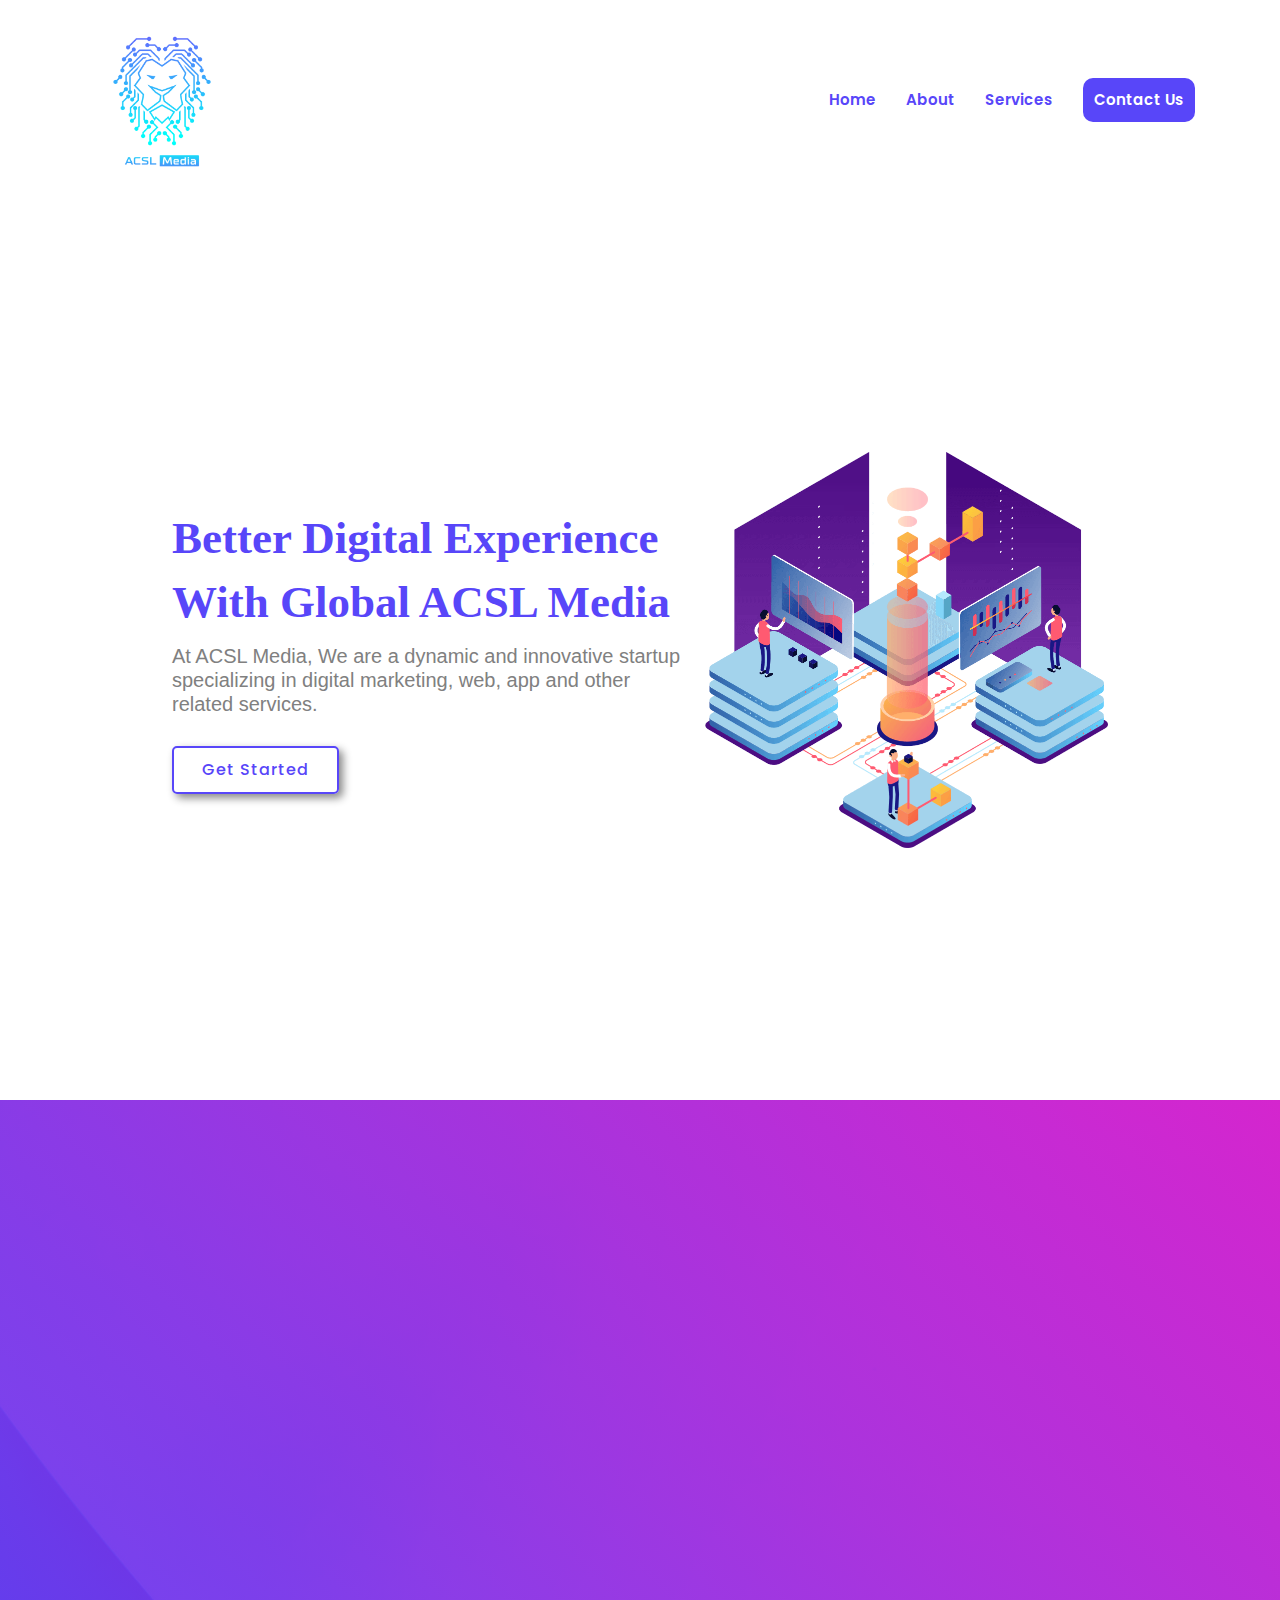
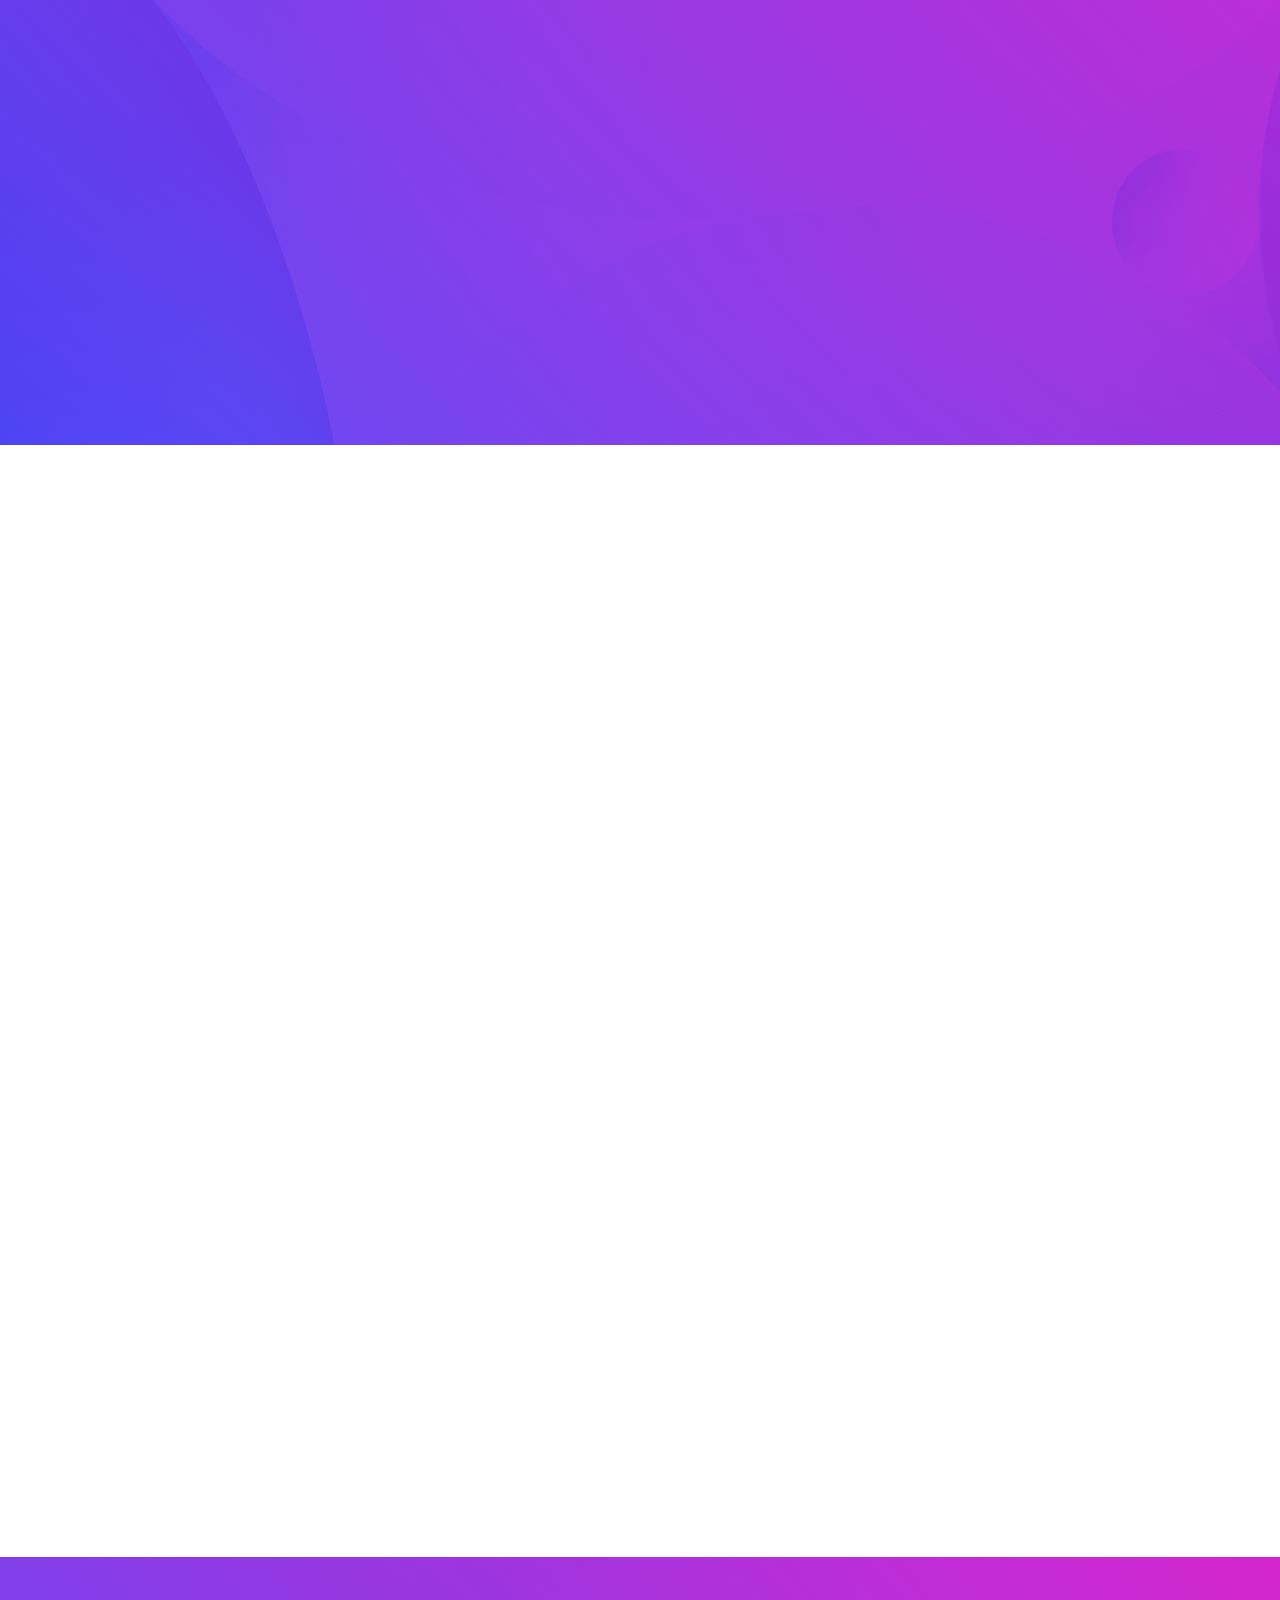
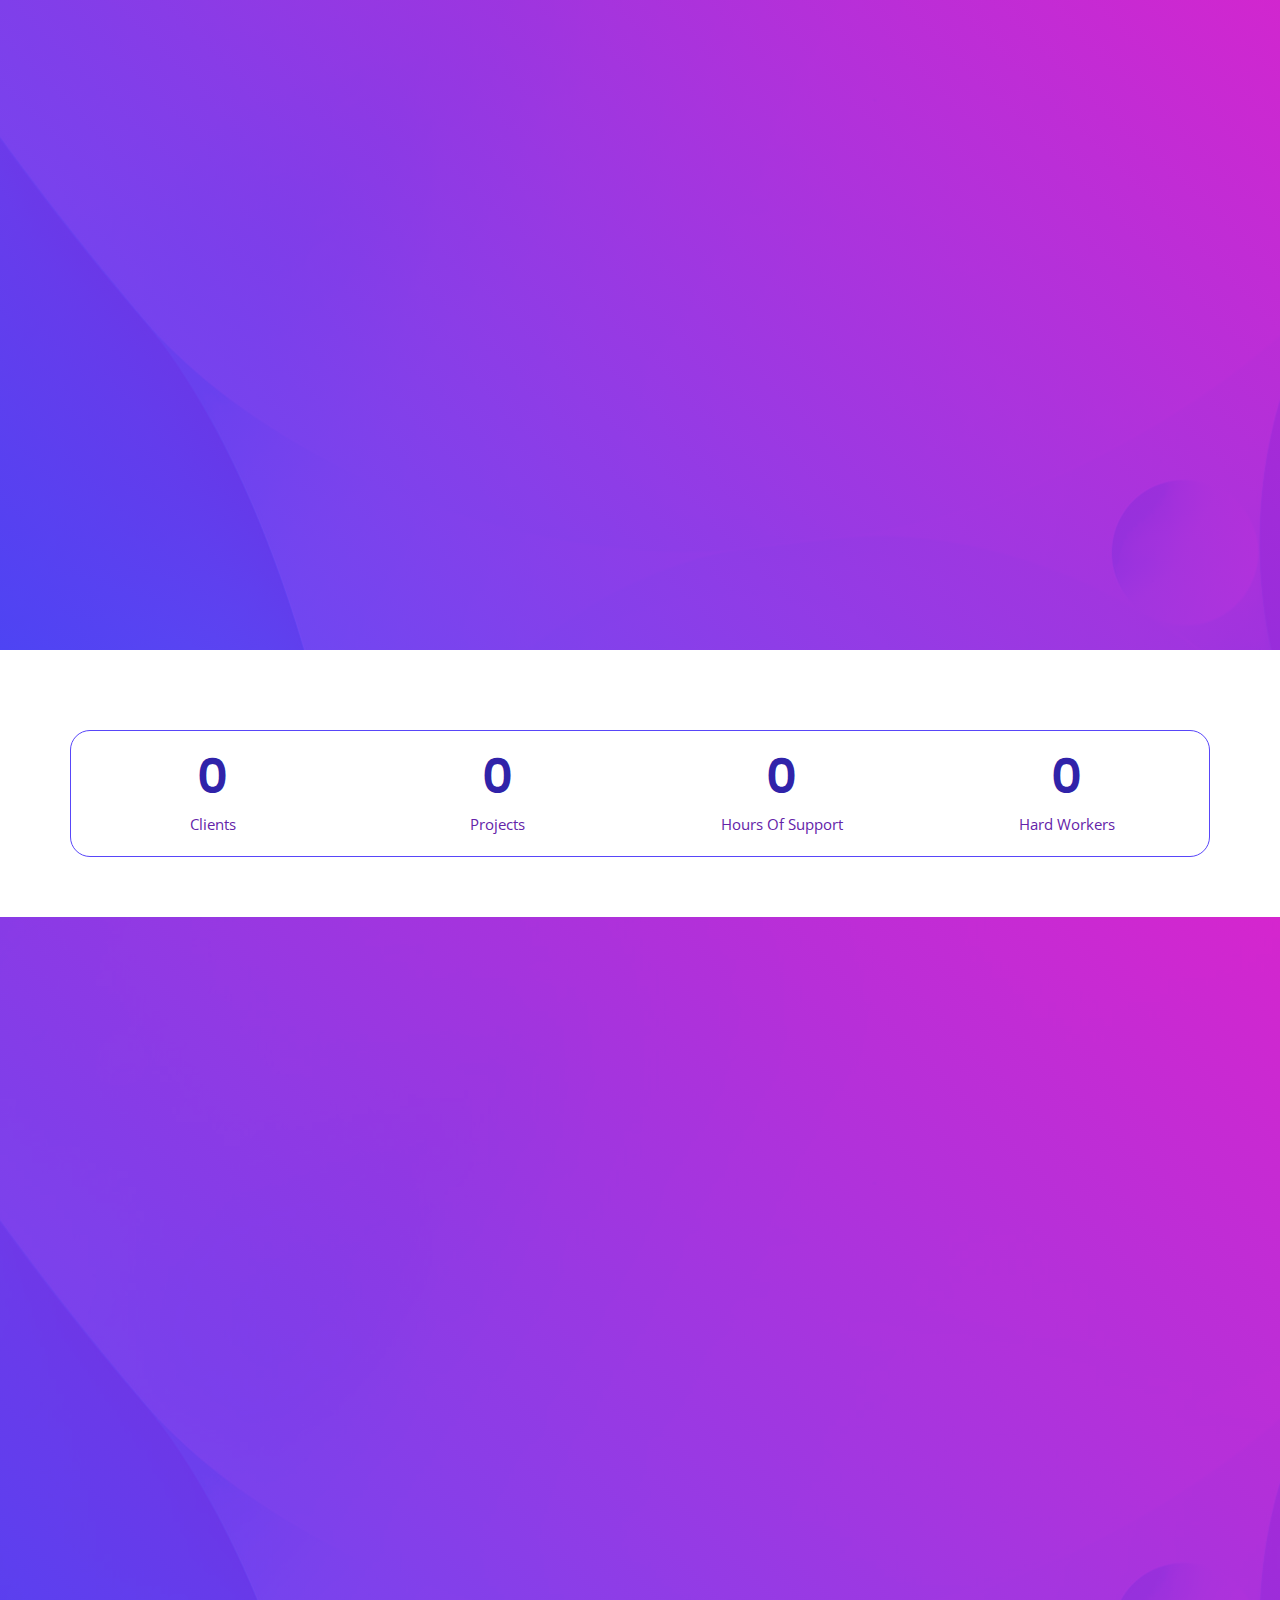
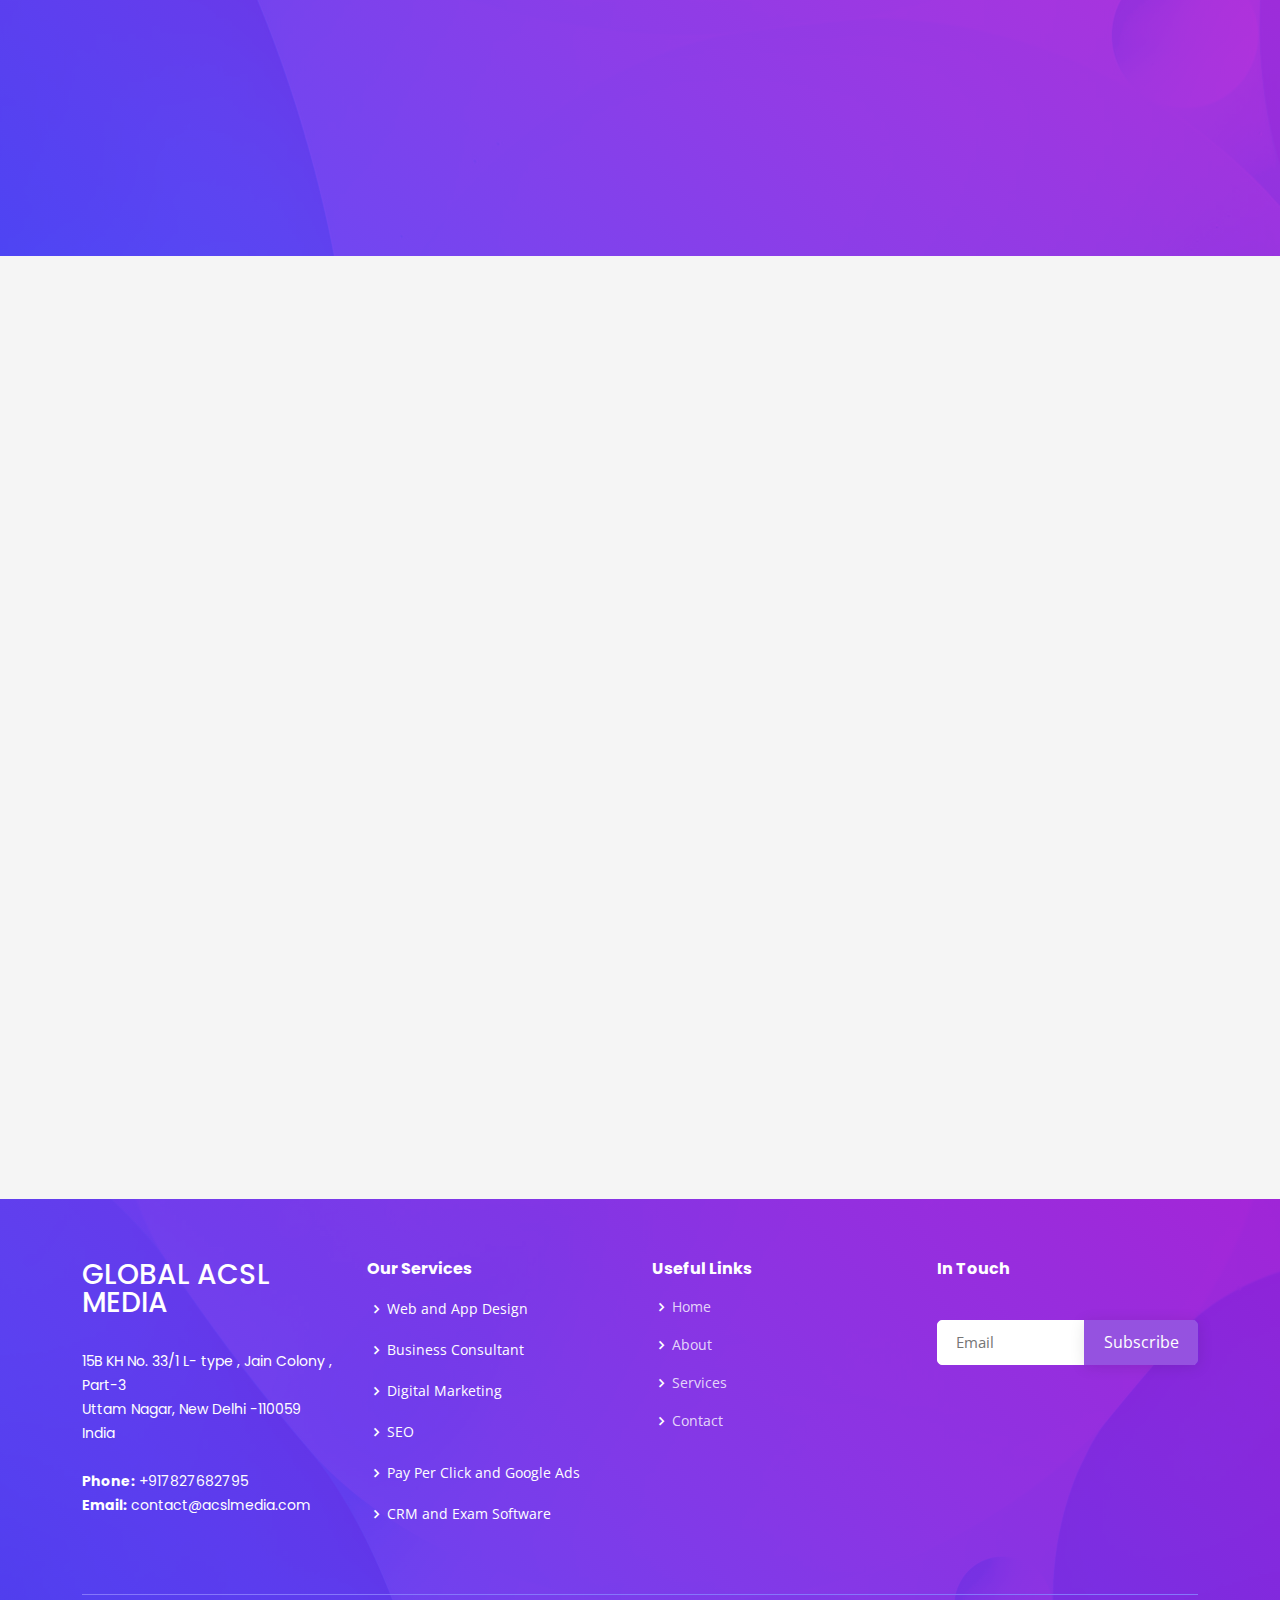
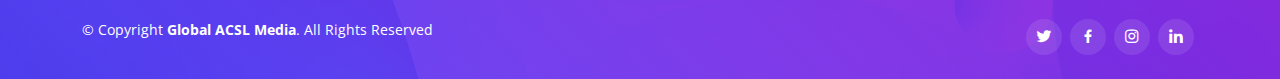
<file: index.html>
<!DOCTYPE html>
<html lang="en">

<head>
  <meta charset="utf-8">
  <meta content="width=device-width, initial-scale=1.0" name="viewport">

  <title>Global ACSL Media</title>
  <meta content="" name="description">
  <meta content="" name="keywords">

  <!-- Favicons -->
  <link href="assets/img/acslfavicon.png" rel="icon">
  <link href="assets/img/acslfavicon.png" rel="apple-touch-icon">

  <!-- Google Fonts -->
  <link
    href="https://fonts.googleapis.com/css?family=Open+Sans:300,300i,400,400i,600,600i,700,700i|Roboto:300,300i,400,400i,500,500i,600,600i,700,700i|Poppins:300,300i,400,400i,500,500i,600,600i,700,700i"
    rel="stylesheet">

  <!-- Vendor CSS Files -->
  <link href="assets/vendor/aos/aos.css" rel="stylesheet">
  <link href="assets/vendor/bootstrap/css/bootstrap.min.css" rel="stylesheet">
  <link href="assets/vendor/bootstrap-icons/bootstrap-icons.css" rel="stylesheet">
  <link href="assets/vendor/boxicons/css/boxicons.min.css" rel="stylesheet">
  <link href="assets/vendor/glightbox/css/glightbox.min.css" rel="stylesheet">
  <link href="assets/vendor/swiper/swiper-bundle.min.css" rel="stylesheet">

  <!-- Template Main CSS File -->
  <link href="assets/css/style.css" rel="stylesheet">

  <!-- =======================================================
  * Template Name: Techie
  * Updated: Jul 27 2023 with Bootstrap v5.3.1
  * Template URL: https://bootstrapmade.com/techie-free-skin-bootstrap-3/
  * Author: BootstrapMade.com
  * License: https://bootstrapmade.com/license/
  ======================================================== -->
</head>

<body>

  <!-- ======= Header ======= -->
  <header id="header">
    <div class="container d-flex align-items-center justify-content-between">
      <a href="index.html"><img src="assets/img/acsl-favicon.png" alt=""
        class="img-fluid" style="height:160px;"></a>
      <h1 class="logo"> 
        <!--a href="index.html">Global ACSL Media</a-->
      </h1>
      <!-- Uncomment below if you prefer to use an image logo -->

      <nav id="navbar" class="navbar">
        <ul>
          <li><a class="nav-link " style="color: #5846f9;" href="index.html">Home</a></li>
          <li><a class="nav-link " style="color: #5846f9;" href="about.html">About</a></li>
          <li><a class="nav-link " style="color: #5846f9;" href="services.html">Services</a></li>
          <!--<li><a class="nav-link scrollto " href="#portfolio">Portfolio</a></li>-->
          <!--<li class="dropdown"><a href="#"><span>Drop Down</span> <i class="bi bi-chevron-down"></i></a>
            <ul>
              <li><a href="#">Drop Down 1</a></li>
              <li class="dropdown"><a href="#"><span>Deep Drop Down</span> <i class="bi bi-chevron-right"></i></a>
                <ul>
                  <li><a href="#">Deep Drop Down 1</a></li>
                  <li><a href="#">Deep Drop Down 2</a></li>
                  <li><a href="#">Deep Drop Down 3</a></li>
                  <li><a href="#">Deep Drop Down 4</a></li>
                  <li><a href="#">Deep Drop Down 5</a></li>
                </ul>
              </li>
              <li><a href="#">Drop Down 2</a></li>
              <li><a href="#">Drop Down 3</a></li>
              <li><a href="#">Drop Down 4</a></li>
            </ul>
          </li>-->
          <li><a class="nav-link" href="contact.html"><span style="border: 1px solid transparent;border-radius: 10px;color: white;background-color: #5846f9;padding: 10px;">Contact Us</span></a></li>
          <!--<li><a class="getstarted scrollto" href="#about">Get Started</a></li>-->
        </ul>
        <i class="bi bi-list mobile-nav-toggle"></i>
      </nav><!-- .navbar -->

    </div>
  </header><!-- End Header -->

  <!-- ======= Hero Section ======= -->
  <section id="hero" class="d-flex align-items-center">

    <div class="container-fluid" data-aos="fade-up">
      <div class="row justify-content-center">
        <div class="col-xl-5 col-lg-6 pt-3 pt-lg-0 order-2 order-lg-1 d-flex flex-column justify-content-center">
          <h1>Better Digital Experience With Global ACSL Media</h1>
          <h2>At ACSL Media, We are a dynamic and innovative startup specializing in digital marketing, web, app and
            other related services.
          </h2>
          <div><a href="#about" class="btn-get-started scrollto">Get Started</a></div>
        </div>
        <div class="col-xl-4 col-lg-6 order-1 order-lg-2 hero-img" data-aos="zoom-in" data-aos-delay="150">
          <img src="assets/img/hero-img.png" class="img-fluid animated" alt="">
        </div>
      </div>
      
    </div>
    
  </section><!-- End Hero -->
  <!--hr style="border:1px solid #0f0097;margin-left:60px;width: 90%;"/-->
  <main id="main">
    
    <!-- ======= About Section ======= -->
    <section id="about" class="about">
      <div class="container">

        <div class="row">
          <div class="col-lg-6 order-1 order-lg-2 pt-5" data-aos="zoom-in" data-aos-delay="150">
            <img src="assets/img/about.jpg" class="img-fluid mt-5" alt="">
          </div>
          <div class="col-lg-6 pt-4 pt-lg-0 order-2 order-lg-1 content" data-aos="fade-right">
            <h3 style="color: blanchedalmond;">Our Vision </h3>
            <p class="fst-italic" style="color: aliceblue;">
              Our vision is to be the driving force behind our clients' digital journeys. We envision a world where
              businesses of all sizes can thrive in the digital landscape, reaching their target audiences effectively
              and leaving a lasting impact.
            </p>
            <h3 style="color: blanchedalmond;;">Why Choose Us</h3>
            <ul>
              <li style="color: aliceblue;"><i class="bi bi-check-circle" style="color: aliceblue;"></i> <strong>Innovation:</strong> We thrive on innovation. Our team
                constantly explores new technologies and trends to deliver solutions that are ahead of the curve.</li>
              <li style="color: aliceblue;"><i class="bi bi-check-circle" style="color: aliceblue;"></i> <strong>Customization:</strong> We believe every business is
                unique. That's why we tailor our strategies and solutions to align with your specific goals and target
                audience.</li>
              <li style="color: aliceblue;"><i class="bi bi-check-circle" style="color: aliceblue;"></i> <strong>Collaboration:</strong> Your success is our success. We
                view our clients as partners and work collaboratively to achieve the best outcomes. Your input is
                invaluable every step of the way.</li>
              <li style="color: aliceblue;"><i class="bi bi-check-circle" style="color: aliceblue;"></i> <strong>Expertise:</strong> Our team is comprised of experts in
                their respective fields. From marketing gurus to tech wizards, we bring a diverse range of skills to the
                table. </li>
              <li style="color: aliceblue;"><i class="bi bi-check-circle" style="color: aliceblue;"></i> <strong>Results Driven:</strong> We are committed to delivering
                tangible results. Our strategies are designed not just to increase metrics, but to drive meaningful
                growth and ROI for your business.</li>
            </ul>
            <a href="about.html" class="read-more">Read More <i class="bi bi-long-arrow-right"></i></a>
          </div>
        </div>

      </div>
    </section><!-- End About Section -->

    <!-- ======= Counts Section ======= -->
    
    <!-- ======= Services Section ======= -->
    <!--<section id="services" class="services section-bg">
      <div class="container d-flex justify-content-center" data-aos="fade-up">

        <div class="section-title">
          <h2>Services</h2>
          <h6>We specialize in comprehensive digital solutions. Our services encompass strategic digital marketing, spanning SEO, social media, PPC, and content creation. We design and develop captivating websites, ensuring seamless UI/UX and optimal performance.</h6>
          <a href="services.html" class="btn btn-lg btn-primary mt-3">Know more</a>

        </div>
      </div>
    </section>--><!-- End Services Section -->

    <!-- ======= Features Section ======= -->
    <!--hr style="border-color: #1d1284;width: 80%;margin-left: 100px;"/-->
    <section id="features" class="features">
      <div class="container" data-aos="fade-up">

        <div class="section-title">
          <h2 style="color: #5846f9;">Services</h2>
          <p>We specialize in comprehensive digital solutions. Our services encompass strategic digital marketing,
            spanning SEO, social media, PPC, and content creation. We design and develop captivating websites, ensuring
            seamless UI/UX and optimal performance.</p>
        </div>

        <div class="row">
          <div class="col-lg-6 order-2 order-lg-1 d-flex flex-column align-items-lg-center">
            <div class="icon-box mt-5 mt-lg-0" data-aos="fade-up" data-aos-delay="100">
              <i class="bx bxl-twitter"></i>
              <h4>Social Media Marketing</h4>
              <p>Connect with influencers for brand visibility and credibility with our SMM services</p>
            </div>
            <div class="icon-box mt-5" data-aos="fade-up" data-aos-delay="200">
              <i class="bx bx-search"></i>
              <h4>Search Engine Optimization(SEO)</h4>
              <p> Increase website visibility for targeted traffic and success with our SEO services</p>
            </div>
            <div class="icon-box mt-5" data-aos="fade-up" data-aos-delay="300">
              <i class="bx bx-envelope"></i>
              <h4>Content and Email Marketing</h4>
              <p> Craft engaging content for wider reach and impact. Drive sales through captivating personalized
                offers.</p>
            </div>
            <div class="icon-box mt-5" data-aos="fade-up" data-aos-delay="300">
              <i class="bx bx-envelope"></i>
              <h4>Customized and Exam Related Software</h4>
              <p> We design and develop exam software tailored to the unique requirements of educational institutions.</p>
            </div>
            <div class="icon-box mt-5" data-aos="fade-up" data-aos-delay="400">
              <i class="bx bx-bar-chart"></i>
              <h4>Market Research and Google Ads</h4>
              <p>Supercharge your online presence for revenue growth. Stay ahead with informed decisions and competitive
                insights.</p>
              <a href="services.html" class="btn btn-lg ml-5 mt-3" style="color: white;background-color:#5846f9;">Know more</a>

            </div>

          </div>

          <div class="image col-lg-6 order-1 order-lg-2 " data-aos="zoom-in" data-aos-delay="100">
            <img src="assets/img/features.svg" alt="" class="img-fluid">
          </div>
        </div>

      </div>
    </section><!-- End Features Section -->
    <section id="about" class="about">
      <div class="container">

        <div class="row">
          <div class="col-lg-6 order-1 order-lg-2 pt-5" data-aos="zoom-in" data-aos-delay="150">
            <img src="assets/img/about.jpg" class="img-fluid mt-5" alt="">
          </div>
          <div class="col-lg-6 pt-4 pt-lg-0 order-2 order-lg-1 content" data-aos="fade-right">
            <h1 style="font-family: Georgia, 'Times New Roman', Times, serif;margin-bottom: 10px;margin-top: 10px;">Designed to evolve with you.</h1>
            <h3 style="color: blanchedalmond;">Our Approach </h3>
            <p class="fst-italic" style="color: aliceblue;">
              At ACSL Media, we firmly believe that enterprise software should transcend mere functionality and strive to be intuitive and pleasurable to use. This is why we adopt a unique approach to software development, leveraging a flexible architecture and a cohesive data core to craft experiences that users will truly adore. Our team of seasoned experts is fully committed to creating software that is not only robust but also user-friendly, empowering your business to unleash its maximum potential. Through our innovative software development methodology, you can effortlessly enhance your productivity and effortlessly attain your desired objectives.
            </p>
           
            <a href="about.html" class="read-more">Read More <i class="bi bi-long-arrow-right"></i></a>
          </div>
        </div>

      </div>
    </section><!-- End About Section -->
    <section id="counts" class="counts">
      <div class="container">

        <div class="row counters" style="border:1px solid #5846f9;border-radius: 20px;padding-top: 10px ;">

          <div class="col-lg-3 col-6 text-center" >
            <span data-purecounter-start="0" data-purecounter-end="232" data-purecounter-duration="1"
              class="purecounter"></span>
            <p>Clients</p>
          </div>
 
          <div class="col-lg-3 col-6 text-center" >
            <span data-purecounter-start="0" data-purecounter-end="521" data-purecounter-duration="1"
              class="purecounter"></span>
            <p>Projects</p>
          </div>

          <div class="col-lg-3 col-6 text-center" >
            <span data-purecounter-start="0" data-purecounter-end="1463" data-purecounter-duration="1"
              class="purecounter"></span>
            <p>Hours Of Support</p>
          </div>

          <div class="col-lg-3 col-6 text-center" >
            <span data-purecounter-start="0" data-purecounter-end="15" data-purecounter-duration="1"
              class="purecounter"></span>
            <p>Hard Workers</p>
          </div>

        </div>

      </div>
    </section><!-- End Counts Section -->

    <!-- ======= Testimonials Section ======= -->
    <section id="testimonials" class="testimonials section-bg">
      <div class="container" data-aos="fade-up">

        <div class="section-title">
          <h2 style="color: whitesmoke;">Testimonials</h2>
          <p style="color: whitesmoke;">From our Team</p>
        </div>

        <div class="testimonials-slider swiper" data-aos="fade-up" data-aos-delay="100">
          <div class="swiper-wrapper">


            <div class="swiper-slide">
              <div class="testimonial-item">
                <p style="height: 450px;">
                  <i class="bx bxs-quote-alt-left quote-icon-left"></i>
                  Working at Global ACSL Media has been an incredible journey. The collaborative spirit here is unmatched, and it's a testament to our team's commitment to achieving excellence. We're not just colleagues; we're a family, constantly pushing each other to grow and innovate. What I appreciate most is the emphasis on learning. We're always exploring new technologies and strategies, which keeps us ahead in the fast-paced digital landscape. 
                  <i class="bx bxs-quote-alt-right quote-icon-right"></i>
                </p>
                <img src="assets/img/Manisha.jpeg" width="200px" height="100px" class="testimonial-img" alt="">
                <h3 style="color:aliceblue;">Manisha</h3>
                <h4>General Manager</h4>
              </div>
            </div><!-- End testimonial item -->

            <div class="swiper-slide">
              <div class="testimonial-item">
                <p style="height: 450px;">
                  <i class="bx bxs-quote-alt-left quote-icon-left"></i>
                  As a web developer, I've had the privilege of bringing stunning digital experiences to life at Global ACSL Media. The emphasis on creativity and user-centric design has allowed me to push my skills to new heights. I appreciate the open and supportive environment where collaboration is key. It's rewarding to see our websites make a real impact for our clients, and I'm thrilled to be a part of this talented team that doesn't just meet expectations but consistently exceeds them .
                  <i class="bx bxs-quote-alt-right quote-icon-right"></i>
                </p>
                <img src="assets/img/Huzaifa.jpeg" width="150px" height="100px" class="testimonial-img" alt="">
                <h3 style="color:aliceblue;">Mohd Huzaifa</h3>
                <h4>Lead Web Developer</h4>
              </div>
            </div><!-- End testimonial item -->

            <div class="swiper-slide">
              <div class="testimonial-item">
                <p style="height: 450px;">
                  <i class="bx bxs-quote-alt-left quote-icon-left"></i>
                  I've had the privilege of managing an exceptional team at Global ACSL Media. What sets this team apart is not just their expertise but their unwavering dedication to our clients' success. They bring passion and creativity to every project, and their commitment to staying at the forefront of industry trends ensures we consistently deliver top-notch solutions.Together, we're driving company to new heights in the digital realm.
                  <i class="bx bxs-quote-alt-right quote-icon-right"></i>
                </p>
                <img src="assets/img/Tauseef.jpeg" width="150px" height="100px" class="testimonial-img" alt="">
                <h3 style="color:aliceblue;">Tauseef Ahmed</h3>
                <h4>Chief Technical Officer</h4>
              </div>
            </div>
            <div class="swiper-slide">
              <div class="testimonial-item">
                <p style="height: 450px;">
                  <i class="bx bxs-quote-alt-left quote-icon-left"></i>
                  Working with this incredible team has been an absolute pleasure. Their dedication, creativity, and commitment to excellence have been the driving force behind our success. Together, we've achieved remarkable milestones, and I couldn't be prouder of what we've accomplished.                  <i class="bx bxs-quote-alt-right quote-icon-right"></i>
                </p>
                <img src="assets/img/Adil.jpeg" width="150px" height="100px" class="testimonial-img" alt="">
                <h3 style="color:aliceblue;">Sheikh Aadil</h3>
                <h4>Founder and CEO</h4>
              </div>
            </div>
            <!-- End testimonial item -->

          </div>
          <div class="swiper-pagination"></div>
        </div>

      </div>
    </section><!-- End Testimonials Section -->

    <!-- ======= Portfolio Section ======= -->
    <!--<section id="portfolio" class="portfolio">
      <div class="container" data-aos="fade-up">

        <div class="section-title">
          <h2>Portfolio</h2>
          <p>Magnam dolores commodi suscipit. Necessitatibus eius consequatur ex aliquid fuga eum quidem. Sit sint consectetur velit. Quisquam quos quisquam cupiditate. Et nemo qui impedit suscipit alias ea. Quia fugiat sit in iste officiis commodi quidem hic quas.</p>
        </div>

        <div class="row">
          <div class="col-lg-12 d-flex justify-content-center">
            <ul id="portfolio-flters">
              <li data-filter="*" class="filter-active">All</li>
              <li data-filter=".filter-app">App</li>
              <li data-filter=".filter-card">Card</li>
              <li data-filter=".filter-web">Web</li>
            </ul>
          </div>
        </div>

        <div class="row portfolio-container">

          <div class="col-lg-4 col-md-6 portfolio-item filter-app">
            <div class="portfolio-wrap">
              <img src="assets/img/portfolio/portfolio-1.jpg" class="img-fluid" alt="">
              <div class="portfolio-info">
                <h4>App 1</h4>
                <p>App</p>
              </div>
              <div class="portfolio-links">
                <a href="assets/img/portfolio/portfolio-1.jpg" data-gallery="portfolioGallery" class="portfolio-lightbox" title="App 1"><i class="bx bx-plus"></i></a>
                <a href="portfolio-details.html" title="More Details"><i class="bx bx-link"></i></a>
              </div>
            </div>
          </div>

          <div class="col-lg-4 col-md-6 portfolio-item filter-web">
            <div class="portfolio-wrap">
              <img src="assets/img/portfolio/portfolio-2.jpg" class="img-fluid" alt="">
              <div class="portfolio-info">
                <h4>Web 3</h4>
                <p>Web</p>
              </div>
              <div class="portfolio-links">
                <a href="assets/img/portfolio/portfolio-2.jpg" data-gallery="portfolioGallery" class="portfolio-lightbox" title="Web 3"><i class="bx bx-plus"></i></a>
                <a href="portfolio-details.html" title="More Details"><i class="bx bx-link"></i></a>
              </div>
            </div>
          </div>

          <div class="col-lg-4 col-md-6 portfolio-item filter-app">
            <div class="portfolio-wrap">
              <img src="assets/img/portfolio/portfolio-3.jpg" class="img-fluid" alt="">
              <div class="portfolio-info">
                <h4>App 2</h4>
                <p>App</p>
              </div>
              <div class="portfolio-links">
                <a href="assets/img/portfolio/portfolio-3.jpg" data-gallery="portfolioGallery" class="portfolio-lightbox" title="App 2"><i class="bx bx-plus"></i></a>
                <a href="portfolio-details.html" title="More Details"><i class="bx bx-link"></i></a>
              </div>
            </div>
          </div>

          <div class="col-lg-4 col-md-6 portfolio-item filter-card">
            <div class="portfolio-wrap">
              <img src="assets/img/portfolio/portfolio-4.jpg" class="img-fluid" alt="">
              <div class="portfolio-info">
                <h4>Card 2</h4>
                <p>Card</p>
              </div>
              <div class="portfolio-links">
                <a href="assets/img/portfolio/portfolio-4.jpg" data-gallery="portfolioGallery" class="portfolio-lightbox" title="Card 2"><i class="bx bx-plus"></i></a>
                <a href="portfolio-details.html" title="More Details"><i class="bx bx-link"></i></a>
              </div>
            </div>
          </div>

          <div class="col-lg-4 col-md-6 portfolio-item filter-web">
            <div class="portfolio-wrap">
              <img src="assets/img/portfolio/portfolio-5.jpg" class="img-fluid" alt="">
              <div class="portfolio-info">
                <h4>Web 2</h4>
                <p>Web</p>
              </div>
              <div class="portfolio-links">
                <a href="assets/img/portfolio/portfolio-5.jpg" data-gallery="portfolioGallery" class="portfolio-lightbox" title="Web 2"><i class="bx bx-plus"></i></a>
                <a href="portfolio-details.html" title="More Details"><i class="bx bx-link"></i></a>
              </div>
            </div>
          </div>

          <div class="col-lg-4 col-md-6 portfolio-item filter-app">
            <div class="portfolio-wrap">
              <img src="assets/img/portfolio/portfolio-6.jpg" class="img-fluid" alt="">
              <div class="portfolio-info">
                <h4>App 3</h4>
                <p>App</p>
              </div>
              <div class="portfolio-links">
                <a href="assets/img/portfolio/portfolio-6.jpg" data-gallery="portfolioGallery" class="portfolio-lightbox" title="App 3"><i class="bx bx-plus"></i></a>
                <a href="portfolio-details.html" title="More Details"><i class="bx bx-link"></i></a>
              </div>
            </div>
          </div>

          <div class="col-lg-4 col-md-6 portfolio-item filter-card">
            <div class="portfolio-wrap">
              <img src="assets/img/portfolio/portfolio-7.jpg" class="img-fluid" alt="">
              <div class="portfolio-info">
                <h4>Card 1</h4>
                <p>Card</p>
              </div>
              <div class="portfolio-links">
                <a href="assets/img/portfolio/portfolio-7.jpg" data-gallery="portfolioGallery" class="portfolio-lightbox" title="Card 1"><i class="bx bx-plus"></i></a>
                <a href="portfolio-details.html" title="More Details"><i class="bx bx-link"></i></a>
              </div>
            </div>
          </div>

          <div class="col-lg-4 col-md-6 portfolio-item filter-card">
            <div class="portfolio-wrap">
              <img src="assets/img/portfolio/portfolio-8.jpg" class="img-fluid" alt="">
              <div class="portfolio-info">
                <h4>Card 3</h4>
                <p>Card</p>
              </div>
              <div class="portfolio-links">
                <a href="assets/img/portfolio/portfolio-8.jpg" data-gallery="portfolioGallery" class="portfolio-lightbox" title="Card 3"><i class="bx bx-plus"></i></a>
                <a href="portfolio-details.html" title="More Details"><i class="bx bx-link"></i></a>
              </div>
            </div>
          </div>

          <div class="col-lg-4 col-md-6 portfolio-item filter-web">
            <div class="portfolio-wrap">
              <img src="assets/img/portfolio/portfolio-9.jpg" class="img-fluid" alt="">
              <div class="portfolio-info">
                <h4>Web 3</h4>
                <p>Web</p>
              </div>
              <div class="portfolio-links">
                <a href="assets/img/portfolio/portfolio-9.jpg" data-gallery="portfolioGallery" class="portfolio-lightbox" title="Web 3"><i class="bx bx-plus"></i></a>
                <a href="portfolio-details.html" title="More Details"><i class="bx bx-link"></i></a>
              </div>
            </div>
          </div>

        </div>

      </div>
    </section>--><!-- End Portfolio Section -->

    <!-- ======= Pricing Section ======= -->
    <!--<section id="pricing" class="pricing section-bg">
      <div class="container" data-aos="fade-up">

        <div class="section-title">
          <h2>Pricing</h2>
          <p>Magnam dolores commodi suscipit. Necessitatibus eius consequatur ex aliquid fuga eum quidem. Sit sint consectetur velit. Quisquam quos quisquam cupiditate. Et nemo qui impedit suscipit alias ea. Quia fugiat sit in iste officiis commodi quidem hic quas.</p>
        </div>

        <div class="row">

          <div class="col-lg-3 col-md-6" data-aos="fade-up" data-aos-delay="100">
            <div class="box">
              <h3>Free</h3>
              <h4><sup>$</sup>0<span> / month</span></h4>
              <ul>
                <li>Aida dere</li>
                <li>Nec feugiat nisl</li>
                <li>Nulla at volutpat dola</li>
                <li class="na">Pharetra massa</li>
                <li class="na">Massa ultricies mi</li>
              </ul>
              <div class="btn-wrap">
                <a href="#" class="btn-buy">Buy Now</a>
              </div>
            </div>
          </div>

          <div class="col-lg-3 col-md-6 mt-4 mt-md-0" data-aos="fade-up" data-aos-delay="200">
            <div class="box featured">
              <h3>Business</h3>
              <h4><sup>$</sup>19<span> / month</span></h4>
              <ul>
                <li>Aida dere</li>
                <li>Nec feugiat nisl</li>
                <li>Nulla at volutpat dola</li>
                <li>Pharetra massa</li>
                <li class="na">Massa ultricies mi</li>
              </ul>
              <div class="btn-wrap">
                <a href="#" class="btn-buy">Buy Now</a>
              </div>
            </div>
          </div>

          <div class="col-lg-3 col-md-6 mt-4 mt-lg-0" data-aos="fade-up" data-aos-delay="300">
            <div class="box">
              <h3>Developer</h3>
              <h4><sup>$</sup>29<span> / month</span></h4>
              <ul>
                <li>Aida dere</li>
                <li>Nec feugiat nisl</li>
                <li>Nulla at volutpat dola</li>
                <li>Pharetra massa</li>
                <li>Massa ultricies mi</li>
              </ul>
              <div class="btn-wrap">
                <a href="#" class="btn-buy">Buy Now</a>
              </div>
            </div>
          </div>

          <div class="col-lg-3 col-md-6 mt-4 mt-lg-0" data-aos="fade-up" data-aos-delay="400">
            <div class="box">
              <span class="advanced">Advanced</span>
              <h3>Ultimate</h3>
              <h4><sup>$</sup>49<span> / month</span></h4>
              <ul>
                <li>Aida dere</li>
                <li>Nec feugiat nisl</li>
                <li>Nulla at volutpat dola</li>
                <li>Pharetra massa</li>
                <li>Massa ultricies mi</li>
              </ul>
              <div class="btn-wrap">
                <a href="#" class="btn-buy">Buy Now</a>
              </div>
            </div>
          </div>

        </div>

      </div>
    </section>--><!-- End Pricing Section -->

    <!-- ======= Frequently Asked Questions Section ======= -->
    <!--<section id="faq" class="faq">
      <div class="container" data-aos="fade-up">

        <div class="section-title">
          <h2>Frequently Asked Questions</h2>
          <p>Magnam dolores commodi suscipit. Necessitatibus eius consequatur ex aliquid fuga eum quidem. Sit sint consectetur velit. Quisquam quos quisquam cupiditate. Et nemo qui impedit suscipit alias ea. Quia fugiat sit in iste officiis commodi quidem hic quas.</p>
        </div>

        <div class="faq-list">
          <ul>
            <li data-aos="fade-up" data-aos="fade-up" data-aos-delay="100">
              <i class="bx bx-help-circle icon-help"></i> <a data-bs-toggle="collapse" class="collapse" data-bs-target="#faq-list-1">Non consectetur a erat nam at lectus urna duis? <i class="bx bx-chevron-down icon-show"></i><i class="bx bx-chevron-up icon-close"></i></a>
              <div id="faq-list-1" class="collapse show" data-bs-parent=".faq-list">
                <p>
                  Feugiat pretium nibh ipsum consequat. Tempus iaculis urna id volutpat lacus laoreet non curabitur gravida. Venenatis lectus magna fringilla urna porttitor rhoncus dolor purus non.
                </p>
              </div>
            </li>

            <li data-aos="fade-up" data-aos-delay="200">
              <i class="bx bx-help-circle icon-help"></i> <a data-bs-toggle="collapse" data-bs-target="#faq-list-2" class="collapsed">Feugiat scelerisque varius morbi enim nunc? <i class="bx bx-chevron-down icon-show"></i><i class="bx bx-chevron-up icon-close"></i></a>
              <div id="faq-list-2" class="collapse" data-bs-parent=".faq-list">
                <p>
                  Dolor sit amet consectetur adipiscing elit pellentesque habitant morbi. Id interdum velit laoreet id donec ultrices. Fringilla phasellus faucibus scelerisque eleifend donec pretium. Est pellentesque elit ullamcorper dignissim. Mauris ultrices eros in cursus turpis massa tincidunt dui.
                </p>
              </div>
            </li>

            <li data-aos="fade-up" data-aos-delay="300">
              <i class="bx bx-help-circle icon-help"></i> <a data-bs-toggle="collapse" data-bs-target="#faq-list-3" class="collapsed">Dolor sit amet consectetur adipiscing elit? <i class="bx bx-chevron-down icon-show"></i><i class="bx bx-chevron-up icon-close"></i></a>
              <div id="faq-list-3" class="collapse" data-bs-parent=".faq-list">
                <p>
                  Eleifend mi in nulla posuere sollicitudin aliquam ultrices sagittis orci. Faucibus pulvinar elementum integer enim. Sem nulla pharetra diam sit amet nisl suscipit. Rutrum tellus pellentesque eu tincidunt. Lectus urna duis convallis convallis tellus. Urna molestie at elementum eu facilisis sed odio morbi quis
                </p>
              </div>
            </li>

            <li data-aos="fade-up" data-aos-delay="400">
              <i class="bx bx-help-circle icon-help"></i> <a data-bs-toggle="collapse" data-bs-target="#faq-list-4" class="collapsed">Tempus quam pellentesque nec nam aliquam sem et tortor consequat? <i class="bx bx-chevron-down icon-show"></i><i class="bx bx-chevron-up icon-close"></i></a>
              <div id="faq-list-4" class="collapse" data-bs-parent=".faq-list">
                <p>
                  Molestie a iaculis at erat pellentesque adipiscing commodo. Dignissim suspendisse in est ante in. Nunc vel risus commodo viverra maecenas accumsan. Sit amet nisl suscipit adipiscing bibendum est. Purus gravida quis blandit turpis cursus in.
                </p>
              </div>
            </li>

            <li data-aos="fade-up" data-aos-delay="500">
              <i class="bx bx-help-circle icon-help"></i> <a data-bs-toggle="collapse" data-bs-target="#faq-list-5" class="collapsed">Tortor vitae purus faucibus ornare. Varius vel pharetra vel turpis nunc eget lorem dolor? <i class="bx bx-chevron-down icon-show"></i><i class="bx bx-chevron-up icon-close"></i></a>
              <div id="faq-list-5" class="collapse" data-bs-parent=".faq-list">
                <p>
                  Laoreet sit amet cursus sit amet dictum sit amet justo. Mauris vitae ultricies leo integer malesuada nunc vel. Tincidunt eget nullam non nisi est sit amet. Turpis nunc eget lorem dolor sed. Ut venenatis tellus in metus vulputate eu scelerisque.
                </p>
              </div>
            </li>

          </ul>
        </div>

      </div>
    </section>--><!-- End Frequently Asked Questions Section -->
    <section id="features" class="features" style="background-color: whitesmoke;">
      <div class="container" data-aos="fade-up">

        <div class="section-title">
          <h6 style="color: #5534a9;">Our Values</h6>
          <h2 style="color: #f946cc;">Industries We've Worked With</h2>
          
        </div>

        <div class="row">
          <div class="col-lg-6 order-2 order-lg-1 d-flex flex-column align-items-lg-left">
            <div class="icon-box mt-5 mt-lg-0"  data-aos="fade-up" data-aos-delay="100">
              <i class="bx bx-chevron-right"></i>
              <h4>Business and E-Commerce</h4>
              
            </div>
            <div class="icon-box mt-5"  data-aos="fade-up" data-aos-delay="200">
              <i class="bx bx-chevron-right"></i>
              <h4>Education and Healthcare</h4>
              
            </div>
            <div class="icon-box mt-5"  data-aos="fade-up" data-aos-delay="300">
              <i class="bx bx-chevron-right"></i>
              <h4>Costruction and Transportation</h4>
              
            </div>
            <div class="icon-box mt-5"  data-aos="fade-up" data-aos-delay="300">
              <i class="bx bx-chevron-right"></i>
              <h4>Wholesale and Retail</h4>
              
            </div>
            
            <div class="icon-box mt-5"  data-aos="fade-up" data-aos-delay="300">
              <i class="bx bx-chevron-right"></i>
              <h4>Energy and Utilities</h4>
              
            </div>
            <div class="icon-box mt-5" data-aos="fade-up" data-aos-delay="400">
              <i class="bx bx-chevron-right"></i>
              <h4>Finance and Insurance</h4>
              <br/>
              <a href="services.html" class="btn btn-lg ml-5 mt-3" style="color: white;background-color:#5846f9;">Know more</a>

            </div>

          </div>

          <div class="image col-lg-6 order-1 order-lg-2 " data-aos="zoom-in" data-aos-delay="100">
            <img src="assets/img/features.svg" alt="" class="img-fluid">
          </div>
        </div>

      </div>
    </section><!-- End Features Section -->
  </main><!-- End #main -->

  <!-- ======= Footer ======= -->
  <footer id="footer">

    <div class="footer-top">
      <div class="container">
        <div class="row">

          <div class="col-lg-3 col-md-6 footer-contact">
            <h3>Global ACSL Media</h3>
            <p>
              15B KH No. 33/1 L- type , Jain Colony , Part-3   <br>
              Uttam Nagar, New Delhi -110059<br>
              India <br><br>
              <strong>Phone:</strong> +917827682795<br>
              <strong>Email:</strong>  contact@acslmedia.com<br>
            </p>
          </div>

          <!--<div class="col-lg-2 col-md-6 footer-links">
            <h4>Useful Links</h4>
            <ul>
              <li><i class="bx bx-chevron-right"></i> <a href="#">Home</a></li>
              <li><i class="bx bx-chevron-right"></i> <a href="#">About us</a></li>
              <li><i class="bx bx-chevron-right"></i> <a href="#">Services</a></li>
              <li><i class="bx bx-chevron-right"></i> <a href="#">Terms of service</a></li>
              <li><i class="bx bx-chevron-right"></i> <a href="#">Privacy policy</a></li>
            </ul>
          </div>-->

          <div class="col-lg-3 col-md-6 footer-links">
            <h4>Our Services</h4>
            <ul>
              <li><i class="bx bx-chevron-right"></i> Web and App Design</li>
              <li><i class="bx bx-chevron-right"></i> Business Consultant</li>
              <li><i class="bx bx-chevron-right"></i> Digital Marketing</li>
              <li><i class="bx bx-chevron-right"></i> SEO</li>
              <li><i class="bx bx-chevron-right"></i> Pay Per Click and Google Ads</li>
              <li><i class="bx bx-chevron-right"></i> CRM and Exam Software</li>
            </ul>
            
          </div>
          <div class="col-lg-3 col-md-6 footer-links">
            <h4>Useful Links</h4>
            <ul>
              <li><i class="bx bx-chevron-right"></i><a href="index.html">Home</a></li>
              <li><i class="bx bx-chevron-right"></i><a href="about.html">About</a></li>
              <li><i class="bx bx-chevron-right"></i><a href="services.html">Services</a></li>
              <li><i class="bx bx-chevron-right"></i><a href="contact.html">Contact</a></li>
            </ul>
            
          </div>

          <div class="col-lg-3 col-md-6 footer-newsletter">
            <h4><a href="contact.html" style="color: white;"> In Touch</a></h4>
            <form action="https://formspree.io/f/xdordzaw" method="post">
              <input type="email" placeholder="Email" name="email"><input type="submit" value="Subscribe">
            </form>
          </div>

        </div>
      </div>
    </div>

    <div class="container">

      <div class="copyright-wrap d-md-flex py-4">
        <div class="me-md-auto text-center text-md-start">
          <div class="copyright">
            &copy; Copyright <strong><span>Global ACSL Media</span></strong>. All Rights Reserved
          </div>
          <div class="credits">
            <!-- All the links in the footer should remain intact. -->
            <!-- You can delete the links only if you purchased the pro version. -->
            <!-- Licensing information: https://bootstrapmade.com/license/ -->
            <!-- Purchase the pro version with working PHP/AJAX contact form: https://bootstrapmade.com/techie-free-skin-bootstrap-3/ -->

          </div>
        </div>
        <div class="social-links text-center text-md-right pt-3 pt-md-0">
          <a href="https://twitter.com/acslmedia" class="twitter"><i class="bx bxl-twitter"></i></a>
          <a href="#" class="facebook"><i class="bx bxl-facebook"></i></a>
          <a href="https://www.instagram.com/acslmedia/" class="instagram"><i class="bx bxl-instagram"></i></a>
          <a href="https://www.linkedin.com/company/acslmedia/" class="linkedin"><i class="bx bxl-linkedin"></i></a>
        </div>
      </div>

    </div>
  </footer><!-- End Footer -->

  <a href="#" class="back-to-top d-flex align-items-center justify-content-center"><i
      class="bi bi-arrow-up-short"></i></a>
  <div id="preloader"></div>

  <!-- Vendor JS Files -->
  <script src="assets/vendor/purecounter/purecounter_vanilla.js"></script>
  <script src="assets/vendor/aos/aos.js"></script>
  <script src="assets/vendor/bootstrap/js/bootstrap.bundle.min.js"></script>
  <script src="assets/vendor/glightbox/js/glightbox.min.js"></script>
  <script src="assets/vendor/isotope-layout/isotope.pkgd.min.js"></script>
  <script src="assets/vendor/swiper/swiper-bundle.min.js"></script>
  <script src="assets/vendor/php-email-form/validate.js"></script>

  <!-- Template Main JS File -->
  <script src="assets/js/main.js"></script>

</body>

</html>
</file>
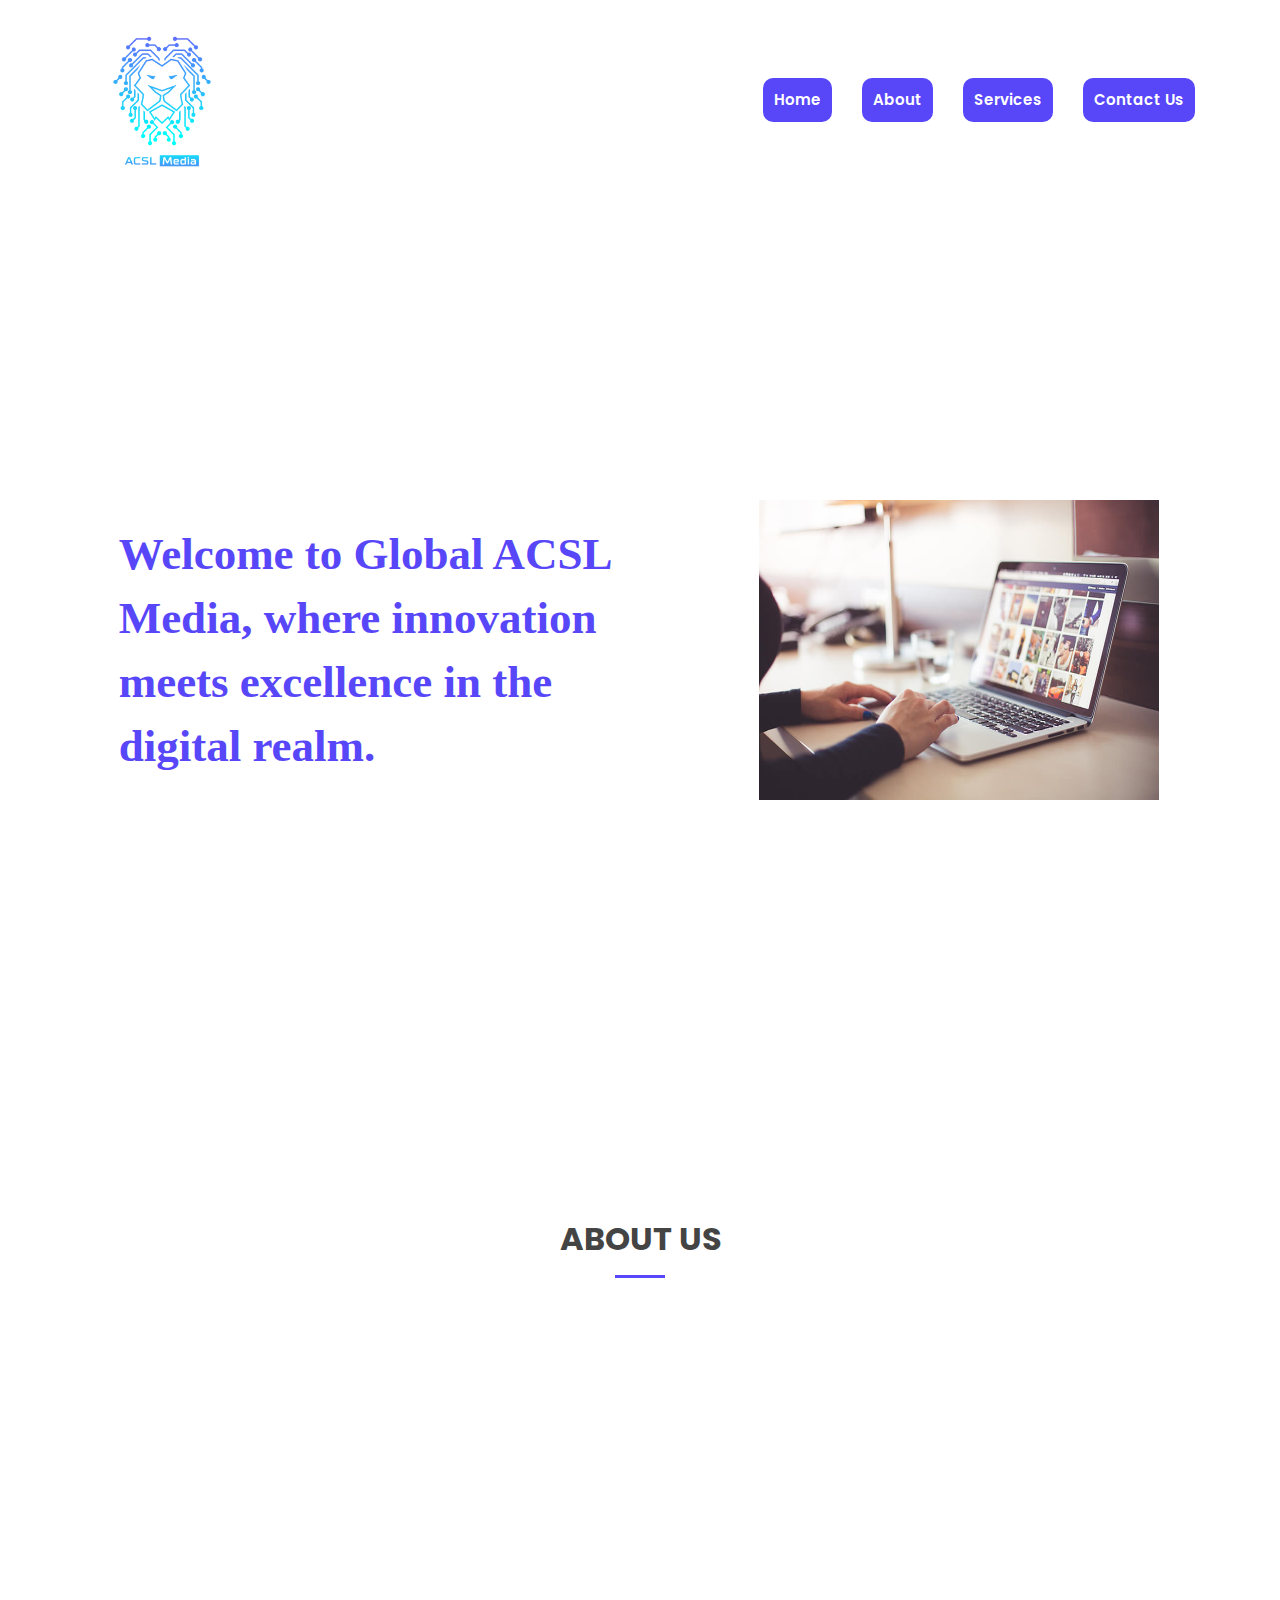
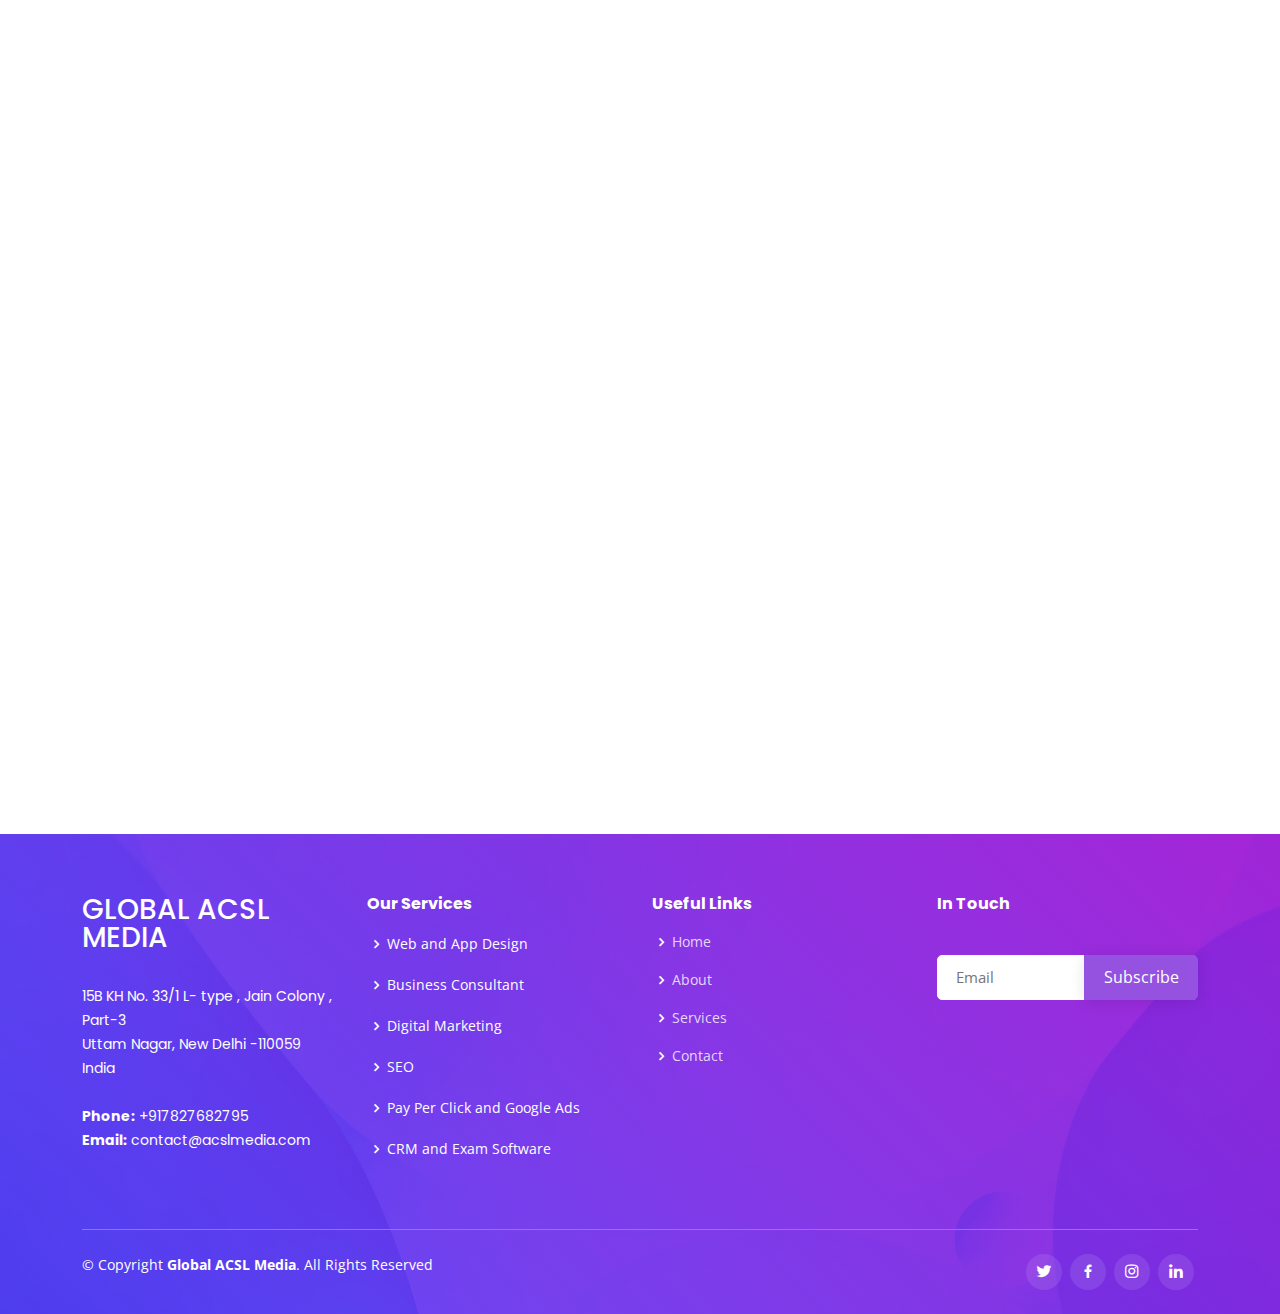
<file: about.html>
<!DOCTYPE html>
<html lang="en">

<head>
    <meta charset="utf-8">
    <meta content="width=device-width, initial-scale=1.0" name="viewport">

    <title>Global ACSL Media</title>
    <meta content="" name="description">
    <meta content="" name="keywords">

    <!-- Favicons -->
    <link href="assets/img/acslfavicon.png" rel="icon">
    <link href="assets/img/acslfavicon.png" rel="apple-touch-icon">

    <!-- Google Fonts -->
    <link
        href="https://fonts.googleapis.com/css?family=Open+Sans:300,300i,400,400i,600,600i,700,700i|Roboto:300,300i,400,400i,500,500i,600,600i,700,700i|Poppins:300,300i,400,400i,500,500i,600,600i,700,700i"
        rel="stylesheet">

    <!-- Vendor CSS Files -->
    <link href="assets/vendor/aos/aos.css" rel="stylesheet">
    <link href="assets/vendor/bootstrap/css/bootstrap.min.css" rel="stylesheet">
    <link href="assets/vendor/bootstrap-icons/bootstrap-icons.css" rel="stylesheet">
    <link href="assets/vendor/boxicons/css/boxicons.min.css" rel="stylesheet">
    <link href="assets/vendor/glightbox/css/glightbox.min.css" rel="stylesheet">
    <link href="assets/vendor/swiper/swiper-bundle.min.css" rel="stylesheet">

    <!-- Template Main CSS File -->
    <link href="assets/css/style.css" rel="stylesheet">

    <!-- =======================================================
  * Template Name: Techie
  * Updated: Jul 27 2023 with Bootstrap v5.3.1
  * Template URL: https://bootstrapmade.com/techie-free-skin-bootstrap-3/
  * Author: BootstrapMade.com
  * License: https://bootstrapmade.com/license/
  ======================================================== -->
</head>

<body>

    <!-- ======= Header ======= -->
    <header id="header">
      <div class="container d-flex align-items-center justify-content-between">
        <a href="index.html"><img src="assets/img/acsl-favicon.png" alt=""
          class="img-fluid" style="height:160px;"></a>
        <h1 class="logo"> 
          <!--a href="index.html">Global ACSL Media</a-->
        </h1>
        <!-- Uncomment below if you prefer to use an image logo -->
  
        <nav id="navbar" class="navbar">
          <ul>
            <li><a class="nav-link " style="color: #fff;" href="index.html"><span style="border: 1px solid transparent;border-radius: 10px;color: white;background-color: #5846f9;padding: 10px;">Home</span></a></li>
            <li><a class="nav-link " style="color: #fff;" href="about.html"><span style="border: 1px solid transparent;border-radius: 10px;color: white;background-color: #5846f9;padding: 10px;">About</span></a></li>
            <li><a class="nav-link " style="color: #fff;" href="services.html"><span style="border: 1px solid transparent;border-radius: 10px;color: white;background-color: #5846f9;padding: 10px;">Services</span></a></li>
            <!--<li><a class="nav-link scrollto " href="#portfolio">Portfolio</a></li>-->
            <!--<li class="dropdown"><a href="#"><span>Drop Down</span> <i class="bi bi-chevron-down"></i></a>
              <ul>
                <li><a href="#">Drop Down 1</a></li>
                <li class="dropdown"><a href="#"><span>Deep Drop Down</span> <i class="bi bi-chevron-right"></i></a>
                  <ul>
                    <li><a href="#">Deep Drop Down 1</a></li>
                    <li><a href="#">Deep Drop Down 2</a></li>
                    <li><a href="#">Deep Drop Down 3</a></li>
                    <li><a href="#">Deep Drop Down 4</a></li>
                    <li><a href="#">Deep Drop Down 5</a></li>
                  </ul>
                </li>
                <li><a href="#">Drop Down 2</a></li>
                <li><a href="#">Drop Down 3</a></li>
                <li><a href="#">Drop Down 4</a></li>
              </ul>
            </li>-->
            <li><a class="nav-link" href="contact.html"><span style="border: 1px solid transparent;border-radius: 10px;color: white;background-color: #5846f9;padding: 10px;">Contact Us</span></a></li>
            <!--<li><a class="getstarted scrollto" href="#about">Get Started</a></li>-->
          </ul>
          <i class="bi bi-list mobile-nav-toggle"></i>
        </nav><!-- .navbar -->
  
      </div>
    </header><!-- End Header -->
  
    <!-- ======= Hero Section ======= -->
    <section id="heroc" class="d-flex align-items-center">

        <div class="container-fluid" data-aos="fade-up">
            <div class="row justify-content-center">
                <div
                    class="col-xl-5 col-lg-5 offset-1 pt-3 pt-lg-0 order-2 order-lg-1 d-flex flex-column justify-content-center">
                    <h1>Welcome to Global ACSL Media, where innovation meets excellence in the digital realm. </h1>
                </div>
                <div class="col-xl-5 col-lg-5 offset-1 pt-3 pt-lg-0 order-2 order-lg-1 d-flex flex-column justify-content-center">
                  <img src="./assets/img/portfolio/portfolio-8.jpg" width="400px" height="300px" alt=""/>                
                </div>
            </div>

    </section><!-- End Hero -->

    <main id="main">

        <!-- ======= About Section ======= -->

        <!-- ======= Counts Section ======= -->

        <!-- ======= Services Section ======= -->
        <section id="abouc" class="abouc">
            <div class="container">
              <div class="section-title">
                <h2>About Us</h2>
              </div>
      
                <div class="row">
                    <div class="col-lg-6 order-1 order-lg-2 pt-5" data-aos="zoom-in" data-aos-delay="150">
                        <img src="assets/img/about.jpg" class="img-fluid mt-5" alt="">
                    </div>
                    <div class="col-lg-6 pt-4 pt-lg-0 order-2 order-lg-1 content" data-aos="fade-right">
                        <h3>Our Vision </h3>
                        <p class="fst-italic">
                            Our vision is to be the driving force behind our clients' digital journeys. We envision a
                            world where businesses of all sizes can thrive in the digital landscape, reaching their
                            target audiences effectively and leaving a lasting impact.
                        </p>
                        <h3>Our Mission </h3>
                        <p class="fst-italic">
                            Our mission is to empower businesses with cutting-edge digital solutions that elevate their brand, boost their online presence, and drive meaningful growth. We believe in the power of technology and creativity to inspire positive change, and we work tirelessly to bring this vision to life for each client we serve.
                        </p>
                        <h3>Why Choose Us</h3>
                        <ul>
                            <li><i class="bi bi-check-circle"></i> <strong>Innovation:</strong> We thrive on innovation.
                                Our team constantly explores new technologies and trends to deliver solutions that are
                                ahead of the curve.</li>
                            <li><i class="bi bi-check-circle"></i> <strong>Customization:</strong> We believe every
                                business is unique. That's why we tailor our strategies and solutions to align with your
                                specific goals and target audience.</li>
                            <li><i class="bi bi-check-circle"></i> <strong>Collaboration:</strong> Your success is our
                                success. We view our clients as partners and work collaboratively to achieve the best
                                outcomes. Your input is invaluable every step of the way.</li>
                            <li><i class="bi bi-check-circle"></i> <strong>Expertise:</strong> Our team is comprised of
                                experts in their respective fields. From marketing gurus to tech wizards, we bring a
                                diverse range of skills to the table. </li>
                            <li><i class="bi bi-check-circle"></i> <strong>Results Driven:</strong> We are committed to
                                delivering tangible results. Our strategies are designed not just to increase metrics,
                                but to drive meaningful growth and ROI for your business.</li>
                        </ul>
                        <h3>Join Us in Shaping the Future </h3>
                        <p >
                            As we embark on this journey of digital transformation, we invite you to join us. Together, we'll innovate, collaborate, and create digital experiences that redefine industries and push boundaries. Welcome to Global ACSL Media, where possibilities are limitless, and success is inevitable.                        </p>
                    </div>
                </div>

            </div>
        </section><!-- End About Section -->

        <!-- ======= Features Section ======= -->

        <!-- ======= Testimonials Section ======= -->

        <!-- ======= Portfolio Section ======= -->

        <!-- ======= Pricing Section ======= -->

        <!-- ======= Frequently Asked Questions Section ======= -->

        <!-- ======= Contact Section ======= -->

    </main><!-- End #main -->

    <!-- ======= Footer ======= -->
    <footer id="footer">

        <div class="footer-top">
          <div class="container">
            <div class="row">
    
              <div class="col-lg-3 col-md-6 footer-contact">
                <h3>Global ACSL Media</h3>
                <p>
                  15B KH No. 33/1 L- type , Jain Colony , Part-3   <br>
                  Uttam Nagar, New Delhi -110059<br>
                  India <br><br>
                  <strong>Phone:</strong> +917827682795<br>
                  <strong>Email:</strong>  contact@acslmedia.com<br>
                </p>
              </div>
    
              <!--<div class="col-lg-2 col-md-6 footer-links">
                <h4>Useful Links</h4>
                <ul>
                  <li><i class="bx bx-chevron-right"></i> <a href="#">Home</a></li>
                  <li><i class="bx bx-chevron-right"></i> <a href="#">About us</a></li>
                  <li><i class="bx bx-chevron-right"></i> <a href="#">Services</a></li>
                  <li><i class="bx bx-chevron-right"></i> <a href="#">Terms of service</a></li>
                  <li><i class="bx bx-chevron-right"></i> <a href="#">Privacy policy</a></li>
                </ul>
              </div>-->
    
              <div class="col-lg-3 col-md-6 footer-links">
                <h4>Our Services</h4>
                <ul>
                  <li><i class="bx bx-chevron-right"></i> Web and App Design</li>
                  <li><i class="bx bx-chevron-right"></i> Business Consultant</li>
                  <li><i class="bx bx-chevron-right"></i> Digital Marketing</li>
                  <li><i class="bx bx-chevron-right"></i> SEO</li>
                  <li><i class="bx bx-chevron-right"></i> Pay Per Click and Google Ads</li>
                  <li><i class="bx bx-chevron-right"></i> CRM and Exam Software</li>
                </ul>
              </div>
              <div class="col-lg-3 col-md-6 footer-links">
                <h4>Useful Links</h4>
                <ul>
                  <li><i class="bx bx-chevron-right"></i><a href="index.html">Home</a></li>
                  <li><i class="bx bx-chevron-right"></i><a href="about.html">About</a></li>
                  <li><i class="bx bx-chevron-right"></i><a href="services.html">Services</a></li>
                  <li><i class="bx bx-chevron-right"></i><a href="contact.html">Contact</a></li>
                </ul>
                
              </div>
              <div class="col-lg-3 col-md-6 footer-newsletter">
                <h4><a href="contact.html" style="color: white;"> In Touch</a></h4>
            <form action="https://formspree.io/f/xdordzaw" method="post">
              <input type="email" placeholder="Email" name="email"><input type="submit" value="Subscribe">
            </form>
              </div>
    
            </div>
          </div>
        </div>
    
        <div class="container">
    
          <div class="copyright-wrap d-md-flex py-4">
            <div class="me-md-auto text-center text-md-start">
              <div class="copyright">
                &copy; Copyright <strong><span>Global ACSL Media</span></strong>. All Rights Reserved
              </div>
              <div class="credits">
                <!-- All the links in the footer should remain intact. -->
                <!-- You can delete the links only if you purchased the pro version. -->
                <!-- Licensing information: https://bootstrapmade.com/license/ -->
                <!-- Purchase the pro version with working PHP/AJAX contact form: https://bootstrapmade.com/techie-free-skin-bootstrap-3/ -->
    
              </div>
            </div>
            <div class="social-links text-center text-md-right pt-3 pt-md-0">
              <a href="https://twitter.com/acslmedia" class="twitter"><i class="bx bxl-twitter"></i></a>
              <a href="#" class="facebook"><i class="bx bxl-facebook"></i></a>
              <a href="https://www.instagram.com/acslmedia/" class="instagram"><i class="bx bxl-instagram"></i></a>
              <a href="https://www.linkedin.com/company/acslmedia/" class="linkedin"><i class="bx bxl-linkedin"></i></a>
            </div>
          </div>
    
        </div>
      </footer><!-- End Footer -->
    
    <a href="#" class="back-to-top d-flex align-items-center justify-content-center"><i
            class="bi bi-arrow-up-short"></i></a>
    <div id="preloader"></div>

    <!-- Vendor JS Files -->
    <script src="assets/vendor/purecounter/purecounter_vanilla.js"></script>
    <script src="assets/vendor/aos/aos.js"></script>
    <script src="assets/vendor/bootstrap/js/bootstrap.bundle.min.js"></script>
    <script src="assets/vendor/glightbox/js/glightbox.min.js"></script>
    <script src="assets/vendor/isotope-layout/isotope.pkgd.min.js"></script>
    <script src="assets/vendor/swiper/swiper-bundle.min.js"></script>
    <script src="assets/vendor/php-email-form/validate.js"></script>

    <!-- Template Main JS File -->
    <script src="assets/js/main.js"></script>

</body>

</html>
</file>
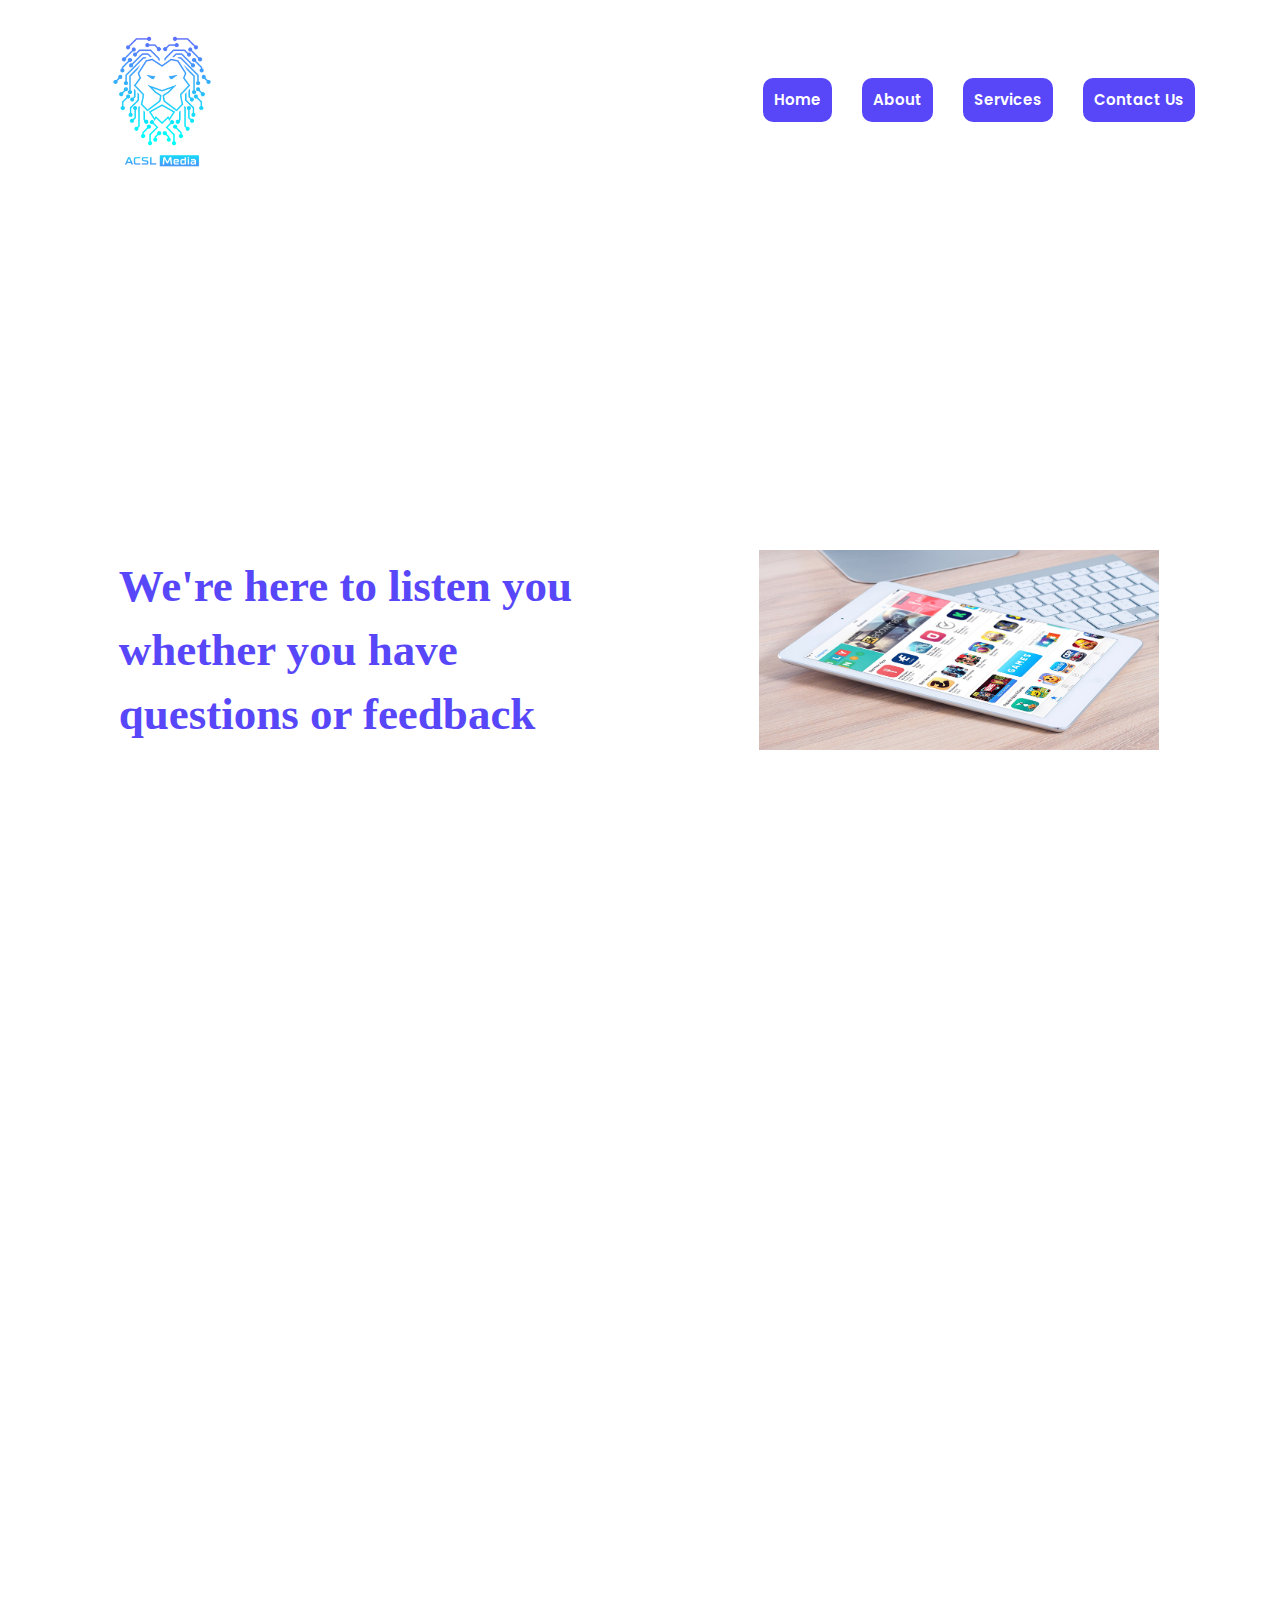
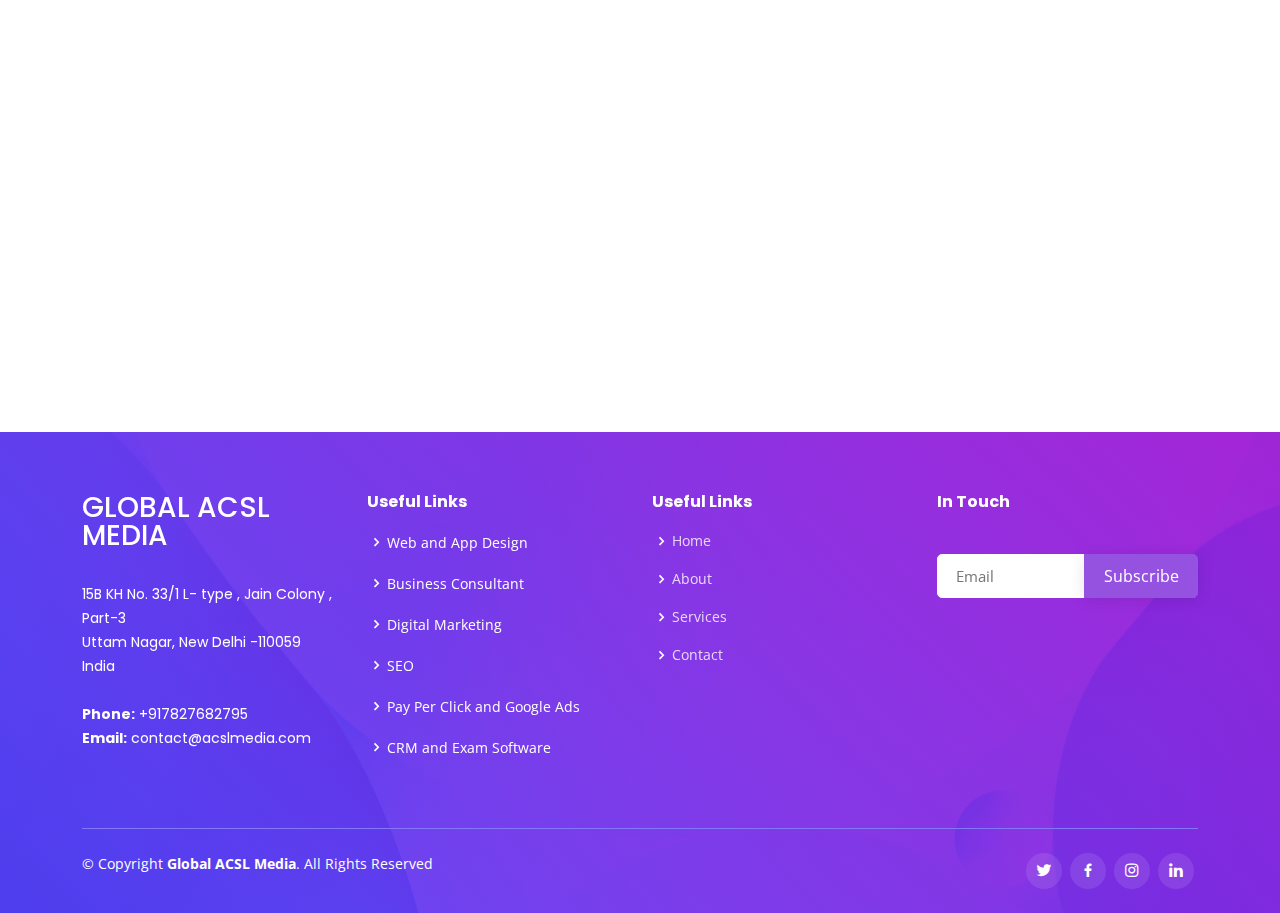
<file: contact.html>
<!DOCTYPE html>
<html lang="en">

<head>
  <meta charset="utf-8">
  <meta content="width=device-width, initial-scale=1.0" name="viewport">

  <title>Global ACSL Media</title>
  <meta content="" name="description">
  <meta content="" name="keywords">

  <!-- Favicons -->
  <link href="assets/img/acslfavicon.png" rel="icon">
  <link href="assets/img/acslfavicon.png" rel="apple-touch-icon">

  <!-- Google Fonts -->
  <link href="https://fonts.googleapis.com/css?family=Open+Sans:300,300i,400,400i,600,600i,700,700i|Roboto:300,300i,400,400i,500,500i,600,600i,700,700i|Poppins:300,300i,400,400i,500,500i,600,600i,700,700i" rel="stylesheet">

  <!-- Vendor CSS Files -->
  <link href="assets/vendor/aos/aos.css" rel="stylesheet">
  <link href="assets/vendor/bootstrap/css/bootstrap.min.css" rel="stylesheet">
  <link href="assets/vendor/bootstrap-icons/bootstrap-icons.css" rel="stylesheet">
  <link href="assets/vendor/boxicons/css/boxicons.min.css" rel="stylesheet">
  <link href="assets/vendor/glightbox/css/glightbox.min.css" rel="stylesheet">
  <link href="assets/vendor/swiper/swiper-bundle.min.css" rel="stylesheet">

  <!-- Template Main CSS File -->
  <link href="assets/css/style.css" rel="stylesheet">

  <!-- =======================================================
  * Template Name: Techie
  * Updated: Jul 27 2023 with Bootstrap v5.3.1
  * Template URL: https://bootstrapmade.com/techie-free-skin-bootstrap-3/
  * Author: BootstrapMade.com
  * License: https://bootstrapmade.com/license/
  ======================================================== -->
</head>

<body>

  <!-- ======= Header ======= -->
  <header id="header">
    <div class="container d-flex align-items-center justify-content-between">
      <a href="index.html"><img src="assets/img/acsl-favicon.png" alt=""
        class="img-fluid" style="height:160px;"></a>
      <h1 class="logo"> 
        <!--a href="index.html">Global ACSL Media</a-->
      </h1>
      <!-- Uncomment below if you prefer to use an image logo -->

      <nav id="navbar" class="navbar">
        <ul>
          <li><a class="nav-link " style="color: #fff;" href="index.html"><span style="border: 1px solid transparent;border-radius: 10px;color: white;background-color: #5846f9;padding: 10px;">Home</span></a></li>
          <li><a class="nav-link " style="color: #fff;" href="about.html"><span style="border: 1px solid transparent;border-radius: 10px;color: white;background-color: #5846f9;padding: 10px;">About</span></a></li>
          <li><a class="nav-link " style="color: #fff;" href="services.html"><span style="border: 1px solid transparent;border-radius: 10px;color: white;background-color: #5846f9;padding: 10px;">Services</span></a></li>
          <!--<li><a class="nav-link scrollto " href="#portfolio">Portfolio</a></li>-->
          <!--<li class="dropdown"><a href="#"><span>Drop Down</span> <i class="bi bi-chevron-down"></i></a>
            <ul>
              <li><a href="#">Drop Down 1</a></li>
              <li class="dropdown"><a href="#"><span>Deep Drop Down</span> <i class="bi bi-chevron-right"></i></a>
                <ul>
                  <li><a href="#">Deep Drop Down 1</a></li>
                  <li><a href="#">Deep Drop Down 2</a></li>
                  <li><a href="#">Deep Drop Down 3</a></li>
                  <li><a href="#">Deep Drop Down 4</a></li>
                  <li><a href="#">Deep Drop Down 5</a></li>
                </ul>
              </li>
              <li><a href="#">Drop Down 2</a></li>
              <li><a href="#">Drop Down 3</a></li>
              <li><a href="#">Drop Down 4</a></li>
            </ul>
          </li>-->
          <li><a class="nav-link" href="contact.html"><span style="border: 1px solid transparent;border-radius: 10px;color: white;background-color: #5846f9;padding: 10px;">Contact Us</span></a></li>
          <!--<li><a class="getstarted scrollto" href="#about">Get Started</a></li>-->
        </ul>
        <i class="bi bi-list mobile-nav-toggle"></i>
      </nav><!-- .navbar -->

    </div>
  </header><!-- End Header -->

  <!-- ======= Hero Section ======= -->
  <section id="heroc" class="d-flex align-items-center ">

    <div class="container-fluid" data-aos="fade-up">
      <div class="row justify-content-center">
        <div class="col-xl-5 col-lg-5 offset-1 pt-3 pt-lg-0 order-2 order-lg-1 d-flex flex-column justify-content-center">
          <h1>We're here to listen you whether you have questions or feedback</h1>
      </div>
      <div class="col-xl-5 col-lg-5 offset-1 pt-3 pt-lg-0 order-2 order-lg-1 d-flex flex-column justify-content-center">
        <img src="./assets/img/portfolio/portfolio-4.jpg" width="400px" height="200px" alt=""/>                
      </div>
    </div>

  </section><!-- End Hero -->

  <main id="main">

    <!-- ======= About Section ======= -->
    
    <!-- ======= Counts Section ======= -->
    
    <!-- ======= Services Section ======= -->

    <!-- ======= Features Section ======= -->
    
    <!-- ======= Testimonials Section ======= -->
    
    <!-- ======= Portfolio Section ======= -->

    <!-- ======= Pricing Section ======= -->

    <!-- ======= Contact Section ======= -->
    <section id="contact" class="contact">
        <div class="container" data-aos="fade-up">
  
          <div class="section-title">
            <h2>Contact Us</h2>
            
          </div>
  
          <div class="row">
            <div class="col-lg-6">
              <div class="info-box mb-4" style="height: 200px;">
                <i class="bx bx-map"></i>
                <h3>Our Address</h3>
                <p>15B KH No. 33/1 L- type , Jain Colony , Part-3   <br>
                    Uttam Nagar, New Delhi -110059<br>
                    India</p>
              </div>
            </div>
  
            <div class="col-lg-3 col-md-6">
              <div class="info-box  mb-4" style="height: 200px;">
                <i class="bx bx-envelope"></i>
                <h3>Email Us</h3>
                <p>contact@acslmedia.com</p>
              </div>
            </div>
  
            <div class="col-lg-3 col-md-6">
              <div class="info-box  mb-4" style="height: 200px;">
                <i class="bx bx-phone-call"></i>
                <h3>Call Us</h3>
                <p>+917827682795</p>
              </div>
            </div>
  
          </div>
  
          <div class="row">
  
            <div class="col-lg-6 ">
              <!--iframe class="mb-4 mb-lg-0" src="https://www.google.com/maps/embed?pb=!1m14!1m8!1m3!1d12097.433213460943!2d-74.0062269!3d40.7101282!3m2!1i1024!2i768!4f13.1!3m3!1m2!1s0x0%3A0xb89d1fe6bc499443!2sDowntown+Conference+Center!5e0!3m2!1smk!2sbg!4v1539943755621" frameborder="0" style="border:0; width: 100%; height: 384px;" allowfullscreen></iframe-->
              <div class="mapouter"><div class="gmap_canvas"><iframe width="500" height="400" id="gmap_canvas" src="https://maps.google.com/maps?q=15B+KH+No.+33%2F1+L-+type+%2C+Jain+Colony+%2C+Part-3+Uttam+Nagar%2C+New+Delhi+-110059+India&t=&z=13&ie=UTF8&iwloc=&output=embed" frameborder="0" scrolling="no" marginheight="0" marginwidth="0"></iframe><a href="https://alarmclock.cloud/">online alarm clock</a><br><a href="https://www.onclock.net/"></a><br><style>.mapouter{position: relative;text-align: right;height: 400px;width: 500px;}</style><a href="https://www.google-maps-generator.com">create map in google</a><style>.gmap_canvas{overflow: hidden;background: none !important;height: 400px;width: 500px;}</style></div></div>            </div>
  
            <div class="col-lg-6">
              <form action="https://formspree.io/f/xdordzaw" method="post" role="form" class="php-email-form">
                <div class="row">
                  <div class="col-md-6 form-group">
                    <input type="text" name="name" class="form-control" id="name" placeholder="Your Name" required>
                  </div>
                  <div class="col-md-6 form-group mt-3 mt-md-0">
                    <input type="email" class="form-control" name="email" id="email" placeholder="Your Email" required>
                  </div>
                </div>
                <div class="form-group mt-3">
                  <input type="text" class="form-control" name="subject" id="subject" placeholder="Subject" required>
                </div>
                <div class="form-group mt-3">
                  <textarea class="form-control" name="message" rows="5" placeholder="Message" required></textarea>
                </div>
                <div class="my-3">
                  <!--<div class="loading">Loading</div>
                  <div class="error-message"></div>
                  <div class="sent-message">Your message has been sent. Thank you!</div-->
                </div>
                <div class="text-center"><button type="submit">Send Message</button></div>
              </form>
            </div>
  
          </div>
  
        </div>
      </section><!-- End Contact Section -->
  

    <!-- ======= Frequently Asked Questions Section ======= -->

    <!-- ======= Contact Section ======= -->

  </main><!-- End #main -->

  <!-- ======= Footer ======= -->
  <footer id="footer">

    <div class="footer-top">
      <div class="container">
        <div class="row">

          <div class="col-lg-3 col-md-6 footer-contact">
            <h3>Global ACSL Media</h3>
            <p>
              15B KH No. 33/1 L- type , Jain Colony , Part-3   <br>
              Uttam Nagar, New Delhi -110059<br>
              India <br><br>
              <strong>Phone:</strong> +917827682795<br>
              <strong>Email:</strong>  contact@acslmedia.com<br>
            </p>
          </div>

          <!--<div class="col-lg-2 col-md-6 footer-links">
            <h4>Useful Links</h4>
            <ul>
              <li><i class="bx bx-chevron-right"></i> <a href="#">Home</a></li>
              <li><i class="bx bx-chevron-right"></i> <a href="#">About us</a></li>
              <li><i class="bx bx-chevron-right"></i> <a href="#">Services</a></li>
              <li><i class="bx bx-chevron-right"></i> <a href="#">Terms of service</a></li>
              <li><i class="bx bx-chevron-right"></i> <a href="#">Privacy policy</a></li>
            </ul>
          </div>-->

          
          <div class="col-lg-3 col-md-6 footer-links">
            <h4>Useful Links</h4>
            <ul>
              <li><i class="bx bx-chevron-right"></i> Web and App Design</li>
              <li><i class="bx bx-chevron-right"></i> Business Consultant</li>
              <li><i class="bx bx-chevron-right"></i> Digital Marketing</li>
              <li><i class="bx bx-chevron-right"></i> SEO</li>
              <li><i class="bx bx-chevron-right"></i> Pay Per Click and Google Ads</li>
              <li><i class="bx bx-chevron-right"></i> CRM and Exam Software</li>
            </ul>
            
          </div>
          <div class="col-lg-3 col-md-6 footer-links">
            <h4>Useful Links</h4>
            <ul>
              <li><i class="bx bx-chevron-right"></i><a href="index.html">Home</a></li>
              <li><i class="bx bx-chevron-right"></i><a href="about.html">About</a></li>
              <li><i class="bx bx-chevron-right"></i><a href="services.html">Services</a></li>
              <li><i class="bx bx-chevron-right"></i><a href="contact.html">Contact</a></li>
            </ul>
            
          </div>
          <div class="col-lg-3 col-md-6 footer-newsletter">
            <h4><a href="contact.html" style="color: white;"> In Touch</a></h4>
            <form action="https://formspree.io/f/xdordzaw" method="post">
              <input type="email" placeholder="Email" name="email"><input type="submit" value="Subscribe">
            </form>
          </div>

        </div>
      </div>
    </div>

    <div class="container">

      <div class="copyright-wrap d-md-flex py-4">
        <div class="me-md-auto text-center text-md-start">
          <div class="copyright">
            &copy; Copyright <strong><span>Global ACSL Media</span></strong>. All Rights Reserved
          </div>
          <div class="credits">
            <!-- All the links in the footer should remain intact. -->
            <!-- You can delete the links only if you purchased the pro version. -->
            <!-- Licensing information: https://bootstrapmade.com/license/ -->
            <!-- Purchase the pro version with working PHP/AJAX contact form: https://bootstrapmade.com/techie-free-skin-bootstrap-3/ -->

          </div>
        </div>
        <div class="social-links text-center text-md-right pt-3 pt-md-0">
          <a href="https://twitter.com/acslmedia" class="twitter"><i class="bx bxl-twitter"></i></a>
          <a href="#" class="facebook"><i class="bx bxl-facebook"></i></a>
          <a href="https://www.instagram.com/acslmedia/" class="instagram"><i class="bx bxl-instagram"></i></a>
          <a href="https://www.linkedin.com/company/acslmedia/" class="linkedin"><i class="bx bxl-linkedin"></i></a>
        </div>
      </div>

    </div>
  </footer><!-- End Footer -->


  <a href="#" class="back-to-top d-flex align-items-center justify-content-center"><i class="bi bi-arrow-up-short"></i></a>
  <div id="preloader"></div>

  <!-- Vendor JS Files -->
  <script src="assets/vendor/purecounter/purecounter_vanilla.js"></script>
  <script src="assets/vendor/aos/aos.js"></script>
  <script src="assets/vendor/bootstrap/js/bootstrap.bundle.min.js"></script>
  <script src="assets/vendor/glightbox/js/glightbox.min.js"></script>
  <script src="assets/vendor/isotope-layout/isotope.pkgd.min.js"></script>
  <script src="assets/vendor/swiper/swiper-bundle.min.js"></script>
  <!--script src="assets/vendor/php-email-form/validate.js"></script-->

  <!-- Template Main JS File -->
  <script src="assets/js/main.js"></script>
  <!--Shoe message script-->
<script>
    /*document.querySelector("form").addEventListener("submit", function (e) {
        e.preventDefault();

        // Assuming you have a div with the class "sent-message" to display success
        // and a div with the class "error-message" to display errors
        const sentMessage = document.querySelector(".sent-message");
        const errorMessage = document.querySelector(".error-message");

        fetch("forms/contactform.php", {
            method: "POST",
            body: new FormData(this),
        })
            .then((response) => response.text())
            .then((data) => {
                if (data === "success") {
                    sentMessage.style.display = "block";
                    errorMessage.style.display = "none";
                    // You can also reset the form here if needed
                } else {
                    sentMessage.style.display = "none";
                    errorMessage.style.display = "block";
                }
            })
            .catch((error) => {
                console.error("Error:", error);
                errorMessage.style.display = "block";
                sentMessage.style.display = "none";
            });
    });*/
</script>

</body>

</html>
</file>
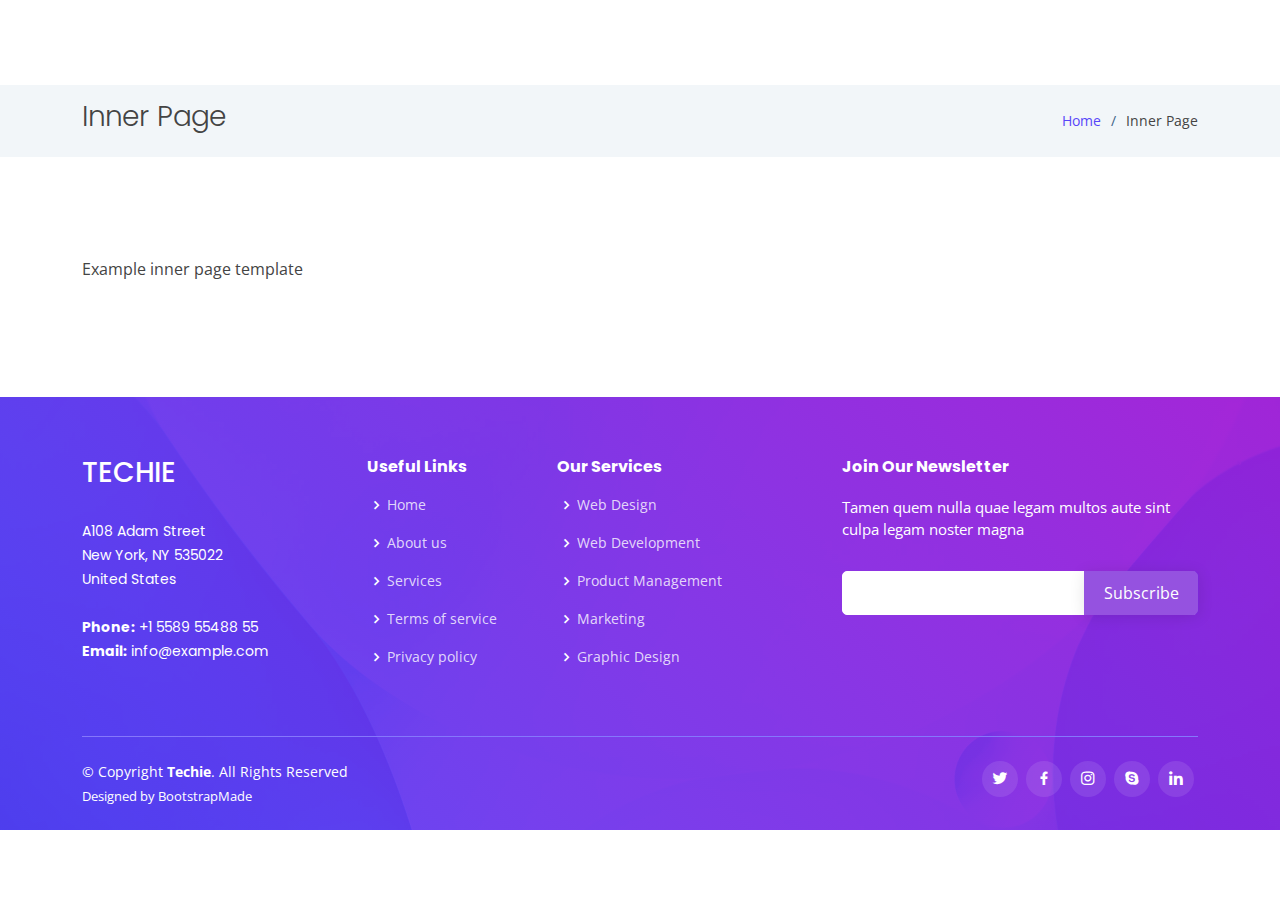
<file: inner-page.html>
<!DOCTYPE html>
<html lang="en">

<head>
  <meta charset="utf-8">
  <meta content="width=device-width, initial-scale=1.0" name="viewport">

  <title>Inner Page - Techie Bootstrap Template</title>
  <meta content="" name="description">
  <meta content="" name="keywords">

  <!-- Favicons -->
  <link href="assets/img/favicon.png" rel="icon">
  <link href="assets/img/apple-touch-icon.png" rel="apple-touch-icon">

  <!-- Google Fonts -->
  <link href="https://fonts.googleapis.com/css?family=Open+Sans:300,300i,400,400i,600,600i,700,700i|Roboto:300,300i,400,400i,500,500i,600,600i,700,700i|Poppins:300,300i,400,400i,500,500i,600,600i,700,700i" rel="stylesheet">

  <!-- Vendor CSS Files -->
  <link href="assets/vendor/aos/aos.css" rel="stylesheet">
  <link href="assets/vendor/bootstrap/css/bootstrap.min.css" rel="stylesheet">
  <link href="assets/vendor/bootstrap-icons/bootstrap-icons.css" rel="stylesheet">
  <link href="assets/vendor/boxicons/css/boxicons.min.css" rel="stylesheet">
  <link href="assets/vendor/glightbox/css/glightbox.min.css" rel="stylesheet">
  <link href="assets/vendor/swiper/swiper-bundle.min.css" rel="stylesheet">

  <!-- Template Main CSS File -->
  <link href="assets/css/style.css" rel="stylesheet">

  <!-- =======================================================
  * Template Name: Techie
  * Updated: Jul 27 2023 with Bootstrap v5.3.1
  * Template URL: https://bootstrapmade.com/techie-free-skin-bootstrap-3/
  * Author: BootstrapMade.com
  * License: https://bootstrapmade.com/license/
  ======================================================== -->
</head>

<body>

  <!-- ======= Header ======= -->
  <header id="header" class="fixed-top header-inner-pages">
    <div class="container d-flex align-items-center justify-content-between">
      <h1 class="logo"><a href="index.html">Techie</a></h1>
      <!-- Uncomment below if you prefer to use an image logo -->
      <!-- <a href="index.html" class="logo"><img src="assets/img/logo.png" alt="" class="img-fluid"></a>-->

      <nav id="navbar" class="navbar">
        <ul>
          <li><a class="nav-link scrollto " href="#hero">Home</a></li>
          <li><a class="nav-link scrollto" href="#about">About</a></li>
          <li><a class="nav-link scrollto" href="#services">Services</a></li>
          <li><a class="nav-link scrollto " href="#portfolio">Portfolio</a></li>
          <li><a class="nav-link scrollto" href="#team">Team</a></li>
          <li class="dropdown"><a href="#"><span>Drop Down</span> <i class="bi bi-chevron-down"></i></a>
            <ul>
              <li><a href="#">Drop Down 1</a></li>
              <li class="dropdown"><a href="#"><span>Deep Drop Down</span> <i class="bi bi-chevron-right"></i></a>
                <ul>
                  <li><a href="#">Deep Drop Down 1</a></li>
                  <li><a href="#">Deep Drop Down 2</a></li>
                  <li><a href="#">Deep Drop Down 3</a></li>
                  <li><a href="#">Deep Drop Down 4</a></li>
                  <li><a href="#">Deep Drop Down 5</a></li>
                </ul>
              </li>
              <li><a href="#">Drop Down 2</a></li>
              <li><a href="#">Drop Down 3</a></li>
              <li><a href="#">Drop Down 4</a></li>
            </ul>
          </li>
          <li><a class="nav-link scrollto" href="#contact">Contact</a></li>
          <li><a class="getstarted scrollto" href="#about">Get Started</a></li>
        </ul>
        <i class="bi bi-list mobile-nav-toggle"></i>
      </nav><!-- .navbar -->

    </div>
  </header><!-- End Header -->

  <main id="main">

    <!-- ======= Breadcrumbs ======= -->
    <section class="breadcrumbs">
      <div class="container">

        <div class="d-flex justify-content-between align-items-center">
          <h2>Inner Page</h2>
          <ol>
            <li><a href="index.html">Home</a></li>
            <li>Inner Page</li>
          </ol>
        </div>

      </div>
    </section><!-- End Breadcrumbs -->

    <section class="inner-page">
      <div class="container">
        <p>
          Example inner page template
        </p>
      </div>
    </section>

  </main><!-- End #main -->

  <!-- ======= Footer ======= -->
  <footer id="footer">

    <div class="footer-top">
      <div class="container">
        <div class="row">

          <div class="col-lg-3 col-md-6 footer-contact">
            <h3>Techie</h3>
            <p>
              A108 Adam Street <br>
              New York, NY 535022<br>
              United States <br><br>
              <strong>Phone:</strong> +1 5589 55488 55<br>
              <strong>Email:</strong> info@example.com<br>
            </p>
          </div>

          <div class="col-lg-2 col-md-6 footer-links">
            <h4>Useful Links</h4>
            <ul>
              <li><i class="bx bx-chevron-right"></i> <a href="#">Home</a></li>
              <li><i class="bx bx-chevron-right"></i> <a href="#">About us</a></li>
              <li><i class="bx bx-chevron-right"></i> <a href="#">Services</a></li>
              <li><i class="bx bx-chevron-right"></i> <a href="#">Terms of service</a></li>
              <li><i class="bx bx-chevron-right"></i> <a href="#">Privacy policy</a></li>
            </ul>
          </div>

          <div class="col-lg-3 col-md-6 footer-links">
            <h4>Our Services</h4>
            <ul>
              <li><i class="bx bx-chevron-right"></i> <a href="#">Web Design</a></li>
              <li><i class="bx bx-chevron-right"></i> <a href="#">Web Development</a></li>
              <li><i class="bx bx-chevron-right"></i> <a href="#">Product Management</a></li>
              <li><i class="bx bx-chevron-right"></i> <a href="#">Marketing</a></li>
              <li><i class="bx bx-chevron-right"></i> <a href="#">Graphic Design</a></li>
            </ul>
          </div>

          <div class="col-lg-4 col-md-6 footer-newsletter">
            <h4>Join Our Newsletter</h4>
            <p>Tamen quem nulla quae legam multos aute sint culpa legam noster magna</p>
            <form action="" method="post">
              <input type="email" name="email"><input type="submit" value="Subscribe">
            </form>
          </div>

        </div>
      </div>
    </div>

    <div class="container">

      <div class="copyright-wrap d-md-flex py-4">
        <div class="me-md-auto text-center text-md-start">
          <div class="copyright">
            &copy; Copyright <strong><span>Techie</span></strong>. All Rights Reserved
          </div>
          <div class="credits">
            <!-- All the links in the footer should remain intact. -->
            <!-- You can delete the links only if you purchased the pro version. -->
            <!-- Licensing information: https://bootstrapmade.com/license/ -->
            <!-- Purchase the pro version with working PHP/AJAX contact form: https://bootstrapmade.com/techie-free-skin-bootstrap-3/ -->
            Designed by <a href="https://bootstrapmade.com/">BootstrapMade</a>
          </div>
        </div>
        <div class="social-links text-center text-md-right pt-3 pt-md-0">
          <a href="#" class="twitter"><i class="bx bxl-twitter"></i></a>
          <a href="#" class="facebook"><i class="bx bxl-facebook"></i></a>
          <a href="#" class="instagram"><i class="bx bxl-instagram"></i></a>
          <a href="#" class="google-plus"><i class="bx bxl-skype"></i></a>
          <a href="#" class="linkedin"><i class="bx bxl-linkedin"></i></a>
        </div>
      </div>

    </div>
  </footer><!-- End Footer -->

  <a href="#" class="back-to-top d-flex align-items-center justify-content-center"><i class="bi bi-arrow-up-short"></i></a>
  <div id="preloader"></div>

  <!-- Vendor JS Files -->
  <script src="assets/vendor/purecounter/purecounter_vanilla.js"></script>
  <script src="assets/vendor/aos/aos.js"></script>
  <script src="assets/vendor/bootstrap/js/bootstrap.bundle.min.js"></script>
  <script src="assets/vendor/glightbox/js/glightbox.min.js"></script>
  <script src="assets/vendor/isotope-layout/isotope.pkgd.min.js"></script>
  <script src="assets/vendor/swiper/swiper-bundle.min.js"></script>
  <script src="assets/vendor/php-email-form/validate.js"></script>

  <!-- Template Main JS File -->
  <script src="assets/js/main.js"></script>

</body>

</html>
</file>
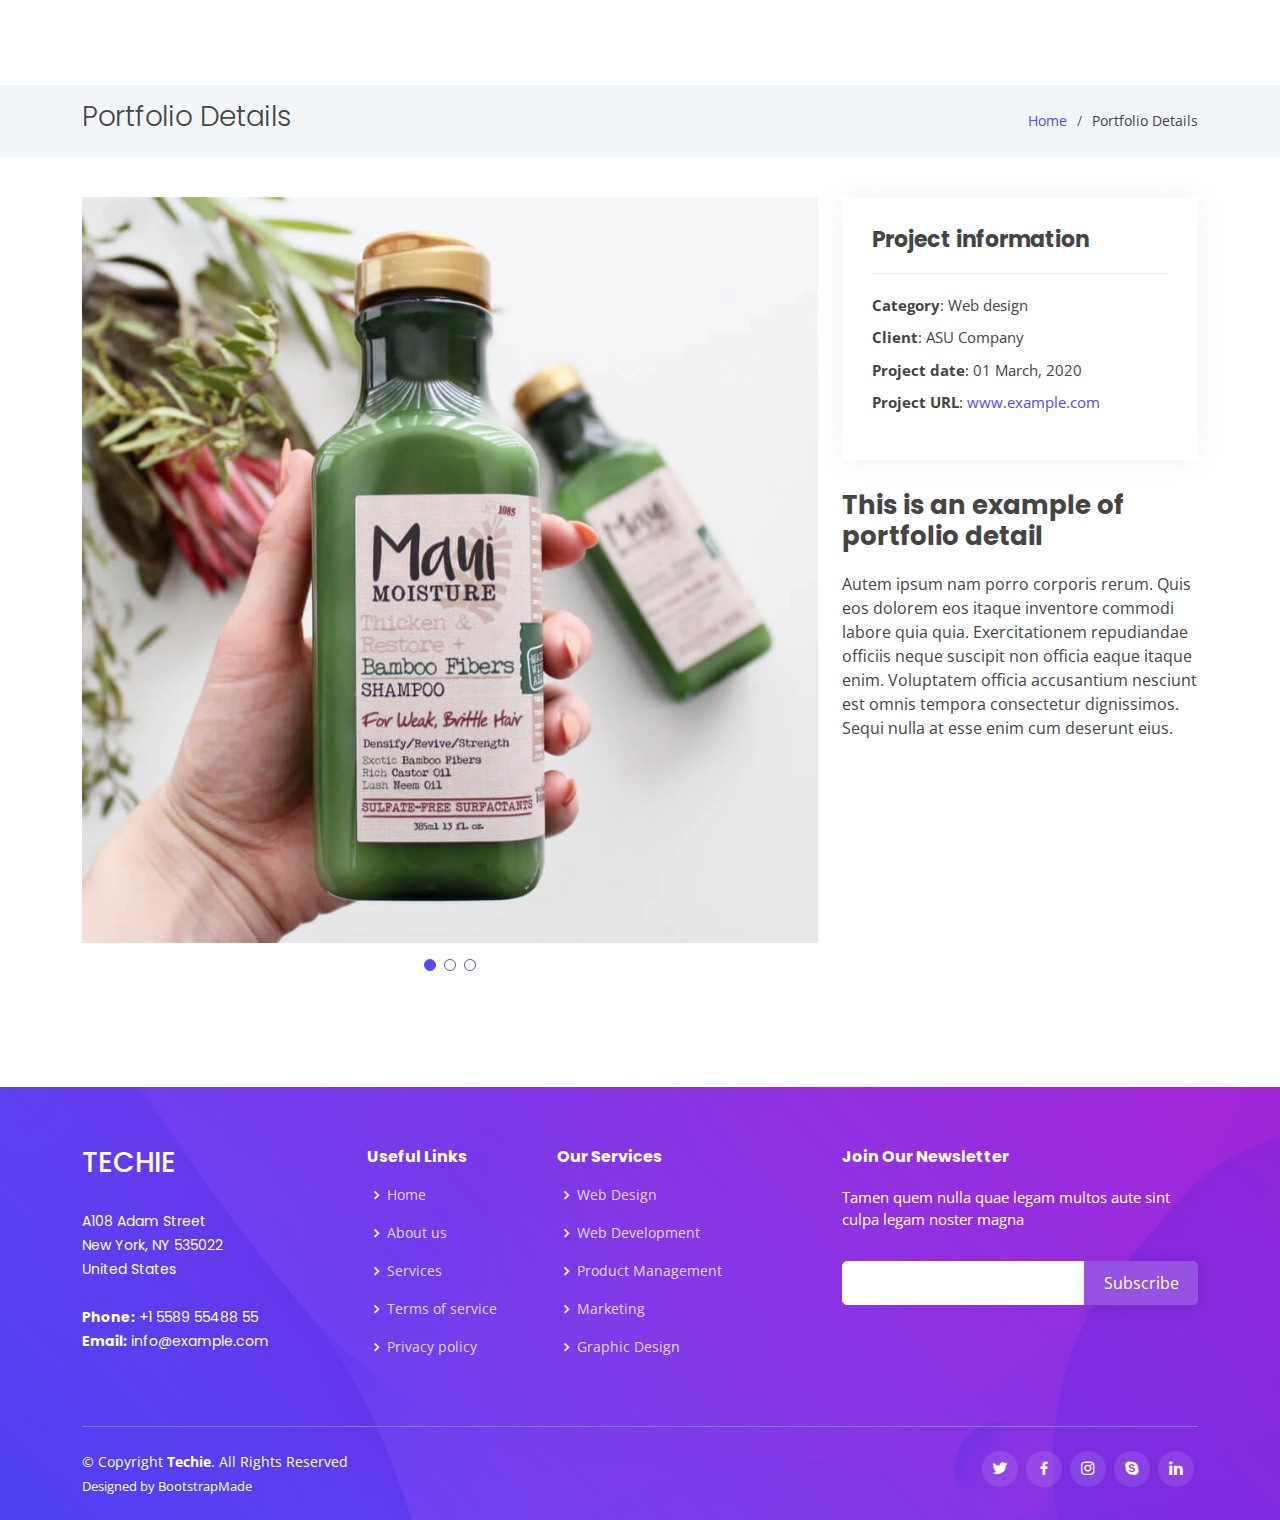
<file: portfolio-details.html>
<!DOCTYPE html>
<html lang="en">

<head>
  <meta charset="utf-8">
  <meta content="width=device-width, initial-scale=1.0" name="viewport">

  <title>Portfolio Details - Techie Bootstrap Template</title>
  <meta content="" name="description">
  <meta content="" name="keywords">

  <!-- Favicons -->
  <link href="assets/img/favicon.png" rel="icon">
  <link href="assets/img/apple-touch-icon.png" rel="apple-touch-icon">

  <!-- Google Fonts -->
  <link href="https://fonts.googleapis.com/css?family=Open+Sans:300,300i,400,400i,600,600i,700,700i|Roboto:300,300i,400,400i,500,500i,600,600i,700,700i|Poppins:300,300i,400,400i,500,500i,600,600i,700,700i" rel="stylesheet">

  <!-- Vendor CSS Files -->
  <link href="assets/vendor/aos/aos.css" rel="stylesheet">
  <link href="assets/vendor/bootstrap/css/bootstrap.min.css" rel="stylesheet">
  <link href="assets/vendor/bootstrap-icons/bootstrap-icons.css" rel="stylesheet">
  <link href="assets/vendor/boxicons/css/boxicons.min.css" rel="stylesheet">
  <link href="assets/vendor/glightbox/css/glightbox.min.css" rel="stylesheet">
  <link href="assets/vendor/swiper/swiper-bundle.min.css" rel="stylesheet">

  <!-- Template Main CSS File -->
  <link href="assets/css/style.css" rel="stylesheet">

  <!-- =======================================================
  * Template Name: Techie
  * Updated: Jul 27 2023 with Bootstrap v5.3.1
  * Template URL: https://bootstrapmade.com/techie-free-skin-bootstrap-3/
  * Author: BootstrapMade.com
  * License: https://bootstrapmade.com/license/
  ======================================================== -->
</head>

<body>

  <!-- ======= Header ======= -->
  <header id="header" class="fixed-top header-inner-pages">
    <div class="container d-flex align-items-center justify-content-between">
      <h1 class="logo"><a href="index.html">Techie</a></h1>
      <!-- Uncomment below if you prefer to use an image logo -->
      <!-- <a href="index.html" class="logo"><img src="assets/img/logo.png" alt="" class="img-fluid"></a>-->

      <nav id="navbar" class="navbar">
        <ul>
          <li><a class="nav-link scrollto " href="#hero">Home</a></li>
          <li><a class="nav-link scrollto" href="#about">About</a></li>
          <li><a class="nav-link scrollto" href="#services">Services</a></li>
          <li><a class="nav-link scrollto active" href="#portfolio">Portfolio</a></li>
          <li><a class="nav-link scrollto" href="#team">Team</a></li>
          <li class="dropdown"><a href="#"><span>Drop Down</span> <i class="bi bi-chevron-down"></i></a>
            <ul>
              <li><a href="#">Drop Down 1</a></li>
              <li class="dropdown"><a href="#"><span>Deep Drop Down</span> <i class="bi bi-chevron-right"></i></a>
                <ul>
                  <li><a href="#">Deep Drop Down 1</a></li>
                  <li><a href="#">Deep Drop Down 2</a></li>
                  <li><a href="#">Deep Drop Down 3</a></li>
                  <li><a href="#">Deep Drop Down 4</a></li>
                  <li><a href="#">Deep Drop Down 5</a></li>
                </ul>
              </li>
              <li><a href="#">Drop Down 2</a></li>
              <li><a href="#">Drop Down 3</a></li>
              <li><a href="#">Drop Down 4</a></li>
            </ul>
          </li>
          <li><a class="nav-link scrollto" href="#contact">Contact</a></li>
          <li><a class="getstarted scrollto" href="#about">Get Started</a></li>
        </ul>
        <i class="bi bi-list mobile-nav-toggle"></i>
      </nav><!-- .navbar -->

    </div>
  </header><!-- End Header -->

  <main id="main">

    <!-- ======= Breadcrumbs ======= -->
    <section id="breadcrumbs" class="breadcrumbs">
      <div class="container">

        <div class="d-flex justify-content-between align-items-center">
          <h2>Portfolio Details</h2>
          <ol>
            <li><a href="index.html">Home</a></li>
            <li>Portfolio Details</li>
          </ol>
        </div>

      </div>
    </section><!-- End Breadcrumbs -->

    <!-- ======= Portfolio Details Section ======= -->
    <section id="portfolio-details" class="portfolio-details">
      <div class="container">

        <div class="row gy-4">

          <div class="col-lg-8">
            <div class="portfolio-details-slider swiper">
              <div class="swiper-wrapper align-items-center">

                <div class="swiper-slide">
                  <img src="assets/img/portfolio/portfolio-1.jpg" alt="">
                </div>

                <div class="swiper-slide">
                  <img src="assets/img/portfolio/portfolio-2.jpg" alt="">
                </div>

                <div class="swiper-slide">
                  <img src="assets/img/portfolio/portfolio-3.jpg" alt="">
                </div>

              </div>
              <div class="swiper-pagination"></div>
            </div>
          </div>

          <div class="col-lg-4">
            <div class="portfolio-info">
              <h3>Project information</h3>
              <ul>
                <li><strong>Category</strong>: Web design</li>
                <li><strong>Client</strong>: ASU Company</li>
                <li><strong>Project date</strong>: 01 March, 2020</li>
                <li><strong>Project URL</strong>: <a href="#">www.example.com</a></li>
              </ul>
            </div>
            <div class="portfolio-description">
              <h2>This is an example of portfolio detail</h2>
              <p>
                Autem ipsum nam porro corporis rerum. Quis eos dolorem eos itaque inventore commodi labore quia quia. Exercitationem repudiandae officiis neque suscipit non officia eaque itaque enim. Voluptatem officia accusantium nesciunt est omnis tempora consectetur dignissimos. Sequi nulla at esse enim cum deserunt eius.
              </p>
            </div>
          </div>

        </div>

      </div>
    </section><!-- End Portfolio Details Section -->

  </main><!-- End #main -->

  <!-- ======= Footer ======= -->
  <footer id="footer">

    <div class="footer-top">
      <div class="container">
        <div class="row">

          <div class="col-lg-3 col-md-6 footer-contact">
            <h3>Techie</h3>
            <p>
              A108 Adam Street <br>
              New York, NY 535022<br>
              United States <br><br>
              <strong>Phone:</strong> +1 5589 55488 55<br>
              <strong>Email:</strong> info@example.com<br>
            </p>
          </div>

          <div class="col-lg-2 col-md-6 footer-links">
            <h4>Useful Links</h4>
            <ul>
              <li><i class="bx bx-chevron-right"></i> <a href="#">Home</a></li>
              <li><i class="bx bx-chevron-right"></i> <a href="#">About us</a></li>
              <li><i class="bx bx-chevron-right"></i> <a href="#">Services</a></li>
              <li><i class="bx bx-chevron-right"></i> <a href="#">Terms of service</a></li>
              <li><i class="bx bx-chevron-right"></i> <a href="#">Privacy policy</a></li>
            </ul>
          </div>

          <div class="col-lg-3 col-md-6 footer-links">
            <h4>Our Services</h4>
            <ul>
              <li><i class="bx bx-chevron-right"></i> <a href="#">Web Design</a></li>
              <li><i class="bx bx-chevron-right"></i> <a href="#">Web Development</a></li>
              <li><i class="bx bx-chevron-right"></i> <a href="#">Product Management</a></li>
              <li><i class="bx bx-chevron-right"></i> <a href="#">Marketing</a></li>
              <li><i class="bx bx-chevron-right"></i> <a href="#">Graphic Design</a></li>
            </ul>
          </div>

          <div class="col-lg-4 col-md-6 footer-newsletter">
            <h4>Join Our Newsletter</h4>
            <p>Tamen quem nulla quae legam multos aute sint culpa legam noster magna</p>
            <form action="" method="post">
              <input type="email" name="email"><input type="submit" value="Subscribe">
            </form>
          </div>

        </div>
      </div>
    </div>

    <div class="container">

      <div class="copyright-wrap d-md-flex py-4">
        <div class="me-md-auto text-center text-md-start">
          <div class="copyright">
            &copy; Copyright <strong><span>Techie</span></strong>. All Rights Reserved
          </div>
          <div class="credits">
            <!-- All the links in the footer should remain intact. -->
            <!-- You can delete the links only if you purchased the pro version. -->
            <!-- Licensing information: https://bootstrapmade.com/license/ -->
            <!-- Purchase the pro version with working PHP/AJAX contact form: https://bootstrapmade.com/techie-free-skin-bootstrap-3/ -->
            Designed by <a href="https://bootstrapmade.com/">BootstrapMade</a>
          </div>
        </div>
        <div class="social-links text-center text-md-right pt-3 pt-md-0">
          <a href="#" class="twitter"><i class="bx bxl-twitter"></i></a>
          <a href="#" class="facebook"><i class="bx bxl-facebook"></i></a>
          <a href="#" class="instagram"><i class="bx bxl-instagram"></i></a>
          <a href="#" class="google-plus"><i class="bx bxl-skype"></i></a>
          <a href="#" class="linkedin"><i class="bx bxl-linkedin"></i></a>
        </div>
      </div>

    </div>
  </footer><!-- End Footer -->

  <a href="#" class="back-to-top d-flex align-items-center justify-content-center"><i class="bi bi-arrow-up-short"></i></a>
  <div id="preloader"></div>

  <!-- Vendor JS Files -->
  <script src="assets/vendor/purecounter/purecounter_vanilla.js"></script>
  <script src="assets/vendor/aos/aos.js"></script>
  <script src="assets/vendor/bootstrap/js/bootstrap.bundle.min.js"></script>
  <script src="assets/vendor/glightbox/js/glightbox.min.js"></script>
  <script src="assets/vendor/isotope-layout/isotope.pkgd.min.js"></script>
  <script src="assets/vendor/swiper/swiper-bundle.min.js"></script>
  <script src="assets/vendor/php-email-form/validate.js"></script>

  <!-- Template Main JS File -->
  <script src="assets/js/main.js"></script>

</body>

</html>
</file>
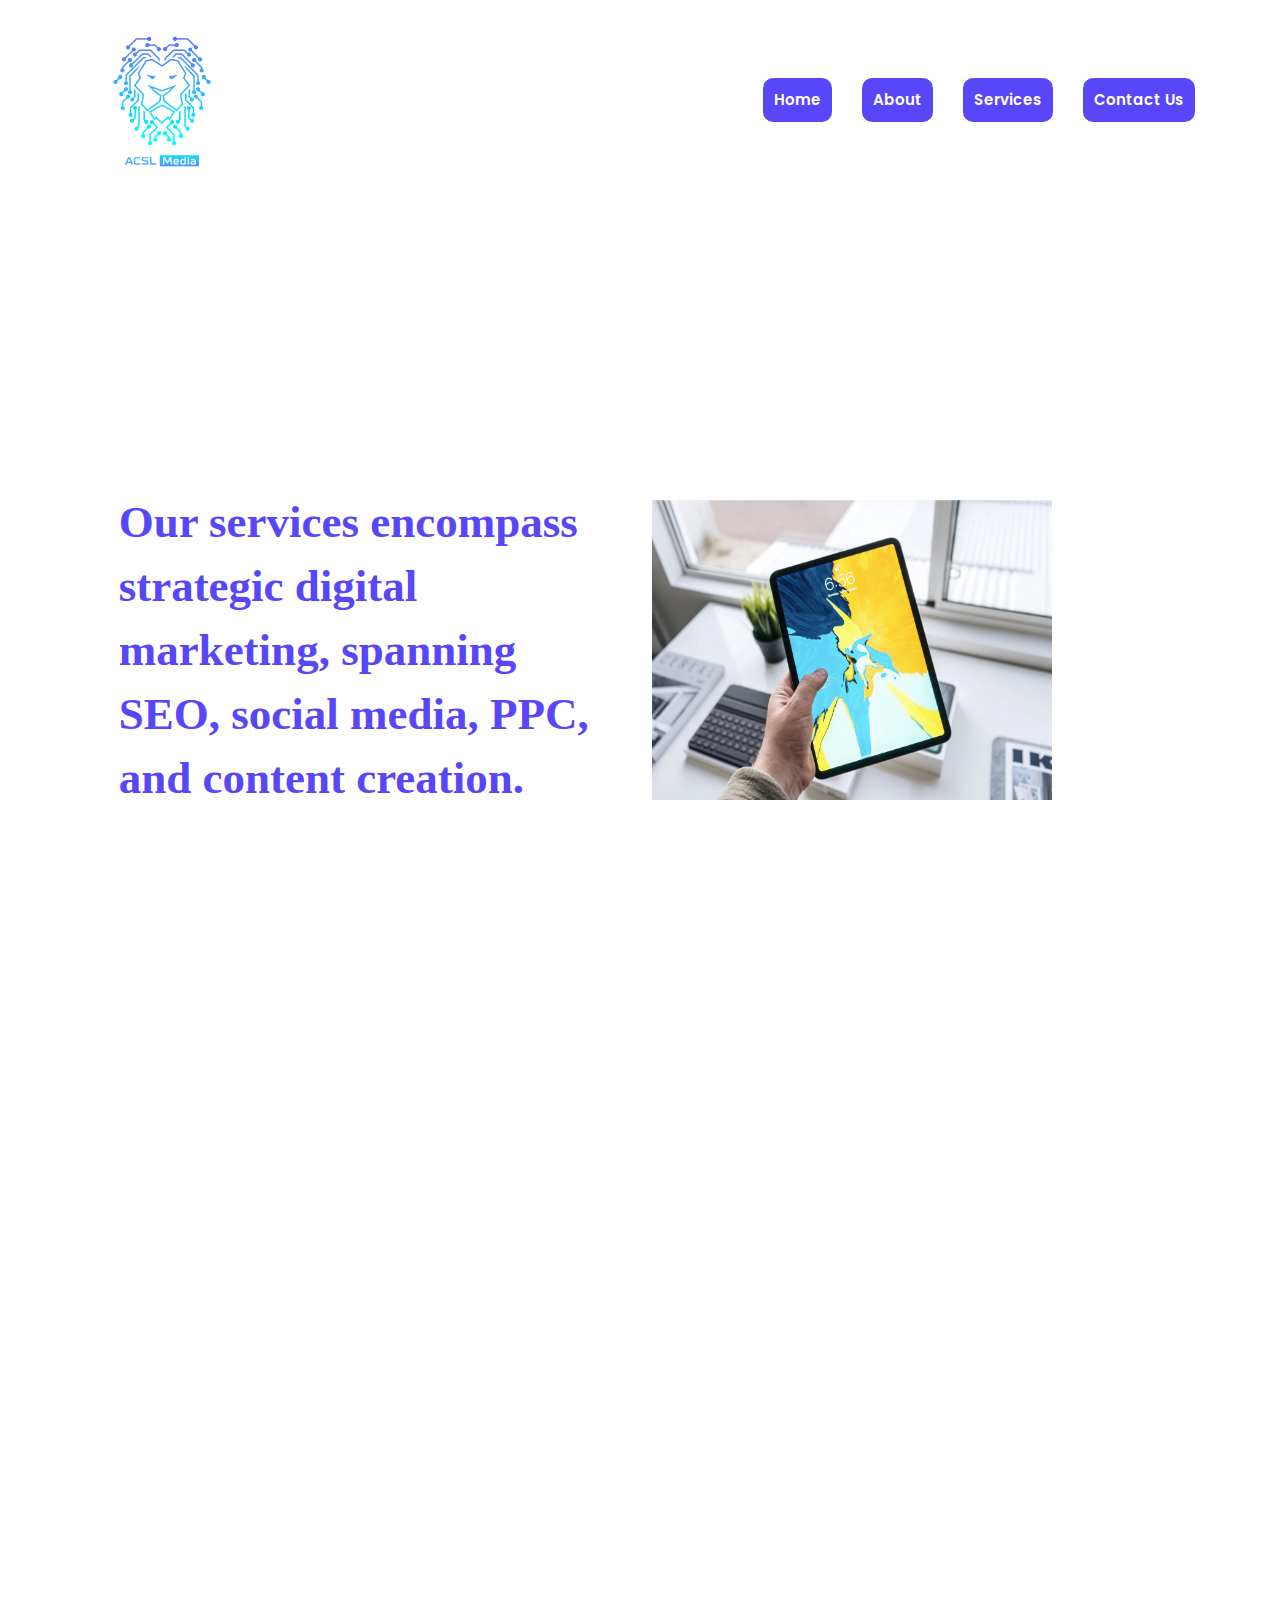
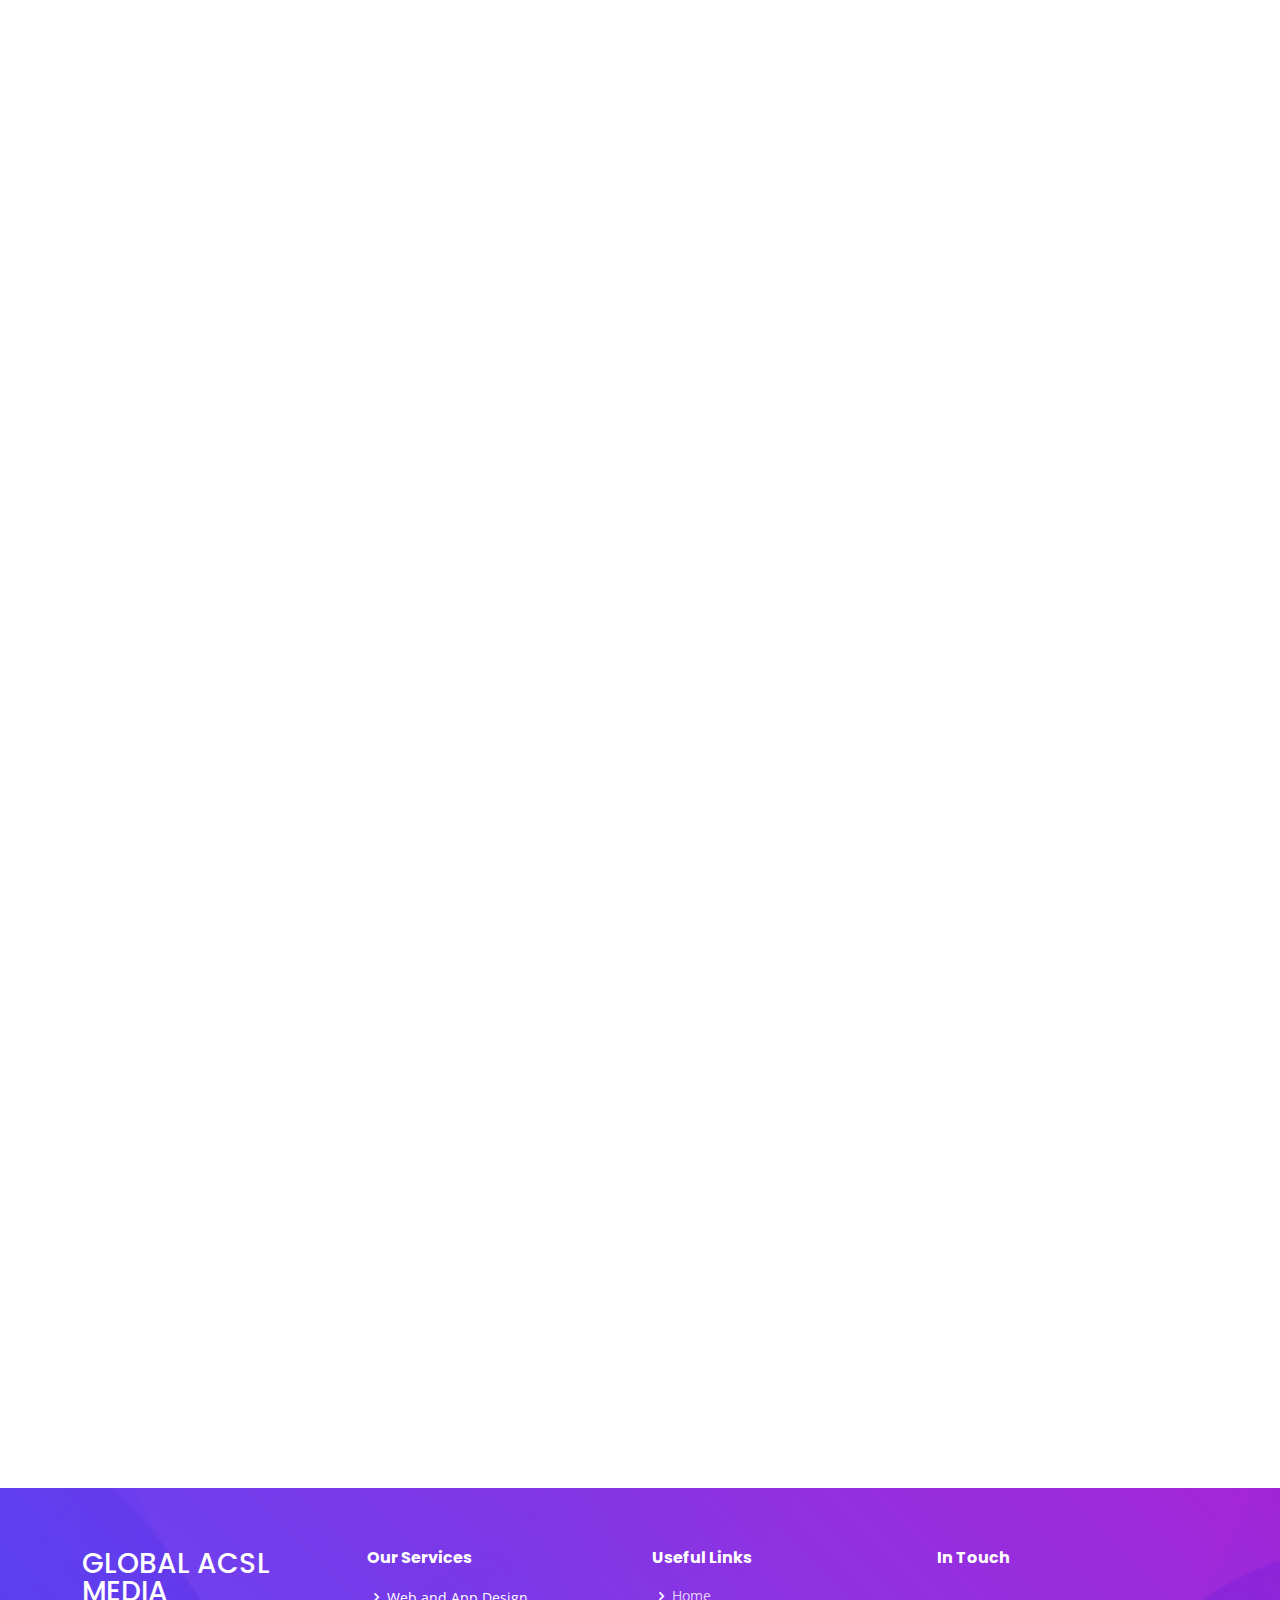
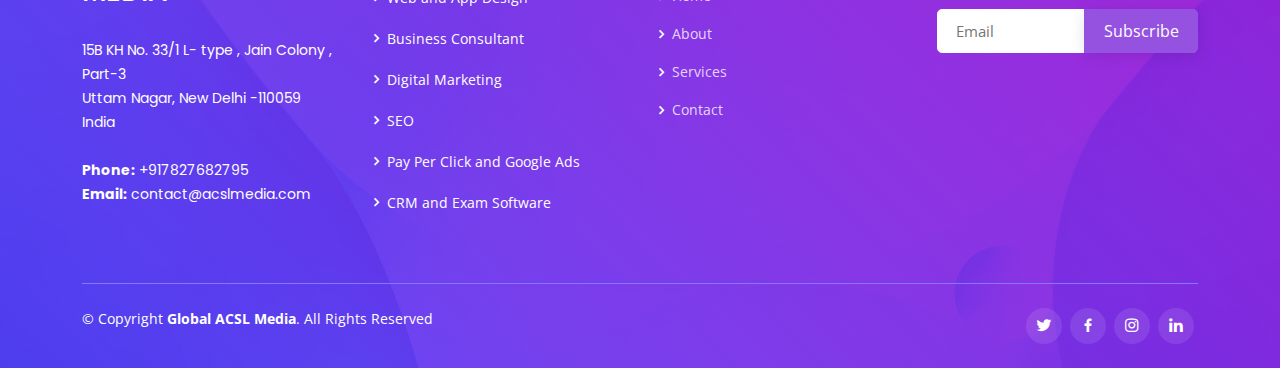
<file: services.html>
<!DOCTYPE html>
<html lang="en">

<head>
  <meta charset="utf-8">
  <meta content="width=device-width, initial-scale=1.0" name="viewport">

  <title>Global ACSL Media</title>
  <meta content="" name="description">
  <meta content="" name="keywords">

  <!-- Favicons -->
  <link href="assets/img/acslfavicon.png" rel="icon">
  <link href="assets/img/acslfavicon.png" rel="apple-touch-icon">

  <!-- Google Fonts -->
  <link href="https://fonts.googleapis.com/css?family=Open+Sans:300,300i,400,400i,600,600i,700,700i|Roboto:300,300i,400,400i,500,500i,600,600i,700,700i|Poppins:300,300i,400,400i,500,500i,600,600i,700,700i" rel="stylesheet">

  <!-- Vendor CSS Files -->
  <link href="assets/vendor/aos/aos.css" rel="stylesheet">
  <link href="assets/vendor/bootstrap/css/bootstrap.min.css" rel="stylesheet">
  <link href="assets/vendor/bootstrap-icons/bootstrap-icons.css" rel="stylesheet">
  <link href="assets/vendor/boxicons/css/boxicons.min.css" rel="stylesheet">
  <link href="assets/vendor/glightbox/css/glightbox.min.css" rel="stylesheet">
  <link href="assets/vendor/swiper/swiper-bundle.min.css" rel="stylesheet">

  <!-- Template Main CSS File -->
  <link href="assets/css/style.css" rel="stylesheet">

  <!-- =======================================================
  * Template Name: Techie
  * Updated: Jul 27 2023 with Bootstrap v5.3.1
  * Template URL: https://bootstrapmade.com/techie-free-skin-bootstrap-3/
  * Author: BootstrapMade.com
  * License: https://bootstrapmade.com/license/
  ======================================================== -->
</head>

<body>

  <!-- ======= Header ======= -->
  <header id="header" >
    <div class="container d-flex align-items-center justify-content-between">
      <a href="index.html"><img src="assets/img/acsl-favicon.png" alt=""
        class="img-fluid" style="height:160px;"></a>
      <h1 class="logo"> 
        <!--a href="index.html">Global ACSL Media</a-->
      </h1>
      <!-- Uncomment below if you prefer to use an image logo -->

      <nav id="navbar" class="navbar">
        <ul>
          <li><a class="nav-link " style="color: #fff;" href="index.html"><span style="border: 1px solid transparent;border-radius: 10px;color: white;background-color: #5846f9;padding: 10px;">Home</span></a></li>
          <li><a class="nav-link " style="color: #fff;" href="about.html"><span style="border: 1px solid transparent;border-radius: 10px;color: white;background-color: #5846f9;padding: 10px;">About</span></a></li>
          <li><a class="nav-link " style="color: #fff;" href="services.html"><span style="border: 1px solid transparent;border-radius: 10px;color: white;background-color: #5846f9;padding: 10px;">Services</span></a></li>
          <!--<li><a class="nav-link scrollto " href="#portfolio">Portfolio</a></li>-->
          <!--<li class="dropdown"><a href="#"><span>Drop Down</span> <i class="bi bi-chevron-down"></i></a>
            <ul>
              <li><a href="#">Drop Down 1</a></li>
              <li class="dropdown"><a href="#"><span>Deep Drop Down</span> <i class="bi bi-chevron-right"></i></a>
                <ul>
                  <li><a href="#">Deep Drop Down 1</a></li>
                  <li><a href="#">Deep Drop Down 2</a></li>
                  <li><a href="#">Deep Drop Down 3</a></li>
                  <li><a href="#">Deep Drop Down 4</a></li>
                  <li><a href="#">Deep Drop Down 5</a></li>
                </ul>
              </li>
              <li><a href="#">Drop Down 2</a></li>
              <li><a href="#">Drop Down 3</a></li>
              <li><a href="#">Drop Down 4</a></li>
            </ul>
          </li>-->
          <li><a class="nav-link" href="contact.html"><span style="border: 1px solid transparent;border-radius: 10px;color: white;background-color: #5846f9;padding: 10px;">Contact Us</span></a></li>
          <!--<li><a class="getstarted scrollto" href="#about">Get Started</a></li>-->
        </ul>
        <i class="bi bi-list mobile-nav-toggle"></i>
      </nav><!-- .navbar -->

    </div>
  </header><!-- End Header -->

  <!-- ======= Hero Section ======= -->
  <section id="heroc" class="d-flex align-items-center">

    <div class="container-fluid" data-aos="fade-up">
      <div class="row justify-content-center">
        <div class="col-xl-5 col-lg-5 offset-1 pt-3 pl-5 pt-lg-0 order-2 order-lg-1 d-flex flex-column justify-content-center">
          <h1>Our services encompass strategic digital marketing, spanning SEO, social media, PPC, and content creation.</h1>
      </div>
      <div class="col-xl-6 col-lg-6 pt-3 pt-lg-0 order-2 order-lg-1 d-flex flex-column justify-content-center">
        <img src="./assets/img/portfolio/portfolio-2.jpg" width="400px" height="300px" alt=""/>                
      </div>
    </div>

  </section><!-- End Hero -->

  <main id="main">

    <!-- ======= About Section ======= -->
    
    <!-- ======= Counts Section ======= -->
    
    <!-- ======= Services Section ======= -->
    <section id="services" class="services">
      <div class="container" data-aos="fade-up">

        <div class="section-title">
          <h2>Our Services</h2>
          <p>We specialize in comprehensive digital solutions. We design and develop captivating websites, ensuring seamless UI/UX and optimal performance.</p>
        </div>

        <div class="row gy-4">
          <div class="col-lg-4 col-md-6 d-flex align-items-stretch" data-aos="zoom-in" data-aos-delay="100">
            <div class="icon-box iconbox-blue">
              <div class="icon">
                <svg width="100" height="100" viewBox="0 0 600 600" xmlns="http://www.w3.org/2000/svg">
                  <path stroke="none" stroke-width="0" fill="#f5f5f5" d="M300,521.0016835830174C376.1290562159157,517.8887921683347,466.0731472004068,529.7835943286574,510.70327084640275,468.03025145048787C554.3714126377745,407.6079735673963,508.03601936045806,328.9844924480964,491.2728898941984,256.3432110539036C474.5976632858925,184.082847569629,479.9380746630129,96.60480741107993,416.23090153303,58.64404602377083C348.86323505073057,18.502131276798302,261.93793281208167,40.57373210992963,193.5410806939664,78.93577620505333C130.42746243093433,114.334589627462,98.30271207620316,179.96522072025542,76.75703585869454,249.04625023123273C51.97151888228291,328.5150500222984,13.704378332031375,421.85034740162234,66.52175969318436,486.19268352777647C119.04800174914682,550.1803526380478,217.28368757567262,524.383925680826,300,521.0016835830174"></path>
                </svg>
                <i class="bx bx-search"></i>
              </div>
              <h4><a href="">Search Engine Optimization</a></h4>
              <p>Boost your website's visibility and reach, making it easier for customers to find you and increasing your chances of being discovered by new audiences with our cutting-edge ON PAGE and OFF PAGE SEO techniques
            </p>
            </div>
          </div>

          <div class="col-lg-4 col-md-6 d-flex align-items-stretch" data-aos="zoom-in" data-aos-delay="200">
            <div class="icon-box iconbox-orange ">
              <div class="icon">
                <svg width="100" height="100" viewBox="0 0 600 600" xmlns="http://www.w3.org/2000/svg">
                  <path stroke="none" stroke-width="0" fill="#f5f5f5" d="M300,582.0697525312426C382.5290701553225,586.8405444964366,449.9789794690241,525.3245884688669,502.5850820975895,461.55621195738473C556.606425686781,396.0723002908107,615.8543463187945,314.28637112970534,586.6730223649479,234.56875336149918C558.9533121215079,158.8439757836574,454.9685369536778,164.00468322053177,381.49747125262974,130.76875717737553C312.15926192815925,99.40240125094834,248.97055460311594,18.661163978235184,179.8680185752513,50.54337015887873C110.5421016452524,82.52863877960104,119.82277516462835,180.83849132639028,109.12597500060166,256.43424936330496C100.08760227029461,320.3096726198365,92.17705696193138,384.0621239912766,124.79988738764834,439.7174275375508C164.83382741302287,508.01625554203684,220.96474134820875,577.5009287672846,300,582.0697525312426"></path>
                </svg>
                <i class="bx bxl-instagram"></i>
              </div>
              <h4><a href="">Social Media Marketing</a></h4>
              <p>Connect with industry-leading influencers who can amplify your brand's reach and visibility.

                Harness the influence of trusted voices in your niche to establish credibility and drive conversions.
                
                Watch your social media presence soar as influencers authentically promote your products to their engaged audiences.</p>
            </div>
          </div>

          <div class="col-lg-4 col-md-6 d-flex align-items-stretch" data-aos="zoom-in" data-aos-delay="300">
            <div class="icon-box iconbox-pink">
              <div class="icon">
                <svg width="100" height="100" viewBox="0 0 600 600" xmlns="http://www.w3.org/2000/svg">
                  <path stroke="none" stroke-width="0" fill="#f5f5f5" d="M300,541.5067337569781C382.14930387511276,545.0595476570109,479.8736841581634,548.3450877840088,526.4010558755058,480.5488172755941C571.5218469581645,414.80211281144784,517.5187510058486,332.0715597781072,496.52539010469104,255.14436215662573C477.37192572678356,184.95920475031193,473.57363656557914,105.61284051026155,413.0603344069578,65.22779650032875C343.27470386102294,18.654635553484475,251.2091493199835,5.337323636656869,175.0934190732945,40.62881213300186C97.87086631185822,76.43348514350839,51.98124368387456,156.15599469081315,36.44837278890362,239.84606092416172C21.716077023791087,319.22268207091537,43.775223500013084,401.1760424656574,96.891909868211,461.97329694683043C147.22146801428983,519.5804099606455,223.5754009179313,538.201503339737,300,541.5067337569781"></path>
                </svg>
                <i class="bx bx-envelope"></i>
              </div>
              <h4><a href="">Email and Content Marketing</a></h4>
              <p>Effortlessly send out captivating promotional offers to captivate your audience and boost your sales.Craft and curate engaging content that resonates with your audience, capturing their attention from start to finish. Effortlessly distribute your content across various channels, ensuring maximum reach and impact.</p>
            </div>
          </div>

          <div class="col-lg-4 col-md-6 d-flex align-items-stretch" data-aos="zoom-in" data-aos-delay="100">
            <div class="icon-box iconbox-yellow">
              <div class="icon">
                <svg width="100" height="100" viewBox="0 0 600 600" xmlns="http://www.w3.org/2000/svg">
                  <path stroke="none" stroke-width="0" fill="#f5f5f5" d="M300,503.46388370962813C374.79870501325706,506.71871716319447,464.8034551963731,527.1746412648533,510.4981551193396,467.86667711651364C555.9287308511215,408.9015244558933,512.6030010748507,327.5744911775523,490.211057578863,256.5855673507754C471.097692560561,195.9906835881958,447.69079081568157,138.11976852964426,395.19560036434837,102.3242989838813C329.3053358748298,57.3949838291264,248.02791733380457,8.279543830951368,175.87071277845988,42.242879143198664C103.41431057327972,76.34704239035025,93.79494320519305,170.9812938413882,81.28167332365135,250.07896920659033C70.17666984294237,320.27484674793965,64.84698225790005,396.69656628748305,111.28512138212992,450.4950937839243C156.20124167950087,502.5303643271138,231.32542653798444,500.4755392045468,300,503.46388370962813"></path>
                </svg>
                <i class="bx bx-layer"></i>
              </div>
              <h4><a href="">PAY PER CLICK (PPC)</a></h4>
              <p>Unlock the potential of your website with our Pay Per Click (PPC) solution.

                Experience a surge in organic traffic as we strategically target your audience with precision.
                
                Watch as your website climbs up the search engine rankings, attracting more visitors and boosting conversions. Say goodbye to paid ads and hello to sustainable growth.</p>
            </div>
          </div>

          <div class="col-lg-4 col-md-6 d-flex align-items-stretch" data-aos="zoom-in" data-aos-delay="200">
            <div class="icon-box iconbox-red">
              <div class="icon">
                <svg width="100" height="100" viewBox="0 0 600 600" xmlns="http://www.w3.org/2000/svg">
                  <path stroke="none" stroke-width="0" fill="#f5f5f5" d="M300,532.3542879108572C369.38199826031484,532.3153073249985,429.10787420159085,491.63046689027357,474.5244479745417,439.17860296908856C522.8885846962883,383.3225815378663,569.1668002868075,314.3205725914397,550.7432151929288,242.7694973846089C532.6665558377875,172.5657663291529,456.2379748765914,142.6223662098291,390.3689995646985,112.34683881706744C326.66090330228417,83.06452184765237,258.84405631176094,53.51806209861945,193.32584062364296,78.48882559362697C121.61183558270385,105.82097193414197,62.805066853699245,167.19869350419734,48.57481801355237,242.6138429142374C34.843463184063346,315.3850353017275,76.69343916112496,383.4422959591041,125.22947124332185,439.3748458443577C170.7312796277747,491.8107796887764,230.57421082200815,532.3932930995766,300,532.3542879108572"></path>
                </svg>
                <i class="bx bx-slideshow"></i>
              </div>
              <h4><a href="">GOOGLE ADS</a></h4>
              <p>Unlock the power of Google Ads to supercharge your online presence and drive revenue like never before.
                Reach millions of web users with eye-catching advertisements, enticing service offerings, compelling product listings, and engaging videos.</p>
            </div>
          </div>

          <div class="col-lg-4 col-md-6 d-flex align-items-stretch" data-aos="zoom-in" data-aos-delay="300">
            <div class="icon-box iconbox-teal">
              <div class="icon">
                <svg width="100" height="100" viewBox="0 0 600 600" xmlns="http://www.w3.org/2000/svg">
                  <path stroke="none" stroke-width="0" fill="#f5f5f5" d="M300,566.797414625762C385.7384707136149,576.1784315230908,478.7894351017131,552.8928747891023,531.9192734346935,484.94944893311C584.6109503024035,417.5663521118492,582.489472248146,322.67544863468447,553.9536738515405,242.03673114598146C529.1557734026468,171.96086150256528,465.24506316201064,127.66468636344209,395.9583748389544,100.7403814666027C334.2173773831606,76.7482773500951,269.4350130405921,84.62216499799875,207.1952322260088,107.2889140133804C132.92018162631612,134.33871894543012,41.79353780512637,160.00259165414826,22.644507872594943,236.69541883565114C3.319112789854554,314.0945973066697,72.72355303640163,379.243833228382,124.04198916343866,440.3218312028393C172.9286146004772,498.5055451809895,224.45579914871206,558.5317968840102,300,566.797414625762"></path>
                </svg>
                <i class="bx bx-code"></i>
              </div>
              <h4><a href="">Web and App Developement</a></h4>
              <p>At ACSL Media, we are your dedicated partners in crafting cutting-edge web and app solutions that not only meet your digital needs but also exceed your expectations. With a relentless focus on innovation, user-centric design, and performance, we offer a comprehensive suite of web and app development services that cater to businesses of all sizes and industries.</p>
            </div>
          </div>

          <div class="col-lg-4 col-md-6 d-flex align-items-stretch" data-aos="zoom-in" data-aos-delay="100">
            <div class="icon-box iconbox-yellow">
              <div class="icon">
                <svg width="100" height="100" viewBox="0 0 600 600" xmlns="http://www.w3.org/2000/svg">
                  <path stroke="none" stroke-width="0" fill="#f5f5f5" d="M300,503.46388370962813C374.79870501325706,506.71871716319447,464.8034551963731,527.1746412648533,510.4981551193396,467.86667711651364C555.9287308511215,408.9015244558933,512.6030010748507,327.5744911775523,490.211057578863,256.5855673507754C471.097692560561,195.9906835881958,447.69079081568157,138.11976852964426,395.19560036434837,102.3242989838813C329.3053358748298,57.3949838291264,248.02791733380457,8.279543830951368,175.87071277845988,42.242879143198664C103.41431057327972,76.34704239035025,93.79494320519305,170.9812938413882,81.28167332365135,250.07896920659033C70.17666984294237,320.27484674793965,64.84698225790005,396.69656628748305,111.28512138212992,450.4950937839243C156.20124167950087,502.5303643271138,231.32542653798444,500.4755392045468,300,503.46388370962813"></path>
                </svg>
                <i class="bx bx-user"></i>
              </div>
              <h4><a href="">CRM Software</a></h4>
              <p>At ACSL Media, we take pride in offering a comprehensive CRM (Customer Relationship Management) Software service that empowers businesses to build stronger customer relationships, streamline operations, and drive growth. Our CRM solutions are designed to help you manage and nurture customer interactions effectively, enabling you to deliver exceptional experiences and achieve lasting success.</p>
            </div>
          </div>

          <div class="col-lg-4 col-md-6 d-flex align-items-stretch" data-aos="zoom-in" data-aos-delay="200">
            <div class="icon-box iconbox-red">
              <div class="icon">
                <svg width="100" height="100" viewBox="0 0 600 600" xmlns="http://www.w3.org/2000/svg">
                  <path stroke="none" stroke-width="0" fill="#f5f5f5" d="M300,532.3542879108572C369.38199826031484,532.3153073249985,429.10787420159085,491.63046689027357,474.5244479745417,439.17860296908856C522.8885846962883,383.3225815378663,569.1668002868075,314.3205725914397,550.7432151929288,242.7694973846089C532.6665558377875,172.5657663291529,456.2379748765914,142.6223662098291,390.3689995646985,112.34683881706744C326.66090330228417,83.06452184765237,258.84405631176094,53.51806209861945,193.32584062364296,78.48882559362697C121.61183558270385,105.82097193414197,62.805066853699245,167.19869350419734,48.57481801355237,242.6138429142374C34.843463184063346,315.3850353017275,76.69343916112496,383.4422959591041,125.22947124332185,439.3748458443577C170.7312796277747,491.8107796887764,230.57421082200815,532.3932930995766,300,532.3542879108572"></path>
                </svg>
                <i class="bx bx-briefcase"></i>
              </div>
              <h4><a href="">Business Consultant</a></h4>
              <p>A business consultant at ACSL Media provides expert guidance to help businesses solve problems, optimize operations, and achieve growth. We offer tailored strategies, industry insights, and practical solutions to drive your business forward, ensuring efficiency, profitability, and long-term success.</p>
            </div>
          </div>

          <div class="col-lg-4 col-md-6 d-flex align-items-stretch" data-aos="zoom-in" data-aos-delay="300">
            <div class="icon-box iconbox-teal">
              <div class="icon">
                <svg width="100" height="100" viewBox="0 0 600 600" xmlns="http://www.w3.org/2000/svg">
                  <path stroke="none" stroke-width="0" fill="#f5f5f5" d="M300,566.797414625762C385.7384707136149,576.1784315230908,478.7894351017131,552.8928747891023,531.9192734346935,484.94944893311C584.6109503024035,417.5663521118492,582.489472248146,322.67544863468447,553.9536738515405,242.03673114598146C529.1557734026468,171.96086150256528,465.24506316201064,127.66468636344209,395.9583748389544,100.7403814666027C334.2173773831606,76.7482773500951,269.4350130405921,84.62216499799875,207.1952322260088,107.2889140133804C132.92018162631612,134.33871894543012,41.79353780512637,160.00259165414826,22.644507872594943,236.69541883565114C3.319112789854554,314.0945973066697,72.72355303640163,379.243833228382,124.04198916343866,440.3218312028393C172.9286146004772,498.5055451809895,224.45579914871206,558.5317968840102,300,566.797414625762"></path>
                </svg>
                <i class="bx bx-laptop"></i>
              </div>
              <h4><a href="">Customized and Exam Related Software</a></h4>
              <p>At ACSL Media, we specialize in crafting customized software solutions tailored specifically to meet the unique needs of educational institutions and organizations. Our exam-related software is designed to streamline and enhance the examination process, providing secure and efficient solutions for assessment, grading, and data analytics.</p>
            </div>
          </div>

        </div>

      </div>
    </section><!-- End Services Section -->

    <!-- ======= Features Section ======= -->
    
    <!-- ======= Testimonials Section ======= -->
    
    <!-- ======= Portfolio Section ======= -->

    <!-- ======= Pricing Section ======= -->

    <!-- ======= Frequently Asked Questions Section ======= -->

    <!-- ======= Contact Section ======= -->

  </main><!-- End #main -->

  <!-- ======= Footer ======= -->
  <footer id="footer">

    <div class="footer-top">
      <div class="container">
        <div class="row">

          <div class="col-lg-3 col-md-6 footer-contact">
            <h3>Global ACSL Media</h3>
            <p>
              15B KH No. 33/1 L- type , Jain Colony , Part-3   <br>
              Uttam Nagar, New Delhi -110059<br>
              India <br><br>
              <strong>Phone:</strong> +917827682795<br>
              <strong>Email:</strong>  contact@acslmedia.com<br>
            </p>
          </div>

          <!--<div class="col-lg-2 col-md-6 footer-links">
            <h4>Useful Links</h4>
            <ul>
              <li><i class="bx bx-chevron-right"></i> <a href="#">Home</a></li>
              <li><i class="bx bx-chevron-right"></i> <a href="#">About us</a></li>
              <li><i class="bx bx-chevron-right"></i> <a href="#">Services</a></li>
              <li><i class="bx bx-chevron-right"></i> <a href="#">Terms of service</a></li>
              <li><i class="bx bx-chevron-right"></i> <a href="#">Privacy policy</a></li>
            </ul>
          </div>-->

          <div class="col-lg-3 col-md-6 footer-links">
            <h4>Our Services</h4>
            <ul>
              <li><i class="bx bx-chevron-right"></i> Web and App Design</li>
              <li><i class="bx bx-chevron-right"></i> Business Consultant</li>
              <li><i class="bx bx-chevron-right"></i> Digital Marketing</li>
              <li><i class="bx bx-chevron-right"></i> SEO</li>
              <li><i class="bx bx-chevron-right"></i> Pay Per Click and Google Ads</li>
              <li><i class="bx bx-chevron-right"></i> CRM and Exam Software</li>
            </ul>
          </div>
          <div class="col-lg-3 col-md-6 footer-links">
            <h4>Useful Links</h4>
            <ul>
              <li><i class="bx bx-chevron-right"></i><a href="index.html">Home</a></li>
              <li><i class="bx bx-chevron-right"></i><a href="about.html">About</a></li>
              <li><i class="bx bx-chevron-right"></i><a href="services.html">Services</a></li>
              <li><i class="bx bx-chevron-right"></i><a href="contact.html">Contact</a></li>
            </ul>
            
          </div>
          <div class="col-lg-3 col-md-6 footer-newsletter">
            <h4><a href="contact.html" style="color: white;"> In Touch</a></h4>
            <form action="https://formspree.io/f/xdordzaw" method="post">
              <input type="email" placeholder="Email" name="email"><input type="submit" value="Subscribe">
            </form>
          </div>

        </div>
      </div>
    </div>

    <div class="container">

      <div class="copyright-wrap d-md-flex py-4">
        <div class="me-md-auto text-center text-md-start">
          <div class="copyright">
            &copy; Copyright <strong><span>Global ACSL Media</span></strong>. All Rights Reserved
          </div>
          <div class="credits">
            <!-- All the links in the footer should remain intact. -->
            <!-- You can delete the links only if you purchased the pro version. -->
            <!-- Licensing information: https://bootstrapmade.com/license/ -->
            <!-- Purchase the pro version with working PHP/AJAX contact form: https://bootstrapmade.com/techie-free-skin-bootstrap-3/ -->

          </div>
        </div>
        <div class="social-links text-center text-md-right pt-3 pt-md-0">
          <a href="https://twitter.com/acslmedia" class="twitter"><i class="bx bxl-twitter"></i></a>
          <a href="#" class="facebook"><i class="bx bxl-facebook"></i></a>
          <a href="https://www.instagram.com/acslmedia/" class="instagram"><i class="bx bxl-instagram"></i></a>
          <a href="https://www.linkedin.com/company/acslmedia/" class="linkedin"><i class="bx bxl-linkedin"></i></a>
        </div>
      </div>

    </div>
  </footer><!-- End Footer -->


  <a href="#" class="back-to-top d-flex align-items-center justify-content-center"><i class="bi bi-arrow-up-short"></i></a>
  <div id="preloader"></div>

  <!-- Vendor JS Files -->
  <script src="assets/vendor/purecounter/purecounter_vanilla.js"></script>
  <script src="assets/vendor/aos/aos.js"></script>
  <script src="assets/vendor/bootstrap/js/bootstrap.bundle.min.js"></script>
  <script src="assets/vendor/glightbox/js/glightbox.min.js"></script>
  <script src="assets/vendor/isotope-layout/isotope.pkgd.min.js"></script>
  <script src="assets/vendor/swiper/swiper-bundle.min.js"></script>
  <script src="assets/vendor/php-email-form/validate.js"></script>

  <!-- Template Main JS File -->
  <script src="assets/js/main.js"></script>

</body>

</html>
</file>
<file: assets/css/style.css>
/**
* Template Name: Techie
* Updated: Jul 27 2023 with Bootstrap v5.3.1
* Template URL: https://bootstrapmade.com/techie-free-skin-bootstrap-3/
* Author: BootstrapMade.com
* License: https://bootstrapmade.com/license/
*/

/*--------------------------------------------------------------
# General
--------------------------------------------------------------*/
body {
  font-family: "Open Sans", sans-serif;
  color: #444444;
}

a {
  color: #5846f9;
  text-decoration: none;
}

a:hover {
  color: #8577fb;
  text-decoration: none;
}

h1,
h2,
h3,
h4,
h5,
h6 {
  font-family: "Poppins", sans-serif;
}

/*--------------------------------------------------------------
# Back to top button
--------------------------------------------------------------*/
.back-to-top {
  position: fixed;
  visibility: hidden;
  opacity: 0;
  right: 15px;
  bottom: 15px;
  z-index: 996;
  background: #5846f9;
  width: 40px;
  height: 40px;
  border-radius: 4px;
  transition: all 0.4s;
}

.back-to-top i {
  font-size: 28px;
  color: #fff;
  line-height: 0;
}

.back-to-top:hover {
  background: #7b27d8;
  color: #fff;
}

.back-to-top.active {
  visibility: visible;
  opacity: 1;
}

/*--------------------------------------------------------------
# Preloader
--------------------------------------------------------------*/
#preloader {
  position: fixed;
  top: 0;
  left: 0;
  right: 0;
  bottom: 0;
  z-index: 9999;
  overflow: hidden;
  background: #fff;
}

#preloader:before {
  content: "";
  position: fixed;
  top: calc(50% - 30px);
  left: calc(50% - 30px);
  border: 6px solid #5846f9;
  border-top-color: #e7e4fe;
  border-radius: 50%;
  width: 60px;
  height: 60px;
  animation: animate-preloader 1s linear infinite;
}

@keyframes animate-preloader {
  0% {
    transform: rotate(0deg);
  }

  100% {
    transform: rotate(360deg);
  }
}

/*--------------------------------------------------------------
# Disable aos animation delay on mobile devices
--------------------------------------------------------------*/
@media screen and (max-width: 768px) {
  [data-aos-delay] {
    transition-delay: 0 !important;
  }
}

/*--------------------------------------------------------------
# Header
--------------------------------------------------------------*/
#header {
  transition: all 0.5s;
  z-index: 1500;
  padding: 20px 0;
}

#header.header-scrolled,
#header.header-inner-pages {
  background:#fff;         /*rgba(24, 6, 185, 0.8);*/
  padding: 12px 0;
}

#header .logo {
  font-size: 32px;
  margin: 0;
  padding: 0;
  line-height: 1;
  font-weight: 400;
  letter-spacing: 2px;
  text-transform: uppercase;
}

#header .logo a {
  color: #fff;
}

#header .logo img {
  max-height: 40px;
}

#headerc {
  transition: all 0.5s;
  z-index: 1500;
  padding: 20px 0;
}

#headerc.header-scrolled,
#headerc.header-inner-pages {
  background:#fff;         /*rgba(24, 6, 185, 0.8);*/
  padding: 12px 0;
}

#headerc .logo {
  font-size: 32px;
  margin: 0;
  padding: 0;
  line-height: 1;
  font-weight: 400;
  letter-spacing: 2px;
  text-transform: uppercase;
}

#headerc .logo a {
  color: #fff;
}

#headerc .logo img {
  max-height: 40px;
}

/*--------------------------------------------------------------
# Navigation Menu
--------------------------------------------------------------*/
/**
* Desktop Navigation 
*/
.navbar {
  padding: 0;
}

.navbar ul {
  margin: 0;
  padding: 0;
  display: flex;
  list-style: none;
  align-items: center;
}

.navbar li {
  position: relative;
}

.navbar>ul>li {
  padding: 10px 0 10px 24px;
}

.navbar a,
.navbar a:focus {
  display: flex;
  align-items: center;
  justify-content: space-between;
  padding: 0 3px;
  font-family: "Poppins", sans-serif;
  font-size: 15px;
  font-weight: 600;
  color: rgba(255, 255, 255, 0.7);
  white-space: nowrap;
  transition: 0.3s;
  position: relative;
}

.navbar a i,
.navbar a:focus i {
  font-size: 12px;
  line-height: 0;
  margin-left: 5px;
}

.navbar>ul>li>a:before {
  content: "";
  position: absolute;
  width: 100%;
  height: 2px;
  bottom: -5px;
  left: 0;
  background-color: #fff;
  visibility: hidden;
  width: 0px;
  transition: all 0.3s ease-in-out 0s;
}

.navbar a:hover:before,
.navbar li:hover>a:before,
.navbar .active:before {
  visibility: visible;
  width: 100%;
}

.navbar a:hover,
.navbar .active,
.navbar .active:focus,
.navbar li:hover>a {
  color: #fff;
}

.navbar .getstarted,
.navbar .getstarted:focus {
  padding: 8px 25px;
  margin-left: 30px;
  border-radius: 5px;
  color: #fff;
  transition: 0.3s;
  font-size: 14px;
  font-weight: 600;
  border: 2px solid rgba(255, 255, 255, 0.5);
}

.navbar .getstarted:hover,
.navbar .getstarted:focus:hover {
  color: #fff;
  border-color: #fff;
}

.navbar .getstarted:before,
.navbar li:hover>.getstarted:before {
  visibility: hidden;
}

.navbar .dropdown ul {
  display: block;
  position: absolute;
  left: 24px;
  top: calc(100% + 30px);
  margin: 0;
  padding: 10px 0;
  z-index: 99;
  opacity: 0;
  visibility: hidden;
  background: #fff;
  box-shadow: 0px 0px 30px rgba(127, 137, 161, 0.25);
  transition: 0.3s;
}

.navbar .dropdown ul li {
  min-width: 200px;
}

.navbar .dropdown ul a {
  padding: 10px 20px;
  font-size: 14px;
  color: #2c4964;
}

.navbar .dropdown ul a i {
  font-size: 12px;
}

.navbar .dropdown ul a:hover,
.navbar .dropdown ul .active:hover,
.navbar .dropdown ul li:hover>a {
  color: #5846f9;
}

.navbar .dropdown:hover>ul {
  opacity: 1;
  top: 100%;
  visibility: visible;
}

.navbar .dropdown .dropdown ul {
  top: 0;
  left: calc(100% - 30px);
  visibility: hidden;
}

.navbar .dropdown .dropdown:hover>ul {
  opacity: 1;
  top: 0;
  left: 100%;
  visibility: visible;
}

@media (max-width: 1366px) {
  .navbar .dropdown .dropdown ul {
    left: -90%;
  }

  .navbar .dropdown .dropdown:hover>ul {
    left: -100%;
  }
}

/**
* Mobile Navigation 
*/
.mobile-nav-toggle {
  color: #5846f9;
  font-size: 28px;
  cursor: pointer;
  display: none;
  line-height: 0;
  transition: 0.5s;
}

@media (max-width: 991px) {
  .mobile-nav-toggle {
    display: block;
  }

  .navbar ul {
    display: none;
  }
}

.navbar-mobile {
  position: fixed;
  overflow: hidden;
  top: 0;
  right: 0;
  left: 0;
  bottom: 0;
  background: rgba(28, 47, 65, 0.9);
  transition: 0.3s;
  z-index: 999;
}

.navbar-mobile .mobile-nav-toggle {
  position: absolute;
  top: 15px;
  right: 15px;
}

.navbar-mobile ul {
  display: block;
  position: absolute;
  top: 55px;
  right: 15px;
  bottom: 15px;
  left: 15px;
  padding: 10px 0;
  background-color: #fff;
  overflow-y: auto;
  transition: 0.3s;
}

.navbar-mobile>ul>li {
  padding: 0;
}

.navbar-mobile a,
.navbar-mobile a:focus {
  padding: 10px 20px;
  font-size: 15px;
  color: #2c4964;
}

.navbar-mobile a:hover:before,
.navbar-mobile li:hover>a:before,
.navbar-mobile .active:before {
  visibility: hidden;
}

.navbar-mobile a:hover,
.navbar-mobile .active,
.navbar-mobile li:hover>a {
  color: #5846f9;
}

.navbar-mobile .getstarted,
.navbar-mobile .getstarted:focus {
  margin: 15px;
}

.navbar-mobile .dropdown ul {
  position: static;
  display: none;
  margin: 10px 20px;
  padding: 10px 0;
  z-index: 99;
  opacity: 1;
  visibility: visible;
  background: #fff;
  box-shadow: 0px 0px 30px rgba(127, 137, 161, 0.25);
}

.navbar-mobile .dropdown ul li {
  min-width: 200px;
}

.navbar-mobile .dropdown ul a {
  padding: 10px 20px;
}

.navbar-mobile .dropdown ul a i {
  font-size: 12px;
}

.navbar-mobile .dropdown ul a:hover,
.navbar-mobile .dropdown ul .active:hover,
.navbar-mobile .dropdown ul li:hover>a {
  color: #5846f9;
}

.navbar-mobile .dropdown>.dropdown-active {
  display: block;
}

/*--------------------------------------------------------------
# Hero Section
--------------------------------------------------------------*/
#heroc {
  width: 100%;
  height: 100vh;
  background: #fff;/*linear-gradient(45deg, rgba(178, 164, 255, 0.9) 0%, rgba(91, 52, 130, 0.9) 100%), url("../img/hero-bg.jpg") center center no-repeat;*/
  background-size: cover;
}
#hero {
  width: 100%;
  height: 100vh;
  /*background: linear-gradient(45deg, rgba(86, 58, 250, 0.9) 0%, rgba(116, 15, 214, 0.9) 100%), url("../img/hero-bg.jpg") center center no-repeat;*/
  background: white;
  background-size: cover;
}
#heroc .container,
#heroc .container-fluid {
  padding-top: 0px;
}

#heroc h1 {
  margin: 0;
  margin-right: 5px;
  font-size: 45px;
  font-weight: 600;
  font-family:Cambria, Cochin, Georgia, Times, 'Times New Roman', serif;
  line-height: 64px;
  color:#5846f9;
}

#heroc h2 {
  color:gray; /*rgba(255, 255, 255, 0.8);*/
  margin: 10px 0 0 0;
  font-size: 20px;
  font-family:'Gill Sans', 'Gill Sans MT', Calibri, 'Trebuchet MS', sans-serif;
}

#heroc .btn-get-started {
  font-family: "Poppins", sans-serif;
  font-weight: 500;
  font-size: 16px;
  letter-spacing: 1px;
  display: inline-block;
  padding: 10px 28px;
  border-radius: 5px;
  transition: 0.5s;
  margin-top: 30px;
  box-shadow: 4px 4px 8px #888888;;
  color: #5846f9;
  border: 2px solid #5846f9;
}

#heroc .btn-get-started:hover {
  background: #5846f9;
  color: #fff;
}

#heroc .animated {
  animation: up-down 2s ease-in-out infinite alternate-reverse both;
}

@media (min-width: 1200px) {
  #heroc {
    background-attachment: fixed;
  }
}

@media (max-width: 991px) {
  #heroc {
    text-align: center;
  }

  #heroc .container,
  #heroc .container-fluid {
    padding-top: 68px;
  }

  #heroc .animated {
    animation: none;
  }

  #heroc .hero-img {
    text-align: center;
  }

  #heroc .hero-img img {
    width: 50%;
  }
}

@media (max-width: 768px) {
  #heroc h1 {
    font-size: 26px;
    line-height: 36px;
  }

  #heroc h2 {
    font-size: 18px;
    line-height: 24px;
  }

  #heroc .hero-img img {
    width: 60%;
  }
}

@media (max-width: 575px) {
  #heroc .hero-img img {
    width: 80%;
  }
}

@media (max-width: 575px),
(max-height: 600px) {
  #heroc {
    height: auto;
  }
}

@keyframes up-down {
  0% {
    transform: translateY(10px);
  }

  100% {
    transform: translateY(-10px);
  }
}

#hero .container,
#hero .container-fluid {
  padding-top: 0px;
}

#hero h1 {
  margin: 0;
  margin-right: 5px;
  font-size: 45px;
  font-weight: 600;
  font-family:Cambria, Cochin, Georgia, Times, 'Times New Roman', serif;
  line-height: 64px;
  color: #5846f9;
}

#hero h2 {
  color:gray; /*rgba(255, 255, 255, 0.8);*/
  margin: 10px 0 0 0;
  font-size: 20px;
  font-family:'Gill Sans', 'Gill Sans MT', Calibri, 'Trebuchet MS', sans-serif;
}

#hero .btn-get-started {
  font-family: "Poppins", sans-serif;
  font-weight: 500;
  font-size: 16px;
  letter-spacing: 1px;
  display: inline-block;
  padding: 10px 28px;
  border-radius: 5px;
  transition: 0.5s;
  margin-top: 30px;
  box-shadow: 4px 4px 8px #888888;;
  color: #5846f9;
  border: 2px solid #5846f9;
}

#hero .btn-get-started:hover {
  background: #5846f9;
  color: #fff;
}

#hero .animated {
  animation: up-down 2s ease-in-out infinite alternate-reverse both;
}

@media (min-width: 1200px) {
  #hero {
    background-attachment: fixed;
  }
}

@media (max-width: 991px) {
  #hero {
    text-align: center;
  }

  #hero .container,
  #hero .container-fluid {
    padding-top: 68px;
  }

  #hero .animated {
    animation: none;
  }

  #hero .hero-img {
    text-align: center;
  }

  #hero .hero-img img {
    width: 50%;
  }
}

@media (max-width: 768px) {
  #hero h1 {
    font-size: 26px;
    line-height: 36px;
  }

  #hero h2 {
    font-size: 18px;
    line-height: 24px;
  }

  #hero .hero-img img {
    width: 60%;
  }
}

@media (max-width: 575px) {
  #hero .hero-img img {
    width: 80%;
  }
}

@media (max-width: 575px),
(max-height: 600px) {
  #hero {
    height: auto;
  }
}

@keyframes up-down {
  0% {
    transform: translateY(10px);
  }

  100% {
    transform: translateY(-10px);
  }
}

/*--------------------------------------------------------------
# Sections General
--------------------------------------------------------------*/
section {
  padding: 100px 0;
  overflow: hidden;
}

.section-bg {
  background: linear-gradient(45deg, rgba(86, 58, 250, 0.9) 0%, rgba(214, 15, 204, 0.9) 100%), url("../img/hero-bg.jpg") center center no-repeat;}

.section-title {
  text-align: center;
  padding-bottom: 30px;
}

.section-title h2 {
  font-size: 32px;
  font-weight: bold;
  text-transform: uppercase;
  margin-bottom: 20px;
  padding-bottom: 20px;
  position: relative;
}

.section-title h2::after {
  content: "";
  position: absolute;
  display: block;
  width: 50px;
  height: 3px;
  background: #5846f9;
  bottom: 0;
  left: calc(50% - 25px);
}

.section-title p {
  margin-bottom: 0;
}

/*--------------------------------------------------------------
# About
--------------------------------------------------------------*/
.about {
  padding: 120px 0;
  background: linear-gradient(45deg, rgba(86, 58, 250, 0.9) 0%, rgba(214, 15, 204, 0.9) 100%), url("../img/hero-bg.jpg") center center no-repeat;
}

.about .content h3 {
  font-weight: 600;
  font-size: 32px;
  color:#999;
}

.about .content ul {
  list-style: none;
  padding: 0;
}

.about .content ul li {
  padding-bottom: 10px;
}

.about .content ul i {
  font-size: 20px;
  padding-right: 4px;
  color: #5846f9;
}

.about .content p:last-child {
  margin-bottom: 0;
}

.about .content .read-more {
  font-family: "Poppins", sans-serif;
  font-weight: 500;
  font-size: 16px;
  letter-spacing: 1px;
  display: inline-block;
  padding: 10px 50px 10px 28px;
  border-radius: 5px;
  transition: 0.5s;
  color: linear-gradient(45deg, #5846f9 0%, #7b27d8 100%);
  background: #fff;
  position: relative;
}

.about .content .read-more:hover {
  background: linear-gradient(180deg, #5846f9 0%, #7b27d8 100%);
  color: #fff;
}

.about .content .read-more i {
  font-size: 22px;
  position: absolute;
  right: 20px;
  top: 12px;
}

.abouc {
  padding: 120px 0;
  background-color: #fff; 
}

.abouc .content h3 {
  font-weight: 600;
  font-size: 32px;
  color:#5846f9;
}

.abouc .content ul {
  list-style: none;
  padding: 0;
}

.abouc .content ul li {
  padding-bottom: 10px;
}

.abouc .content ul i {
  font-size: 20px;
  padding-right: 4px;
  color: #5846f9;
}

.abouc .content p:last-child {
  margin-bottom: 0;
}

.abouc .content .read-more {
  font-family: "Poppins", sans-serif;
  font-weight: 500;
  font-size: 16px;
  letter-spacing: 1px;
  display: inline-block;
  padding: 10px 50px 10px 28px;
  border-radius: 5px;
  transition: 0.5s;
  color: linear-gradient(45deg, #5846f9 0%, #7b27d8 100%);
  background: #fff;
  position: relative;
}

.abouc .content .read-more:hover {
  background: linear-gradient(180deg, #5846f9 0%, #7b27d8 100%);
  color: #fff;
}

.abouc .content .read-more i {
  font-size: 22px;
  position: absolute;
  right: 20px;
  top: 12px;
}


/*--------------------------------------------------------------
# Counts
--------------------------------------------------------------*/
.counts {
  /*background: linear-gradient(90deg, rgba(88, 70, 249, 0.5) 0%, rgba(123, 39, 216, 0.5) 100%), url("../img/counts-bg.png") center center no-repeat;*/
  background-color: white;
  padding: 80px 0 60px 0;
}

.counts .counters span {
  font-size: 48px;
  display: block;
  color:#3023a9 ;
  font-weight: 600;
  font-family: "Poppins", sans-serif;
}

.counts .counters p {
  padding: 0;
  margin: 0 0 20px 0;
  font-size: 15px;
  color: #6423a9;
}


/*--------------------------------------------------------------
# Services
--------------------------------------------------------------*/
.services .icon-box {
  text-align: center;
  padding: 70px 20px 80px 20px;
  transition: all ease-in-out 0.3s;
  background: #fff;
}

.services .icon-box .icon {
  margin: 0 auto;
  width: 100px;
  height: 100px;
  display: flex;
  align-items: center;
  justify-content: center;
  transition: ease-in-out 0.3s;
  position: relative;
}

.services .icon-box .icon i {
  font-size: 36px;
  transition: 0.5s;
  position: relative;
}

.services .icon-box .icon svg {
  position: absolute;
  top: 0;
  left: 0;
}

.services .icon-box .icon svg path {
  transition: 0.5s;
  fill: #f5f5f5;
}

.services .icon-box h4 {
  font-weight: 600;
  margin: 10px 0 15px 0;
  font-size: 22px;
}

.services .icon-box h4 a {
  color: #2c4964;
  transition: ease-in-out 0.3s;
}

.services .icon-box p {
  line-height: 24px;
  font-size: 14px;
  margin-bottom: 0;
}

.services .icon-box:hover {
  border-color: #fff;
  box-shadow: 0px 0 25px 0 rgba(0, 0, 0, 0.1);
}

.services .iconbox-blue i {
  color: #47aeff;
}

.services .iconbox-blue:hover .icon i {
  color: #fff;
}

.services .iconbox-blue:hover .icon path {
  fill: #47aeff;
}

.services .iconbox-orange i {
  color: #ffa76e;
}

.services .iconbox-orange:hover .icon i {
  color: #fff;
}

.services .iconbox-orange:hover .icon path {
  fill: #ffa76e;
}

.services .iconbox-pink i {
  color: #e80368;
}

.services .iconbox-pink:hover .icon i {
  color: #fff;
}

.services .iconbox-pink:hover .icon path {
  fill: #e80368;
}

.services .iconbox-yellow i {
  color: #ffbb2c;
}

.services .iconbox-yellow:hover .icon i {
  color: #fff;
}

.services .iconbox-yellow:hover .icon path {
  fill: #ffbb2c;
}

.services .iconbox-red i {
  color: #ff5828;
}

.services .iconbox-red:hover .icon i {
  color: #fff;
}

.services .iconbox-red:hover .icon path {
  fill: #ff5828;
}

.services .iconbox-teal i {
  color: #11dbcf;
}

.services .iconbox-teal:hover .icon i {
  color: #fff;
}

.services .iconbox-teal:hover .icon path {
  fill: #11dbcf;
}

/*--------------------------------------------------------------
# Features
--------------------------------------------------------------*/
.features .icon-box h4 {
  font-size: 20px;
  font-weight: 700;
  margin: 5px 0 10px 60px;
}

.features .icon-box i {
  font-size: 48px;
  float: left;
  color: #5846f9;
}

.features .icon-box p {
  font-size: 15px;
  color: #848484;
  margin-left: 60px;
}

.features .image {
  background-position: center center;
  background-repeat: no-repeat;
  background-size: cover;
  min-height: 400px;
}

/*--------------------------------------------------------------
# Testimonials
--------------------------------------------------------------*/
.testimonials .testimonials-carousel,
.testimonials .testimonials-slider {
  overflow: hidden;
}

.testimonials .testimonial-item {
  box-sizing: content-box;
  min-height: 320px;
}

.testimonials .testimonial-item .testimonial-img {
  width: 90px;
  border-radius: 50%;
  margin: -40px 0 0 40px;
  position: relative;
  z-index: 2;
  border: 6px solid #fff;
  box-shadow: 0px 2px 15px rgba(0, 0, 0, 0.1);
}

.testimonials .testimonial-item h3 {
  font-size: 18px;
  font-weight: bold;
  margin: 10px 0 5px 45px;
  color: #2c4964;
}

.testimonials .testimonial-item h4 {
  font-size: 14px;
  color: #999;
  margin: 0 0 0 45px;
}

.testimonials .testimonial-item .quote-icon-left,
.testimonials .testimonial-item .quote-icon-right {
  color: #b1a9fc;
  font-size: 26px;
}

.testimonials .testimonial-item .quote-icon-left {
  display: inline-block;
  left: -5px;
  position: relative;
}

.testimonials .testimonial-item .quote-icon-right {
  display: inline-block;
  right: -5px;
  position: relative;
  top: 10px;
}

.testimonials .testimonial-item p {
  font-style: italic;
  margin: 0 15px 0 15px;
  padding: 20px 20px 60px 20px;
  background: #fff;
  position: relative;
  border-radius: 6px;
  position: relative;
  z-index: 1;
  box-shadow: 0 0px 20px 0 rgba(0, 0, 0, 0.1);
}

.testimonials .swiper-pagination {
  margin-top: 20px;
  position: relative;
}

.testimonials .swiper-pagination .swiper-pagination-bullet {
  width: 12px;
  height: 12px;
  background-color: #fff;
  opacity: 1;
  border: 1px solid #5846f9;
}

.testimonials .swiper-pagination .swiper-pagination-bullet-active {
  background-color: #5846f9;
}

@media (max-width: 767px) {
  .testimonials {
    margin: 30px 10px;
  }
}

/*--------------------------------------------------------------
# Portfolio
--------------------------------------------------------------*/
.portfolio .portfolio-item {
  margin-bottom: 30px;
}

.portfolio #portfolio-flters {
  padding: 0;
  margin: 0 auto 25px auto;
  list-style: none;
  text-align: center;
  border-radius: 50px;
  padding: 2px 15px;
}

.portfolio #portfolio-flters li {
  cursor: pointer;
  display: inline-block;
  padding: 10px 15px;
  font-size: 14px;
  font-weight: 600;
  line-height: 1;
  text-transform: uppercase;
  color: #444444;
  margin-bottom: 5px;
  transition: all 0.3s ease-in-out;
  border-radius: 5px;
  font-family: "Poppins", sans-serif;
}

.portfolio #portfolio-flters li:hover,
.portfolio #portfolio-flters li.filter-active {
  color: #fff;
  background: #5846f9;
}

.portfolio #portfolio-flters li:last-child {
  margin-right: 0;
}

.portfolio .portfolio-wrap {
  transition: 0.3s;
  position: relative;
  overflow: hidden;
  z-index: 1;
}

.portfolio .portfolio-wrap::before {
  content: "";
  background: rgba(88, 70, 249, 0.8);
  position: absolute;
  left: 30px;
  right: 30px;
  top: 30px;
  bottom: 30px;
  transition: all ease-in-out 0.3s;
  z-index: 2;
  opacity: 0;
}

.portfolio .portfolio-wrap .portfolio-info {
  opacity: 0;
  position: absolute;
  top: 10%;
  left: 0;
  right: 0;
  text-align: center;
  z-index: 3;
  transition: all ease-in-out 0.3s;
}

.portfolio .portfolio-wrap .portfolio-info h4 {
  font-size: 20px;
  color: #fff;
  font-weight: 600;
}

.portfolio .portfolio-wrap .portfolio-info p {
  color: #ffffff;
  font-size: 14px;
  text-transform: uppercase;
}

.portfolio .portfolio-wrap .portfolio-links {
  opacity: 0;
  left: 0;
  right: 0;
  bottom: 10%;
  text-align: center;
  z-index: 3;
  position: absolute;
  transition: all ease-in-out 0.3s;
}

.portfolio .portfolio-wrap .portfolio-links a {
  color: rgba(255, 255, 255, 0.6);
  margin: 0 2px;
  font-size: 28px;
  display: inline-block;
  transition: 0.3s;
}

.portfolio .portfolio-wrap .portfolio-links a:hover {
  color: #fff;
}

.portfolio .portfolio-wrap:hover::before {
  top: 0;
  left: 0;
  right: 0;
  bottom: 0;
  opacity: 1;
}

.portfolio .portfolio-wrap:hover .portfolio-info {
  opacity: 1;
  top: calc(50% - 48px);
}

.portfolio .portfolio-wrap:hover .portfolio-links {
  opacity: 1;
  bottom: calc(50% - 50px);
}

/*--------------------------------------------------------------
# Portfolio Details
--------------------------------------------------------------*/
.portfolio-details {
  padding-top: 40px;
}

.portfolio-details .portfolio-details-slider img {
  width: 100%;
}

.portfolio-details .portfolio-details-slider .swiper-pagination {
  margin-top: 20px;
  position: relative;
}

.portfolio-details .portfolio-details-slider .swiper-pagination .swiper-pagination-bullet {
  width: 12px;
  height: 12px;
  background-color: #fff;
  opacity: 1;
  border: 1px solid #5846f9;
}

.portfolio-details .portfolio-details-slider .swiper-pagination .swiper-pagination-bullet-active {
  background-color: #5846f9;
}

.portfolio-details .portfolio-info {
  padding: 30px;
  box-shadow: 0px 0 30px rgba(44, 73, 100, 0.08);
}

.portfolio-details .portfolio-info h3 {
  font-size: 22px;
  font-weight: 700;
  margin-bottom: 20px;
  padding-bottom: 20px;
  border-bottom: 1px solid #eee;
}

.portfolio-details .portfolio-info ul {
  list-style: none;
  padding: 0;
  font-size: 15px;
}

.portfolio-details .portfolio-info ul li+li {
  margin-top: 10px;
}

.portfolio-details .portfolio-description {
  padding-top: 30px;
}

.portfolio-details .portfolio-description h2 {
  font-size: 26px;
  font-weight: 700;
  margin-bottom: 20px;
}

.portfolio-details .portfolio-description p {
  padding: 0;
}

/*--------------------------------------------------------------
# Pricing
--------------------------------------------------------------*/
.pricing .box {
  padding: 20px;
  background: #fff;
  text-align: center;
  border-radius: 5px;
  position: relative;
  overflow: hidden;
  box-shadow: 0px 2px 15px rgba(0, 0, 0, 0.1);
}

.pricing h3 {
  font-weight: 400;
  margin: -20px -20px 20px -20px;
  padding: 20px 15px;
  font-size: 16px;
  font-weight: 600;
  color: #2c4964;
  background: #f8f8f8;
}

.pricing h4 {
  font-size: 36px;
  color: #5846f9;
  font-weight: 600;
  font-family: "Roboto", sans-serif;
  margin-bottom: 20px;
}

.pricing h4 sup {
  font-size: 20px;
  top: -15px;
  left: -3px;
}

.pricing h4 span {
  color: #bababa;
  font-size: 16px;
  font-weight: 300;
}

.pricing ul {
  padding: 0;
  list-style: none;
  color: #444444;
  text-align: center;
  line-height: 20px;
  font-size: 14px;
}

.pricing ul li {
  padding-bottom: 16px;
}

.pricing ul i {
  color: #5846f9;
  font-size: 18px;
  padding-right: 4px;
}

.pricing ul .na {
  color: #ccc;
  text-decoration: line-through;
}

.pricing .btn-wrap {
  margin: 20px -20px -20px -20px;
  padding: 20px 15px;
  background: #f8f8f8;
  text-align: center;
}

.pricing .btn-buy {
  background: linear-gradient(42deg, #5846f9 0%, #7b27d8 100%);
  display: inline-block;
  padding: 10px 35px;
  border-radius: 4px;
  color: #fff;
  transition: none;
  font-size: 15px;
  font-weight: 400;
  font-family: "Roboto", sans-serif;
  font-weight: 600;
  transition: 0.3s;
}

.pricing .btn-buy:hover {
  background: linear-gradient(180deg, #5846f9 0%, #7b27d8 100%);
}

.pricing .featured h3 {
  color: #fff;
  background: #5846f9;
}

.pricing .advanced {
  width: 200px;
  position: absolute;
  top: 18px;
  right: -68px;
  transform: rotate(45deg);
  z-index: 1;
  font-size: 14px;
  padding: 1px 0 3px 0;
  background: #5846f9;
  color: #fff;
}

/*--------------------------------------------------------------
# Frequently Asked Questions
--------------------------------------------------------------*/
.faq {
  background: linear-gradient(42deg, #5846f9 0%, #7b27d8 100%);
}

.faq .section-title h2,
.faq .section-title p {
  color: #fff;
}

.faq .section-title h2::after {
  background: rgba(255, 255, 255, 0.6);
}

.faq .faq-list {
  padding: 0 100px;
}

.faq .faq-list ul {
  padding: 0;
  list-style: none;
}

.faq .faq-list li+li {
  margin-top: 15px;
}

.faq .faq-list li {
  padding: 30px;
  background: #fff;
  border-radius: 5px;
  position: relative;
}

.faq .faq-list a {
  display: block;
  position: relative;
  font-family: "Roboto", sans-serif;
  font-size: 16px;
  line-height: 24px;
  font-weight: 500;
  padding: 0 30px;
  outline: none;
  cursor: pointer;
}

.faq .faq-list .icon-help {
  font-size: 24px;
  position: absolute;
  right: 0;
  left: 20px;
  color: #8577fb;
}

.faq .faq-list .icon-show,
.faq .faq-list .icon-close {
  font-size: 24px;
  position: absolute;
  right: 0;
  top: 0;
}

.faq .faq-list p {
  margin-bottom: 0;
  padding: 10px 0 0 0;
}

.faq .faq-list .icon-show {
  display: none;
}

.faq .faq-list a.collapsed {
  color: #2c4964;
}

.faq .faq-list a.collapsed:hover {
  color: #5846f9;
}

.faq .faq-list a.collapsed .icon-show {
  display: inline-block;
}

.faq .faq-list a.collapsed .icon-close {
  display: none;
}

@media (max-width: 1200px) {
  .faq .faq-list {
    padding: 0;
  }
}

/*--------------------------------------------------------------
# Contact
--------------------------------------------------------------*/
.contact .info-box {
  color: #444444;
  text-align: center;
  box-shadow: 0 0 30px rgba(214, 215, 216, 0.6);
  padding: 20px 0 30px 0;
  background: #fff;
}

.contact .info-box i {
  font-size: 32px;
  color: #5846f9;
  border-radius: 50%;
  padding: 8px;
}

.contact .info-box h3 {
  font-size: 20px;
  color: #2c4964;
  font-weight: 700;
  margin: 10px 0;
}

.contact .info-box p {
  padding: 0;
  line-height: 24px;
  font-size: 14px;
  margin-bottom: 0;
}

.contact .php-email-form {
  box-shadow: 0 0 30px rgba(214, 215, 216, 0.6);
  padding: 30px;
  background: #fff;
}

.contact .php-email-form .error-message {
  display: none;
  color: #fff;
  background: #ed3c0d;
  text-align: left;
  padding: 15px;
  font-weight: 600;
}

.contact .php-email-form .error-message br+br {
  margin-top: 25px;
}

.contact .php-email-form .sent-message {
  display: none;
  color: #fff;
  background: #18d26e;
  text-align: center;
  padding: 15px;
  font-weight: 600;
}

.contact .php-email-form .loading {
  display: none;
  background: #fff;
  text-align: center;
  padding: 15px;
}

.contact .php-email-form .loading:before {
  content: "";
  display: inline-block;
  border-radius: 50%;
  width: 24px;
  height: 24px;
  margin: 0 10px -6px 0;
  border: 3px solid #18d26e;
  border-top-color: #eee;
  animation: animate-loading 1s linear infinite;
}

.contact .php-email-form input,
.contact .php-email-form textarea {
  border-radius: 5px;
  box-shadow: none;
  font-size: 14px;
}

.contact .php-email-form input:focus,
.contact .php-email-form textarea:focus {
  border-color: #5846f9;
}

.contact .php-email-form input {
  padding: 10px 15px;
}

.contact .php-email-form textarea {
  padding: 12px 15px;
}

.contact .php-email-form button[type=submit] {
  background: #5846f9;
  border: 0;
  padding: 10px 24px;
  color: #fff;
  transition: 0.4s;
  border-radius: 5px;
}

.contact .php-email-form button[type=submit]:hover {
  background: #7b27d8;
}

@keyframes animate-loading {
  0% {
    transform: rotate(0deg);
  }

  100% {
    transform: rotate(360deg);
  }
}

/*--------------------------------------------------------------
# Breadcrumbs
--------------------------------------------------------------*/
.breadcrumbs {
  padding: 15px 0;
  background: #f2f6f9;
  min-height: 40px;
  margin-top: 85px;
}

@media (max-width: 992px) {
  .breadcrumbs {
    margin-top: 56px;
  }
}

.breadcrumbs h2 {
  font-size: 28px;
  font-weight: 300;
}

.breadcrumbs ol {
  display: flex;
  flex-wrap: wrap;
  list-style: none;
  padding: 0;
  font-size: 14px;
  margin: 0;
}

.breadcrumbs ol li+li {
  padding-left: 10px;
}

.breadcrumbs ol li+li::before {
  display: inline-block;
  padding-right: 10px;
  color: #3c6387;
  content: "/";
}

@media (max-width: 768px) {
  .breadcrumbs .d-flex {
    display: block !important;
  }

  .breadcrumbs ol {
    display: block;
  }

  .breadcrumbs ol li {
    display: inline-block;
  }
}

/*--------------------------------------------------------------
# Footer
--------------------------------------------------------------*/
#footer {
  color: #fff;
  font-size: 14px;
  background: linear-gradient(45deg, rgba(86, 58, 250, 0.9) 0%, rgba(161, 15, 214, 0.9) 100%), url("../img/hero-bg.jpg") center center no-repeat;
  background-size: cover;
}

#footer .footer-top {
  padding: 60px 0 30px 0;
  position: relative;
}

#footer .footer-top .footer-contact {
  margin-bottom: 30px;
}

#footer .footer-top .footer-contact h3 {
  font-size: 28px;
  margin: 0 0 30px 0;
  padding: 2px 0 2px 0;
  line-height: 1;
  font-weight: 500;
  text-transform: uppercase;
}

#footer .footer-top .footer-contact p {
  font-size: 14px;
  line-height: 24px;
  margin-bottom: 0;
  font-family: "Poppins", sans-serif;
}

#footer .footer-top h4 {
  font-size: 16px;
  font-weight: bold;
  position: relative;
  padding-bottom: 12px;
}

#footer .footer-top .footer-links {
  margin-bottom: 30px;
}

#footer .footer-top .footer-links ul {
  list-style: none;
  padding: 0;
  margin: 0;
}

#footer .footer-top .footer-links ul i {
  padding-right: 2px;
  color: #fff;
  font-size: 18px;
  line-height: 1;
}

#footer .footer-top .footer-links ul li {
  padding: 10px 0;
  display: flex;
  align-items: center;
}

#footer .footer-top .footer-links ul li:first-child {
  padding-top: 0;
}

#footer .footer-top .footer-links ul a {
  color: rgba(255, 255, 255, 0.8);
  transition: 0.3s;
  display: inline-block;
  line-height: 1;
}

#footer .footer-top .footer-links ul a:hover {
  text-decoration: underline;
  color: #fff;
}

#footer .footer-newsletter {
  font-size: 15px;
}

#footer .footer-newsletter h4 {
  font-size: 16px;
  font-weight: bold;
  position: relative;
  padding-bottom: 12px;
}

#footer .footer-newsletter form {
  margin-top: 30px;
  background: #fff;
  padding: 6px 10px;
  position: relative;
  border-radius: 5px;
  text-align: left;
  border: 1px solid white;
}

#footer .footer-newsletter form input[type=email] {
  border: 0;
  padding: 4px 8px;
  width: calc(100% - 100px);
}

#footer .footer-newsletter form input[type=submit] {
  position: absolute;
  top: -1px;
  right: -2px;
  bottom: -1px;
  border: 0;
  background: none;
  font-size: 16px;
  padding: 0 20px;
  background: rgba(123, 39, 216, 0.8);
  color: #fff;
  transition: 0.3s;
  border-radius: 0 5px 5px 0;
  box-shadow: 0px 2px 15px rgba(0, 0, 0, 0.1);
}

#footer .footer-newsletter form input[type=submit]:hover {
  background: #5846f9;
}

#footer .copyright-wrap {
  border-top: 1px solid #8577fb;
}

#footer .credits {
  padding-top: 5px;
  font-size: 13px;
  color: #fff;
}

#footer .credits a {
  color: #fff;
}

#footer .social-links a {
  font-size: 18px;
  display: inline-block;
  background: rgba(255, 255, 255, 0.1);
  color: #fff;
  line-height: 1;
  padding: 8px 0;
  margin-right: 4px;
  border-radius: 50%;
  text-align: center;
  width: 36px;
  height: 36px;
  transition: 0.3s;
}

#footer .social-links a:hover {
  background: rgba(255, 255, 255, 0.2);
  color: #fff;
  text-decoration: none;
}
</file>
